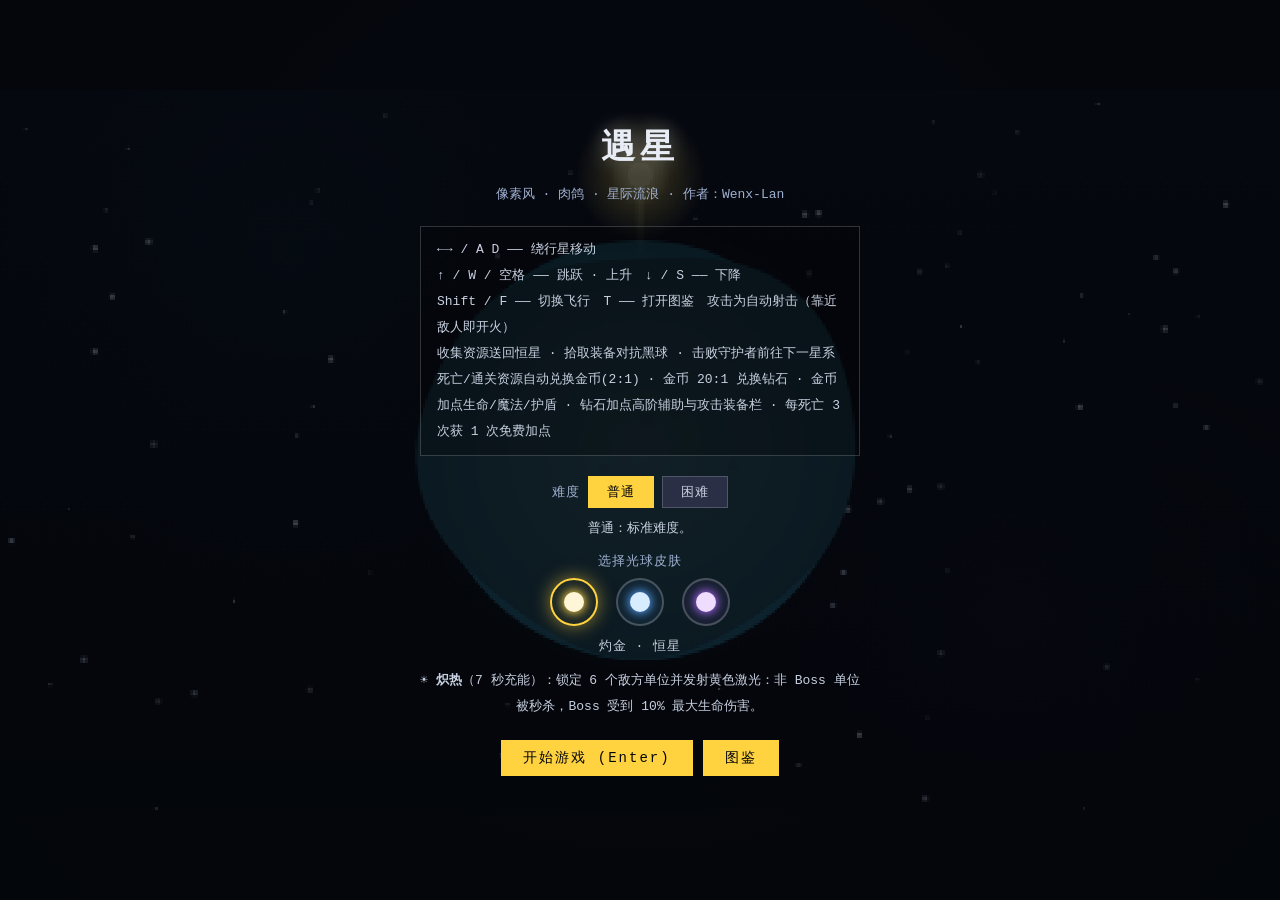
<file: index.html>
<!DOCTYPE html>
<html lang="zh-CN">
<head>
<meta charset="UTF-8">
<meta name="viewport" content="width=device-width, initial-scale=1.0, maximum-scale=1.0, user-scalable=no, viewport-fit=cover">
<meta name="mobile-web-app-capable" content="yes">
<meta name="apple-mobile-web-app-capable" content="yes">
<meta name="apple-mobile-web-app-status-bar-style" content="black-translucent">
<title>遇星 · 像素肉鸽（移动版）</title>
<style>
* { margin:0; padding:0; box-sizing:border-box; }

html, body {
  width:100%; height:100%;
  background:#05060a; overflow:hidden;
  font-family:"Courier New", ui-monospace, Menlo, Consolas, monospace;
  color:#e8ecf4;
}

#stage {
  position:relative; width:100%; height:100%;
  display:flex; align-items:center; justify-content:center;
  background:radial-gradient(circle at 50% 42%, #0b0e1a 0%, #05060a 100%);
}

#game {
  image-rendering:pixelated; image-rendering:crisp-edges;
  width:100%; height:100%; object-fit:contain;
  cursor:crosshair;
}

#hud { position:absolute; inset:0; pointer-events:none; }

#topbar {
  position:absolute; top:12px; left:12px; right:12px;
  display:flex; align-items:flex-start; gap:14px; flex-wrap:wrap;
}

.bar {
  position:relative; width:120px; height:12px;
  background:rgba(255,255,255,0.10); border:1px solid rgba(255,255,255,0.28);
}
.bar .fill { position:absolute; top:1px; left:1px; bottom:1px; width:50%; transition:width .08s linear; }
.bar.hp .fill { background:linear-gradient(#ff5470,#c22b4a); }
.bar.mp .fill { background:linear-gradient(#4a9dff,#2b5ec2); }
.bar.shield .fill { background:linear-gradient(#7bffd6,#2b9e82); }
.bar.res .fill { background:linear-gradient(#ffd23f,#c2941f); }
.bar.boss .fill { background:linear-gradient(#ff5470,#7a1230); }
.bar .lbl { position:absolute; inset:0; font-size:9px; line-height:12px; text-align:center; color:#fff; text-shadow:0 1px 0 #000; }

#vitals { display:flex; flex-direction:column; gap:5px; }
#galaxy {
  font-size:12px; padding:2px 9px; letter-spacing:1px;
  border:1px solid rgba(255,255,255,0.28); background:rgba(0,0,0,0.32);
}
#resources { display:flex; align-items:center; gap:7px; font-size:11px; }
#resources .bar { width:110px; height:10px; }
.res { color:#ffb020; }
.coin { color:#ffd23f; }
.diamond { color:#7bffd6; }

#loadout { display:flex; gap:6px; margin-left:auto; }
#weaponSlots { display:flex; gap:6px; }
#passiveSlots { display:flex; gap:6px; }
.slot {
  min-width:30px; height:26px; padding:0 8px;
  border:1px solid rgba(255,255,255,0.3); background:rgba(0,0,0,0.35);
  font-size:11px; line-height:24px; text-align:center; white-space:nowrap;
}
.slot.weapon { border-color:#ffd23f; color:#ffe9a8; }
.slot.skill { border-color:#7bffd6; color:#c9fff0; }
.slot.skill.cd { border-color:rgba(255,255,255,0.30); color:#5a6478; }
.slot.empty { color:#5a6478; border-color:rgba(255,255,255,0.16); }

#bossbar { position:absolute; top:66px; left:50%; transform:translateX(-50%); width:250px; }
.bosslbl { text-align:center; font-size:11px; letter-spacing:3px; margin-bottom:3px; color:#ff5470; text-shadow:0 0 6px rgba(255,84,112,.5); }
.bar.boss { width:100%; height:12px; }

#toast {
  position:absolute; top:29%; left:50%; transform:translateX(-50%);
  font-size:16px; text-align:center; color:#fff; letter-spacing:1px;
  text-shadow:0 0 6px #000, 0 0 14px #000; opacity:0; transition:opacity .2s;
}

.overlay {
  position:absolute; inset:0;
  display:flex; align-items:center; justify-content:center;
  background:rgba(4,6,12,0.74);
}
.screen { text-align:center; max-width:480px; padding:20px; max-height:94vh; overflow-y:auto; }
.screen h1 { font-size:34px; letter-spacing:5px; margin-bottom:12px; text-shadow:0 0 20px rgba(255,255,255,0.35); }
.screen .sub { color:#9fb0d0; margin-bottom:18px; }
.screen p { font-size:13px; line-height:2; color:#c7d0e0; }
.screen .help {
  margin:10px 0 20px; padding:10px 16px; text-align:left;
  border:1px solid rgba(255,255,255,0.18); background:rgba(0,0,0,0.25);
}
.screen .warp { color:#ffd23f; animation:blink 1s steps(2) infinite; margin-top:14px; }

button {
  pointer-events:auto; margin-top:16px; padding:9px 22px;
  font-size:14px; font-family:inherit; letter-spacing:2px;
  color:#05060a; background:#ffd23f; border:none; cursor:pointer;
}
button:hover { background:#ffe066; }

.hidden { display:none !important; }

@keyframes blink { 50% { opacity:0.25; } }

#upgResource { font-size:16px; color:#ffd23f; margin-bottom:14px; letter-spacing:1px; }
#upgList { display:flex; flex-direction:column; gap:8px; margin:8px 0 4px; text-align:left; }
.upg {
  display:flex; align-items:center; justify-content:space-between; gap:12px;
  padding:8px 12px; border:1px solid rgba(255,255,255,0.18); background:rgba(0,0,0,0.28);
}
.upg-name { font-size:13px; letter-spacing:1px; width:110px; text-align:left; }
.upg-info { font-size:12px; color:#9fb0d0; flex:1; text-align:left; }
.upg-btn {
  margin:0; padding:5px 12px; font-size:12px; letter-spacing:1px;
  background:#3a4a7a; color:#e8ecf4;
}
.upg-btn:hover { background:#4a5f9a; }
.upg-btn.disabled { background:#222a3a; color:#5a6478; cursor:not-allowed; }
.upg-btn.disabled:hover { background:#222a3a; }

/* 货币兑换 */
.wallet { color:#ffd23f; font-size:13px; letter-spacing:1px; }
.conv { margin:6px 0 4px; }
.conv-row { display:flex; justify-content:center; gap:8px; flex-wrap:wrap; }
.conv-btn {
  margin:4px 0; padding:6px 14px; font-size:12px; letter-spacing:1px;
  background:#3a4a7a; color:#e8ecf4; font-family:inherit; border:none; cursor:pointer;
}
.conv-btn:hover { background:#4a5f9a; }

/* 装备栏扩充 */
#slotRow {
  display:flex; align-items:center; justify-content:space-between; gap:12px;
  margin:8px 0; padding:8px 12px;
  border:1px solid rgba(255,255,255,0.18); background:rgba(0,0,0,0.28);
}

/* 装备栏已满弹窗 */
.ep-current { margin:8px 0; text-align:left; }
.ep-row { font-size:12px; color:#c7d0e0; padding:3px 0; letter-spacing:1px; }
.ep-tag { display:inline-block; width:56px; color:#9fb0d0; }
.ep-actions { display:flex; flex-wrap:wrap; gap:8px; justify-content:center; margin-top:12px; }
.ep-actions .upg-btn { margin:0; }
.ep-actions .discard { background:#7a2a3a; }
.ep-actions .discard:hover { background:#9a3a4a; }

/* 难度选择 */
#difficultyRow { display:flex; align-items:center; justify-content:center; gap:8px; margin-top:6px; }
.diff-lbl { color:#9fb0d0; font-size:13px; letter-spacing:1px; }
.diff-btn {
  margin:0; padding:6px 18px; font-size:13px; letter-spacing:1px;
  background:#2a2f45; color:#c7d0e0; border:1px solid rgba(255,255,255,0.18); cursor:pointer;
}
.diff-btn:hover { background:#3a4060; }
.diff-btn.selected { background:#ffd23f; color:#05060a; border-color:#ffd23f; }
.diff-desc { font-size:12px; color:#9fb0d0; margin-top:8px; }

/* 难度徽标 */
#difficulty { color:#9fb0d0; }
#difficulty.hard { color:#ff5470; }

/* 标题按钮并排 */
.title-btns { display:flex; gap:10px; justify-content:center; }

/* 角色 / 皮肤选择 */
#skinRow { display:flex; flex-direction:column; align-items:center; gap:8px; margin:10px 0 2px; }
.skin-lbl { color:#9fb0d0; font-size:13px; letter-spacing:1px; }
#skinOptions { display:flex; gap:18px; justify-content:center; }
.skin-btn {
  margin:0; padding:0; width:48px; height:48px; border-radius:50%;
  border:2px solid rgba(255,255,255,0.22); background:transparent;
  display:flex; align-items:center; justify-content:center; cursor:pointer;
  transition:box-shadow .12s, border-color .12s;
}
.skin-btn:hover { border-color:rgba(255,255,255,0.5); }
.skin-orb { width:20px; height:20px; border-radius:50%; }
.skin-btn.selected { border-color:#ffd23f; box-shadow:0 0 18px rgba(255,210,63,0.55); }
.skin-name { font-size:12px; color:#c7d0e0; letter-spacing:1px; margin:0; }
.skill-desc { font-size:11px; color:#9fb0d0; line-height:1.5; margin:0 0 2px; }

/* 图鉴 */
#codexBody { text-align:left; margin:8px 0; }
.cx-count { text-align:center; color:#ffd23f; font-size:13px; letter-spacing:1px; margin-bottom:8px; }
.cx-sec { color:#ffd23f; font-size:13px; letter-spacing:2px; margin:12px 0 6px; border-bottom:1px solid rgba(255,255,255,0.15); padding-bottom:4px; }
.cx-item { display:flex; align-items:center; gap:10px; padding:5px 4px; border-bottom:1px solid rgba(255,255,255,0.06); }
.cx-icon { width:22px; text-align:center; font-size:14px; color:#ffd23f; flex-shrink:0; }
.cx-item b { font-size:13px; letter-spacing:1px; }
.cx-item.locked { color:#5a6478; }
.cx-item.locked .cx-icon { color:#5a6478; }
.cx-desc { font-size:11px; color:#9fb0d0; line-height:1.5; }

/* ============ 移动端触控 ============ */
html, body {
  touch-action: none;
  overscroll-behavior: none;
  -webkit-user-select: none; user-select: none;
  -webkit-tap-highlight-color: transparent;
  -webkit-touch-callout: none;
}

/* 菜单内允许纵向滚动（升级/图鉴列表） */
.screen { touch-action: pan-y; }
button { touch-action: manipulation; }

/* 触屏设备放大点击目标 */
@media (pointer: coarse){
  button { padding: 12px 24px; font-size: 16px; }
  .upg-btn, .conv-btn, .diff-btn { padding: 10px 16px; font-size: 14px; }
  .skin-btn { width: 60px; height: 60px; }
  .skin-orb { width: 26px; height: 26px; }
}

#touchUI {
  position: absolute; inset: 0; z-index: 20; pointer-events: none;
}

.touch-btn {
  pointer-events: auto;
  position: absolute;
  display: flex; align-items: center; justify-content: center;
  width: 64px; height: 64px; border-radius: 50%;
  border: 2px solid rgba(255,255,255,0.35);
  background: rgba(255,255,255,0.07);
  color: #e8ecf4; font-size: 26px; line-height: 1;
  -webkit-user-select: none; user-select: none;
  touch-action: none;
}
.touch-btn.pressed, .touch-btn:active { background: rgba(255,255,255,0.30); }
.touch-btn.active { background: rgba(255,210,63,0.35); border-color: #ffd23f; color: #ffe9a8; }
.touch-btn.top-btn { width: 48px; height: 48px; font-size: 20px; border-radius: 12px; }

/* 左下：绕行星移动 */
#btnLeft  { left: 14px;  bottom: calc(52px + env(safe-area-inset-bottom)); }
#btnRight { left: 102px; bottom: calc(52px + env(safe-area-inset-bottom)); }

/* 右下：跳跃 / 技能（下降、飞行键已隐藏） */
#btnUp    { right: 14px; bottom: calc(40px + env(safe-area-inset-bottom)); width: 72px; height: 72px; font-size: 30px; }
#btnSkill { right: 108px; bottom: calc(56px + env(safe-area-inset-bottom)); }

/* 已隐藏：下降 / 飞行 */
#btnDown  { display: none; }
#btnFly   { display: none; }

/* 顶部：暂停 / 静音 / 图鉴 */
#btnPause { top: calc(12px + env(safe-area-inset-top)); right: 12px; }
#btnMute  { top: calc(12px + env(safe-area-inset-top)); right: 68px; }
#btnCodex { top: calc(12px + env(safe-area-inset-top)); right: 124px; }

/* 旋转提示（仅竖屏游玩时显示，不阻挡操作） */
#rotateHint {
  position: absolute; top: 0; left: 0; right: 0; z-index: 25;
  padding: 8px 12px; text-align: center;
  font-size: 12px; letter-spacing: 1px; color: #05060a; background: #ffd23f;
  display: none; pointer-events: none;
}
@media (orientation: portrait){
  body.in-game #rotateHint { display: block; }
  body.in-game .top-btn { top: calc(46px + env(safe-area-inset-top)); }
}

</style>
</head>
<body>
<div id="stage">
  <canvas id="game" width="512" height="288"></canvas>

  <!-- HUD -->
  <div id="hud" class="hidden">
    <div id="topbar">
      <div id="vitals">
        <div class="bar hp"><div class="fill" id="hpfill"></div><span class="lbl" id="hplbl">100</span></div>
        <div class="bar mp"><div class="fill" id="mpfill"></div><span class="lbl" id="mplbl">100</span></div>
        <div class="bar shield hidden" id="shieldbar"><div class="fill" id="shieldfill"></div><span class="lbl" id="shieldlbl">0</span></div>
      </div>
      <div id="galaxy">星系 <span id="galaxyNum">1</span>/6 · <span id="difficulty">普通</span></div>
      <div id="resources">
        <span id="resBank" class="res">资源 0</span>
        <span id="coinText" class="coin">金币 0</span>
        <span id="diamondText" class="diamond">钻石 0</span>
        <div class="bar res"><div class="fill" id="resfill"></div></div>
        <span id="resText">收集 0/20</span>
      </div>
      <div id="loadout">
        <div id="skillSlot" class="slot skill"></div>
        <div id="weaponSlots"></div>
        <div id="passiveSlots"></div>
      </div>
    </div>
    <div id="bossbar" class="hidden">
      <div class="bosslbl" id="bossName">恒星守护者</div>
      <div class="bar boss"><div class="fill" id="bossfill"></div></div>
    </div>
    <div id="toast"></div>
  </div>

  <!-- Overlays -->
  <div id="overlay" class="overlay">
    <div id="title" class="screen">
      <h1>遇星</h1>
      <p class="sub">像素风 · 肉鸽 · 星际流浪 · 作者：Wenx-Lan</p>
      <div class="help">
        <p>←→ / A D —— 绕行星移动</p>
        <p>↑ / W / 空格 —— 跳跃 · 上升　↓ / S —— 下降</p>
        <p>Shift / F —— 切换飞行　T —— 打开图鉴　攻击为自动射击（靠近敌人即开火）</p>
        <p>收集资源送回恒星 · 拾取装备对抗黑球 · 击败守护者前往下一星系</p>
        <p>死亡/通关资源自动兑换金币(2:1) · 金币 20:1 兑换钻石 · 金币加点生命/魔法/护盾 · 钻石加点高阶辅助与攻击装备栏 · 每死亡 3 次获 1 次免费加点</p>
      </div>
      <div id="difficultyRow">
        <span class="diff-lbl">难度</span>
        <button id="diffNormalBtn" class="diff-btn selected">普通</button>
        <button id="diffHardBtn" class="diff-btn">困难</button>
      </div>
      <p id="diffDesc" class="diff-desc">普通：标准难度。</p>
      <div id="skinRow">
        <span class="skin-lbl">选择光球皮肤</span>
        <div id="skinOptions"></div>
        <p id="skinName" class="skin-name"></p>
        <p id="skillDesc" class="skill-desc"></p>
      </div>
      <div class="title-btns">
        <button id="startBtn">开始游戏 (Enter)</button>
        <button id="continueBtn" class="hidden">继续游戏</button>
        <button id="codexBtn">图鉴</button>
      </div>
    </div>
    <div id="pause" class="screen hidden">
      <h1>已暂停</h1>
      <p>按 Esc / P 继续</p>
      <button id="resumeBtn">继续</button>
    </div>
    <div id="gameover" class="screen hidden">
      <h1>光球熄灭</h1>
      <p id="goInfo"></p>
      <div class="conv">
        <p id="goWallets" class="wallet">资源 0 · 金币 0 · 钻石 0 · 免费加点 0</p>
        <div class="conv-row">
          <button class="conv-btn" id="convOneBtn">兑换 1 钻石 (20金币)</button>
          <button class="conv-btn" id="convAllBtn">金币全部兑换 (20:1)</button>
        </div>
      </div>
      <button id="retryBtn">重试本星系 (Enter)</button>
      <button id="goUpgradeBtn">升级加点</button>
    </div>
    <div id="galaxycomplete" class="screen hidden"><h1>星系完成</h1><p id="gcInfo"></p><p class="warp">正在跃迁到下一星系…</p></div>
    <div id="victory" class="screen hidden"><h1>流浪终结</h1><p id="winInfo"></p><button id="againBtn">再玩一次 (Enter)</button></div>
    <div id="upgrade" class="screen hidden">
      <h1>星系准备</h1>
      <p class="sub" id="upgTitle">准备进入星系</p>
      <div id="upgResource">钻石 0 · 金币 0 · 免费加点 0</div>
      <div class="conv">
        <div class="conv-row">
          <button class="conv-btn" id="upgConvOneBtn">兑换 1 钻石 (20金币)</button>
          <button class="conv-btn" id="upgConvAllBtn">金币全部兑换 (20:1)</button>
        </div>
      </div>
      <div id="upgList"></div>
      <div id="slotRow"></div>
      <button id="departBtn">出发 · 进入星系 (Enter)</button>
    </div>
    <div id="equipPrompt" class="screen hidden">
      <h1>装备栏已满</h1>
      <p id="epPickup" class="sub"></p>
      <div id="epCurrent" class="ep-current"></div>
      <div id="epActions" class="ep-actions"></div>
    </div>
    <div id="codex" class="screen hidden">
      <h1>图鉴</h1>
      <p class="sub">记录旅途中遇到的敌怪与装备</p>
      <div id="codexBody"></div>
      <button id="codexBackBtn">返回 (Esc)</button>
    </div>
  </div>

  <!-- 移动端触控层 -->
  <div id="touchUI" class="hidden">
    <div class="touch-btn" id="btnLeft">◀</div>
    <div class="touch-btn" id="btnRight">▶</div>
    <div class="touch-btn" id="btnUp">▲</div>
    <div class="touch-btn" id="btnDown">▼</div>
    <div class="touch-btn" id="btnFly">飞</div>
    <div class="touch-btn top-btn" id="btnPause">⏸</div>
    <div class="touch-btn top-btn" id="btnCodex">📖</div>
    <div class="touch-btn top-btn" id="btnMute">🔊</div>
    <div class="touch-btn" id="btnSkill">✦</div>
  </div>
  <div id="rotateHint">📱 建议横屏游玩（旋转手机）</div>
</div>

<script>
// 全局配置：所有可调参数、武器、被动、6 个星系的难度缩放表
const CONFIG = {
  WIDTH: 512,
  HEIGHT: 288,
  CX: 256,
  CY: 144,

  player: {
    radius: 6,
    maxHp: 100,
    maxMp: 100,
    angAccel: 12,        // 角加速度 rad/s^2
    maxAngVel: 2.2,      // 最大角速度 rad/s
    angFriction: 16,     // 角减速度
    jumpVel: 150,        // 跳跃径向速度 px/s
    gravity: 320,        // 径向重力 px/s^2（指向行星中心）
    flyAccel: 280,       // 飞行径向加速度
    maxRadialVel: 105,   // 飞行最大径向速度
    maxFall: 180,        // 最大下落速度
    minAir: 8,           // 距行星核心最小距离（飞行下限）
    maxAir: 150,         // 距行星核心最大距离（飞行上限）
    flyDrain: 13,        // 飞行 MP 消耗 /s
    mpRegen: 4.5,        // MP 回复 /s
    shieldRegen: 1.5,    // 护盾回复 /s
    invuln: 1.0,         // 受击无敌帧
    pickupRadius: 20,
    carryCap: 10,
    autoAttackRange: 240, // 自动攻击：目标进入此距离才开火
  },

  enemy: {
    crawlerRadius: 6,
    flyerRadius: 5,
    baseHp: 14,
    baseSpeed: 34,       // 飞行者最大速度 px/s
    crawlerAngSpeed: 0.9,// 爬行者角速度 rad/s
    contactDamage: 13,
    dropChance: 0.35,
    flyerAccel: 150,
    spawnInterval: 2.0,   // 敌人生成间隔秒数（越大生成越慢）
    hardSpawnInterval: 4.2, // 困难模式：刷怪更慢
    // 困难模式：普通敌怪低频弹幕射击
    shootRange: 230,      // 进入此距离才可能射击
    shootInterval: 3.4,   // 射击间隔（秒，实际取随机 ±30%）
    bulletSpeed: 95,
    bulletDamage: 8,
    bulletRadius: 3,
    // 弹幕类型：爬行者环形弹幕 / 飞行者扇形弹幕
    crawlerBurst: 6,      // 爬行者环形弹幕数量
    flyerBurst: 3,        // 飞行者扇形弹幕数量
    flyerSpread: 0.5,     // 飞行者扇形弹幕散布弧度
  },

  boss: {
    radius: 18,
    spawnInterval: 3.6,
    bulletSpeed: 110,
    bulletRadius: 4,
    bulletDamage: 14,
    // 旋转螺旋弹幕：持续发射，弹道整体旋转形成螺旋
    spiralInterval: 0.15,   // 每次发射间隔（秒）
    spiralStep: 0.32,       // 每次发射后整体旋转的弧度
    deathDuration: 0.9,     // 死亡内爆动画时长（秒）
    deathBurst: 0.9,        // 终爆粒子播放时长（秒），播完才进入通关提示
    // 困难模式：蓝色激光技能
    laserInterval: 6.5,   // 激光冷却（秒）
    laserCharge: 0.9,     // 蓄力瞄准时间（秒）
    laserFire: 0.55,      // 激光持续发射时间（秒）
    laserHalfWidth: 7,    // 激光半宽（命中判定）
    laserLen: 300,        // 激光长度
    laserDamage: 34,
    // 第五、第六星系守护者：紫色不规则弹幕 + 瞬移
    purpleInterval: 1.8,   // 紫色弹幕间隔（秒）
    purpleBullets: 11,     // 每次紫色弹幕数量
    purpleSpeedMin: 70,    // 紫色弹幕速度下限
    purpleSpeedMax: 150,   // 紫色弹幕速度上限
    purpleRadius: 4,       // 紫色弹幕半径
    purpleDamage: 12,      // 紫色弹幕伤害
    teleportInterval: 10,  // 瞬移间隔（秒）
    // 黄色空腔（防护罩）：Boss 战周期性出现的临时安全区，可隔绝敌怪与弹幕（含激光）
    shieldFirstDelay: 3,   // 首次生成延迟（秒）
    shieldDuration: 3,     // 防护罩持续（秒）
    shieldCooldownMin: 8,  // 防护罩结束到下一轮的冷却下限（秒）
    shieldCooldownMax: 10, // 冷却上限（秒）
    shieldRadius: 13,      // 防护罩半径（略小于 Boss 半径 18）
    shieldKillRatio: 0.3,  // 消失时玩家在内：击杀非 Boss 敌怪比例
  },

  weapons: {
    pulse:  { name:'脉冲', icon:'◉', desc:'发射稳定的单发能量弹。', damage:9,  mp:5, cooldown:0.42, shots:1, spread:0,    speed:360, pierce:false, homing:false, radius:3,   life:1.4 },
    scatter:{ name:'散射', icon:'✳', desc:'一次射出三发呈扇形散开的弹幕。', damage:6,  mp:8, cooldown:0.55, shots:3, spread:0.42, speed:340, pierce:false, homing:false, radius:3,   life:1.2 },
    rapid:  { name:'连射', icon:'⚡', desc:'极速连射，伤害较低但射速飞快。', damage:4,  mp:3, cooldown:0.16, shots:1, spread:0,    speed:400, pierce:false, homing:false, radius:2.5, life:1.1 },
    pierce: { name:'穿透', icon:'➤', desc:'弹道可穿透多个敌人。', damage:7,  mp:7, cooldown:0.5,  shots:1, spread:0,    speed:330, pierce:true,  homing:false, radius:3,   life:1.5 },
    homing: { name:'追踪', icon:'◎', desc:'自动追踪附近目标。', damage:8,  mp:7, cooldown:0.4,  shots:1, spread:0,    speed:250, pierce:false, homing:true,  radius:3,   life:1.6 },
  },

  passives: {
    shield:  { name:'护盾', icon:'⬡', desc:'受到的伤害降低，可叠加强化。', dmgMul:0.6 },
    speed:   { name:'疾行', icon:'≫', desc:'移动与加速更快。', speedMul:1.28 },
    mpreg:   { name:'回蓝', icon:'✧', desc:'魔法恢复速度翻倍以上。', mpRegenMul:2.0 },
    hpregen: { name:'回血', icon:'✚', desc:'持续回复生命。', hpRegen:3.0 },
    magnet:  { name:'引力', icon:'❖', desc:'扩大拾取范围。', magnetMul:1.8 },
  },

  // 图鉴：敌怪介绍
  enemyCodex: {
    crawler: { name:'爬行者', icon:'●', desc:'沿行星地表爬行的黑球，会绕圈追击光球。' },
    flyer:   { name:'飞行者', icon:'◌', desc:'在空中飞行的黑球，会直线扑向光球。' },
    boss:    { name:'恒星守护者', icon:'✦', desc:'守护主恒星的强大存在，会发射旋转螺旋弹幕；困难模式下追加蓝色激光。' },
  },

  // 图鉴：特殊机制介绍
  mechanicCodex: {
    shield: { name:'黄色空腔', icon:'◍', desc:'Boss 战期间周期性出现的防护罩，可隔绝敌怪与弹幕（含激光）；若在其消失时身处罩内，将清空全屏弹幕并击杀 30% 非 Boss 敌怪。' },
  },

  resource: {
    radius: 4,
    count: 20,
    minD: 8,     // 距地表额外高度
    maxD: 30,
  },

  // 永久加点：生命/魔法/护盾用金币，高阶辅助用钻石
  upgrades: {
    maxHp:      { name:'生命上限', icon:'♥', currency:'gold',    base:15, growth:10, add:20,   desc:'最大生命' },
    maxMp:      { name:'魔法上限', icon:'◆', currency:'gold',    base:15, growth:10, add:20,   desc:'最大魔法' },
    shield:     { name:'护盾量',   icon:'⬡', currency:'gold',    base:15, growth:10, add:25,   desc:'最大护盾' },
    equip:      { name:'攻击强化', icon:'⚔', currency:'diamond', base:1,  growth:1,  add:0.10, desc:'全局伤害' },
    shieldRegen:{ name:'护盾恢复', icon:'↻', currency:'diamond', base:1,  growth:1,  add:1.0,  desc:'护盾恢复速度 /s' },
    hpRegen:    { name:'生命恢复', icon:'✚', currency:'diamond', base:1,  growth:1,  add:1.0,  desc:'生命恢复 /s' },
    mpRegen:    { name:'魔法恢复', icon:'✧', currency:'diamond', base:1,  growth:1,  add:1.0,  desc:'魔法恢复 /s' },
  },

  // 经济系统：资源 / 金币 / 钻石 / 装备栏
  economy: {
    resPerGold: 2,       // 2 资源 → 1 金币（死亡/通关自动兑换）
    goldPerDiamond: 20,  // 20 金币 → 1 钻石
    weaponSlotBase: 1,   // 基础攻击类装备（武器）栏数量
    weaponSlotMax: 4,    // 最大武器栏数量（= 1 基础 + 3 可购买）
    passiveSlots: 2,     // 被动装备栏数量（固定）
    slotCost: 8,         // 每扩充 1 武器栏所需钻石
    deathsPerPoint: 3,   // 每死亡 N 次获得 1 次免费加点
  },

  // 6 个星系：难度逐级递增
  galaxies: [
    { name:'晨曦星域', planetR:84, hue:195, goal:20, enemyMax:6,  enemySpeed:1.00, enemyHp:1.0, bossHp:120, terrainAmp:8,  enemyDrop:0.35, bossBullets:8  },
    { name:'翡翠星域', planetR:88, hue:125, goal:26, enemyMax:7,  enemySpeed:1.15, enemyHp:1.35,bossHp:180, terrainAmp:10, enemyDrop:0.33, bossBullets:10 },
    { name:'熔岩星域', planetR:86, hue:10,  goal:32, enemyMax:8,  enemySpeed:1.30, enemyHp:1.7, bossHp:260, terrainAmp:12, enemyDrop:0.31, bossBullets:12 },
    { name:'冰封星域', planetR:92, hue:205, goal:38, enemyMax:9,  enemySpeed:1.45, enemyHp:2.1, bossHp:360, terrainAmp:11, enemyDrop:0.30, bossBullets:14 },
    { name:'紫晶星域', planetR:90, hue:275, goal:45, enemyMax:10, enemySpeed:1.6,  enemyHp:2.6, bossHp:500, terrainAmp:13, enemyDrop:0.28, bossBullets:16 },
    { name:'深渊星域', planetR:96, hue:300, goal:52, enemyMax:11, enemySpeed:1.8,  enemyHp:3.2, bossHp:680, terrainAmp:14, enemyDrop:0.26, bossBullets:18 },
  ],

  colors: {
    bgTop: '#0c0f1c',
    bgBottom: '#05060a',
    player: '#fff6d8',
    playerGlow: '#ffd54a',
    enemy: '#10131c',
    enemyEdge: '#05060a',
    enemyGlow: '#3a1020',
    resource: '#ffd23f',
    resourceGlow: '#ffb020',
    equip: '#ff6ad5',
    projPlayer: '#ffffff',
    projEnemy: '#ff5470',
    laser: '#4a9dff',
    laserGlow: '#7bb8ff',
    bossPurple: '#b16dff',
    bossPurpleGlow: '#c79bff',
    shield: '#ffd93f',
    shieldGlow: '#ffee7a',
    star: '#fff3b0',
    starGlow: '#ffe066',
  },

  skins: [
    { id:'gold',   name:'灼金 · 恒星', player:'#fff6d8', glow:'#ffd54a',
      skill:{ id:'scorch', name:'炽热', icon:'☀', cd:7,
        desc:'锁定 6 个敌方单位并发射黄色激光：非 Boss 单位被秒杀，Boss 受到 10% 最大生命伤害。' } },
    { id:'frost',  name:'霜蓝 · 冰晶', player:'#d8ecff', glow:'#5aa7ff',
      skill:{ id:'snow', name:'雪天', icon:'❄', cd:8, freeze:2.5,
        desc:'冻结所有敌怪，背景化为超大雪花；冰冻结束后雪花破裂，对所有非 Boss 单位造成 50% 伤害，Boss 不受影响。' } },
    { id:'violet', name:'幻紫 · 星尘', player:'#efdcff', glow:'#b16dff',
      skill:{ id:'charm', name:'魅惑', icon:'✦', cd:10,
        desc:'魅惑 4 个非 Boss 单位化为友方（黑紫色）：其弹幕与接触不再伤害你，转而攻击敌方，也会被敌方攻击。' } },
  ],
};

</script>
<script>
// 数学与随机工具
const Util = {
  clamp(v, a, b){ return v < a ? a : (v > b ? b : v); },
  lerp(a, b, t){ return a + (b - a) * t; },

  wrapAngle(a){
    const T = Math.PI * 2;
    a = a % T;
    return a < 0 ? a + T : a;
  },

  // 从 a 到 b 的最短有符号角差（弧度）
  angleDiff(a, b){
    let d = (b - a) % (Math.PI * 2);
    if (d > Math.PI) d -= Math.PI * 2;
    if (d < -Math.PI) d += Math.PI * 2;
    return d;
  },

  rand(a = 1, b){
    if (b === undefined){ b = a; a = 0; }
    return a + Math.random() * (b - a);
  },
  randInt(a, b){ return Math.floor(this.rand(a, b + 1)); },
  pick(arr){ return arr[Math.floor(Math.random() * arr.length)]; },

  dist(ax, ay, bx, by){
    const dx = ax - bx, dy = ay - by;
    return Math.sqrt(dx * dx + dy * dy);
  },
  angleTo(ax, ay, bx, by){ return Math.atan2(by - ay, bx - ax); },

  // 点到线段的最短距离
  distPointToSegment(px, py, x1, y1, x2, y2){
    const dx = x2 - x1, dy = y2 - y1;
    const len2 = dx * dx + dy * dy;
    let t = len2 ? ((px - x1) * dx + (py - y1) * dy) / len2 : 0;
    t = Math.max(0, Math.min(1, t));
    const cx = x1 + t * dx, cy = y1 + t * dy;
    return Math.hypot(px - cx, py - cy);
  },

  // 极坐标转屏幕坐标：θ=0 为行星正上方，顺时针为正
  polar(theta, d){
    return { x: CONFIG.CX + Math.sin(theta) * d, y: CONFIG.CY - Math.cos(theta) * d };
  },

  // 屏幕坐标转极坐标（polar 的逆运算）
  cartToPolar(x, y){
    const dx = x - CONFIG.CX, dy = y - CONFIG.CY;
    return { theta: this.wrapAngle(Math.atan2(dx, -dy)), d: Math.hypot(dx, dy) };
  },

  // 可复现随机数生成器
  mulberry32(seed){
    let a = seed >>> 0;
    return function(){
      a |= 0; a = a + 0x6D2B79F5 | 0;
      let t = Math.imul(a ^ a >>> 15, 1 | a);
      t = t + Math.imul(t ^ t >>> 7, 61 | t) ^ t;
      return ((t ^ t >>> 14) >>> 0) / 4294967296;
    };
  },

  hexToRgba(hex, a){
    const h = hex.replace('#', '');
    const n = parseInt(h, 16);
    const r = (n >> 16) & 255, g = (n >> 8) & 255, b = n & 255;
    return `rgba(${r},${g},${b},${a})`;
  },
};

</script>
<script>
// 键盘 / 鼠标 / 触控输入
const Touch = {
  left:false, right:false, up:false, down:false,
  jump:false, fly:false, pause:false, codex:false, skill:false,

  bindHold(id, prop){
    const el = document.getElementById(id);
    if (!el) return;
    const pointers = new Set();
    el.addEventListener('pointerdown', (e) => {
      e.preventDefault();
      AudioFX.init();
      try { el.setPointerCapture(e.pointerId); } catch (_) {}
      pointers.add(e.pointerId);
      this[prop] = true;
      if (prop === 'up') this.jump = true;   // 上升键按下同时触发跳跃
      el.classList.add('pressed');
    });
    const release = (e) => {
      pointers.delete(e.pointerId);
      if (pointers.size === 0){ this[prop] = false; el.classList.remove('pressed'); }
    };
    el.addEventListener('pointerup', release);
    el.addEventListener('pointercancel', release);
  },

  bindTap(id, prop){
    const el = document.getElementById(id);
    if (!el) return;
    el.addEventListener('pointerdown', (e) => {
      e.preventDefault();
      AudioFX.init();
      this[prop] = true;
    });
  },

  init(){
    this.bindHold('btnLeft',  'left');
    this.bindHold('btnRight', 'right');
    this.bindHold('btnUp',    'up');
    this.bindHold('btnDown',  'down');
    this.bindTap('btnFly',    'fly');
    this.bindTap('btnPause',  'pause');
    this.bindTap('btnCodex',  'codex');
    this.bindTap('btnSkill',  'skill');
    const mute = document.getElementById('btnMute');
    if (mute) mute.addEventListener('pointerdown', (e) => {
      e.preventDefault();
      AudioFX.init();
      AudioFX.toggle();
      updateMuteIcon();
    });
    window.addEventListener('blur', () => {
      this.left = this.right = this.up = this.down = false;
    });
  },

  endFrame(){ this.jump = false; this.fly = false; this.pause = false; this.codex = false; this.skill = false; },
};

const Input = {
  keys: new Set(),     // 当前按住的键 (e.code)
  pressed: new Set(),  // 本帧刚按下的键
  mouseX: 0, mouseY: 0,
  mouseDown: false,

  left: false, right: false, up: false, down: false,
  attack: false, jump: false, toggleFly: false, pause: false, confirm: false, codex: false, skill: false,

  init(){
    window.addEventListener('keydown', (e) => {
      if (e.repeat) return;
      if (['ArrowLeft','ArrowRight','ArrowUp','ArrowDown','Space'].includes(e.code)) e.preventDefault();
      AudioFX.init();
      this.keys.add(e.code);
      this.pressed.add(e.code);
      if (e.code === 'KeyM'){ AudioFX.toggle(); updateMuteIcon(); }
    });
    window.addEventListener('keyup', (e) => { this.keys.delete(e.code); });
    window.addEventListener('blur', () => { this.keys.clear(); });

    const c = document.getElementById('game');
    const rect = () => c.getBoundingClientRect();
    c.addEventListener('mousemove', (e) => {
      const r = rect();
      this.mouseX = (e.clientX - r.left) / r.width * CONFIG.WIDTH;
      this.mouseY = (e.clientY - r.top) / r.height * CONFIG.HEIGHT;
    });
    c.addEventListener('mousedown', () => { AudioFX.init(); this.mouseDown = true; });
    window.addEventListener('mouseup', () => { this.mouseDown = false; });

    Touch.init();
  },

  // 每帧根据 keys/pressed/touch 推导动作状态
  update(){
    this.left  = this.keys.has('ArrowLeft')  || this.keys.has('KeyA') || Touch.left;
    this.right = this.keys.has('ArrowRight') || this.keys.has('KeyD') || Touch.right;
    this.up    = this.keys.has('ArrowUp')    || this.keys.has('KeyW') || Touch.up;
    this.down  = this.keys.has('ArrowDown')  || this.keys.has('KeyS') || Touch.down;
    this.attack = this.keys.has('KeyJ') || this.keys.has('KeyZ') || this.mouseDown;
    this.jump = this.pressed.has('ArrowUp') || this.pressed.has('KeyW') || this.pressed.has('Space') || Touch.jump;
    this.toggleFly = this.pressed.has('ShiftLeft') || this.pressed.has('ShiftRight') || this.pressed.has('KeyF') || Touch.fly;
    this.pause = this.pressed.has('Escape') || this.pressed.has('KeyP') || Touch.pause;
    this.confirm = this.pressed.has('Enter') || this.pressed.has('Space');
    this.codex = this.pressed.has('KeyT') || Touch.codex;
    this.skill = this.pressed.has('KeyR') || Touch.skill;
  },

  endFrame(){ this.pressed.clear(); Touch.endFrame(); },
};

</script>
<script>
// 程序化 WebAudio 音效
const AudioFX = {
  ctx: null,
  muted: false,

  init(){
    if (this.ctx) return;
    try { this.ctx = new (window.AudioContext || window.webkitAudioContext)(); } catch (e) {}
  },

  toggle(){
    this.muted = !this.muted;
    this.init();
  },

  play(freq, dur = 0.12, type = 'square', vol = 0.15, slide = 0){
    if (this.muted) return;
    if (!this.ctx) this.init();
    if (!this.ctx) return;
    const t = this.ctx.currentTime;
    const o = this.ctx.createOscillator();
    const g = this.ctx.createGain();
    o.type = type;
    o.frequency.setValueAtTime(freq, t);
    if (slide) o.frequency.exponentialRampToValueAtTime(Math.max(30, freq + slide), t + dur);
    g.gain.setValueAtTime(vol, t);
    g.gain.exponentialRampToValueAtTime(0.0001, t + dur);
    o.connect(g); g.connect(this.ctx.destination);
    o.start(t); o.stop(t + dur);
  },

  sfx(name){
    switch (name){
      case 'shoot':    this.play(620, 0.08, 'square',   0.08, -220); break;
      case 'hit':      this.play(140, 0.18, 'sawtooth', 0.14, -60);  break;
      case 'enemyDie': this.play(90,  0.22, 'square',   0.16, -40);  break;
      case 'collect':  this.play(880, 0.08, 'square',   0.10, 160);  break;
      case 'deposit':  this.play(520, 0.14, 'triangle', 0.14, 220);  break;
      case 'pickup':   this.play(660, 0.12, 'square',   0.12, 200);  break;
      case 'jump':     this.play(300, 0.10, 'square',   0.07, 120);  break;
      case 'bossHit':  this.play(200, 0.08, 'square',   0.10, -40);  break;
      case 'bossDie':  this.play(70,  0.70, 'sawtooth', 0.20, -30);  break;
      case 'warp':     this.play(440, 0.50, 'triangle', 0.14, 520);  break;
      case 'win':      this.play(523, 0.60, 'triangle', 0.16, 523);  break;
      case 'lose':     this.play(220, 0.50, 'sawtooth', 0.16, -160); break;
      case 'laserCharge': this.play(180, 0.45, 'sawtooth', 0.07, 300); break;
      case 'laser':       this.play(900, 0.45, 'square',   0.12, -650); break;
      case 'shield':      this.play(520, 0.22, 'triangle', 0.10, 240); break;
      case 'shieldBurst': this.play(780, 0.35, 'triangle', 0.16, 420); break;
      case 'skill':       this.play(720, 0.28, 'triangle', 0.16, 260); break;
    }
  },
};

</script>
<script>
// 实体：光球(玩家)、黑球敌人、Boss、资源、装备、子弹、粒子、飘字

class Player {
  constructor(){
    this.radius = CONFIG.player.radius;
    this.maxHp = Meta.maxHp();
    this.maxMp = Meta.maxMp();
    this.maxShield = Meta.maxShield();
    this.weapons = [{ id:'pulse', level:1, cd:0 }];  // 攻击类装备（武器）栏
    Meta.discoverWeapon('pulse');                    // 初始武器即视为已获得
    this.passives = [];        // [{ id, level }]
    this.reset();
  }

  reset(){
    this.theta = 0;                          // 恒星(行星正上方)出发
    this.d = Galaxy.surfaceR(0) + this.radius;
    this.dtheta = 0;
    this.dd = 0;
    this.hp = this.maxHp;
    this.mp = this.maxMp;
    this.shield = this.maxShield;
    this.flying = false;
    this.grounded = true;
    this.facing = 1;
    this.invuln = 0;
    this.carried = 0;
    this.skillCd = 0;                        // 角色技能冷却（剩余秒数）
    for (const w of this.weapons) w.cd = 0;
    this.dead = false;
    this.syncXY();
  }

  syncXY(){ const p = Util.polar(this.theta, this.d); this.x = p.x; this.y = p.y; }

  passiveLevel(id){ const f = this.passives.find(p => p.id === id); return f ? f.level : 0; }
  hasPassive(id){ return this.passiveLevel(id) > 0; }
  speedMul(){ const lv = this.passiveLevel('speed'); return lv ? CONFIG.passives.speed.speedMul + 0.06 * (lv - 1) : 1; }
  dmgMul(){ const lv = this.passiveLevel('shield'); return lv ? Math.max(0.25, CONFIG.passives.shield.dmgMul - 0.08 * (lv - 1)) : 1; }
  mpRegenMul(){ const lv = this.passiveLevel('mpreg'); return lv ? CONFIG.passives.mpreg.mpRegenMul + 0.25 * (lv - 1) : 1; }
  hpRegen(){ const lv = this.passiveLevel('hpregen'); return lv ? CONFIG.passives.hpregen.hpRegen + 1.5 * (lv - 1) : 0; }
  pickupRadius(){ const lv = this.passiveLevel('magnet'); return CONFIG.player.pickupRadius * (lv ? CONFIG.passives.magnet.magnetMul + 0.2 * (lv - 1) : 1); }
  weaponDmgMul(level){ return 1 + 0.25 * (level - 1); }

  update(dt){
    const c = CONFIG.player;
    this.skillCd = Math.max(0, this.skillCd - dt);

    // —— 角向移动 ——
    let dir = 0;
    if (Input.left) dir -= 1;
    if (Input.right) dir += 1;
    const angAccel = c.angAccel * this.speedMul();
    if (dir !== 0){
      this.dtheta += dir * angAccel * dt;
      this.dtheta = Util.clamp(this.dtheta, -c.maxAngVel, c.maxAngVel);
      this.facing = dir;
    } else {
      const f = c.angFriction * dt;
      if (Math.abs(this.dtheta) <= f) this.dtheta = 0;
      else this.dtheta -= Math.sign(this.dtheta) * f;
    }
    this.theta = Util.wrapAngle(this.theta + this.dtheta * dt);

    const surfR = Galaxy.surfaceR(this.theta) + this.radius;

    // —— 径向移动 ——
    if (this.flying){
      let rdir = 0;
      if (Input.up) rdir += 1;
      if (Input.down) rdir -= 1;
      this.dd += rdir * c.flyAccel * dt;
      this.dd -= c.gravity * dt;
      this.dd = Util.clamp(this.dd, -c.maxFall, c.maxRadialVel);
      this.d += this.dd * dt;
      this.d = Util.clamp(this.d, Galaxy.planetR + c.minAir, c.maxAir);
      this.mp -= c.flyDrain * dt;
      if (this.mp <= 0){ this.mp = 0; this.flying = false; }
      this.grounded = false;
      if (this.d <= surfR && this.dd <= 0){
        this.d = surfR; this.dd = 0; this.grounded = true;
      }
      // 飞行拖尾粒子
      if (Math.random() < 0.5){
        const a = Math.atan2(CONFIG.CY - this.y, CONFIG.CX - this.x);
        State.particles.push(new Particle(
          this.x + Math.cos(a) * this.radius * -1,
          this.y + Math.sin(a) * this.radius * -1,
          Math.cos(a) * 30, Math.sin(a) * 30, 0.35, CONFIG.skins[selectedSkin].glow, 2
        ));
      }
    } else {
      if (this.grounded){
        this.d = surfR;
        if (Input.jump){
          this.dd = c.jumpVel;
          this.grounded = false;
          AudioFX.sfx('jump');
        }
      } else {
        this.dd -= c.gravity * dt;
        this.d += this.dd * dt;
        if (this.d <= surfR){ this.d = surfR; this.dd = 0; this.grounded = true; }
      }
    }

    // —— 回复（含钻石加点的高阶恢复）——
    this.mp = Math.min(this.maxMp, this.mp + (c.mpRegen * this.mpRegenMul() + Meta.mpRegen()) * dt);
    const hr = this.hpRegen() + Meta.hpRegen();
    if (hr > 0) this.hp = Math.min(this.maxHp, this.hp + hr * dt);
    this.shield = Math.min(this.maxShield, this.shield + (c.shieldRegen + Meta.shieldRegen()) * dt);

    for (const w of this.weapons) w.cd = Math.max(0, w.cd - dt);
    this.invuln = Math.max(0, this.invuln - dt);
    this.syncXY();
  }

  damage(amount, fromX, fromY){
    if (this.invuln > 0 || this.dead) return;
    let dmg = amount * this.dmgMul();
    if (this.shield > 0){
      const absorbed = Math.min(this.shield, dmg);
      this.shield -= absorbed;
      dmg -= absorbed;
    }
    this.hp -= dmg;
    this.invuln = CONFIG.player.invuln;
    this.dd += 60;                       // 受击小幅度弹起
    State.addShake(4);
    State.flash = 0.6;
    AudioFX.sfx('hit');
    State.spawnParticles(this.x, this.y, '#ff5470', 8, 90, 0.4);
    if (this.hp <= 0){ this.hp = 0; this.dead = true; }
  }

  nearestTarget(){
    let best = null, bd = 1e9;
    for (const e of State.enemies){
      if (e.dead || e.charmed) continue;
      const d = Util.dist(this.x, this.y, e.x, e.y);
      if (d < bd){ bd = d; best = e; }
    }
    if (State.boss && !State.boss.dead){
      const d = Util.dist(this.x, this.y, State.boss.x, State.boss.y);
      if (d < bd){ bd = d; best = State.boss; }
    }
    return best;
  }

  tryAttack(){
    if (!this.weapons.length) return;
    const target = this.nearestTarget();
    if (!target) return;
    if (Util.dist(this.x, this.y, target.x, target.y) > CONFIG.player.autoAttackRange) return;
    const base = Util.angleTo(this.x, this.y, target.x, target.y);
    let fired = false;
    for (const slot of this.weapons){
      if (slot.cd > 0) continue;
      const w = CONFIG.weapons[slot.id];
      if (!w || this.mp < w.mp) continue;
      this.mp -= w.mp;
      slot.cd = w.cooldown;
      fired = true;
      const proj = { damage: w.damage * Meta.dmgMul() * this.weaponDmgMul(slot.level), pierce: w.pierce, homing: w.homing, radius: w.radius, life: w.life };
      for (let i = 0; i < w.shots; i++){
        const off = w.shots === 1 ? 0 : (i - (w.shots - 1) / 2) * w.spread;
        const a = base + off;
        State.projectiles.push(new Projectile(
          this.x, this.y, Math.cos(a) * w.speed, Math.sin(a) * w.speed, proj
        ));
      }
    }
    if (fired) AudioFX.sfx('shoot');
  }
}


class Projectile {
  constructor(x, y, vx, vy, w){
    this.x = x; this.y = y; this.vx = vx; this.vy = vy;
    this.damage = w.damage;
    this.pierce = w.pierce;
    this.homing = w.homing;
    this.radius = w.radius;
    this.life = w.life;
    this.hit = new Set();
  }
  update(dt){
    if (this.homing){
      let best = null, bd = 1e9;
      for (const e of State.enemies){
        if (e.dead || e.charmed) continue;
        const d = Util.dist(this.x, this.y, e.x, e.y);
        if (d < bd){ bd = d; best = e; }
      }
      if (State.boss && !State.boss.dead){
        const d = Util.dist(this.x, this.y, State.boss.x, State.boss.y);
        if (d < bd){ bd = d; best = State.boss; }
      }
      if (best){
        const sp = Math.hypot(this.vx, this.vy);
        const cur = Math.atan2(this.vy, this.vx);
        const want = Util.angleTo(this.x, this.y, best.x, best.y);
        const na = cur + Util.clamp(Util.angleDiff(cur, want), -6 * dt, 6 * dt);
        this.vx = Math.cos(na) * sp; this.vy = Math.sin(na) * sp;
      }
    }
    this.x += this.vx * dt;
    this.y += this.vy * dt;
    this.life -= dt;
  }
}


class Enemy {
  constructor(type, theta, d){
    this.type = type;
    this.radius = type === 'crawler' ? CONFIG.enemy.crawlerRadius : CONFIG.enemy.flyerRadius;
    this.theta = theta;
    this.d = d;
    this.hp = CONFIG.enemy.baseHp * Galaxy.diff.enemyHp;
    this.maxHp = this.hp;
    this.vx = 0; this.vy = 0;
    this.dtheta = 0;
    this.flash = 0;
    this.dead = false;
    this.charmed = false;                                           // 是否被魅惑为友方
    this.charmT = CONFIG.enemy.shootInterval * Util.rand(0.8, 1.4); // 魅惑单位射击计时
    this.shootT = CONFIG.enemy.shootInterval * Util.rand(0.6, 1.5); // 困难模式弹幕计时
    Meta.discoverEnemy(type);
    this.syncXY();
  }
  syncXY(){ const p = Util.polar(this.theta, this.d); this.x = p.x; this.y = p.y; }

  update(dt){
    this.flash = Math.max(0, this.flash - dt);
    if (this.charmed){ this.updateCharmed(dt); return; }
    const p = State.player;
    const speedMul = Galaxy.diff.enemySpeed;

    if (this.type === 'crawler'){
      // 沿地表角向追踪
      const diff = Util.angleDiff(this.theta, p.theta);
      const dir = Math.sign(diff);
      const target = dir * CONFIG.enemy.crawlerAngSpeed * speedMul;
      this.dtheta += (target - this.dtheta) * Math.min(1, dt * 6);
      this.theta = Util.wrapAngle(this.theta + this.dtheta * dt);
      this.d = Util.lerp(this.d, Galaxy.surfaceR(this.theta) + this.radius, Math.min(1, dt * 8));
      this.syncXY();
    } else {
      // 飞行者：2D 追踪
      const dx = p.x - this.x, dy = p.y - this.y;
      const dd = Math.hypot(dx, dy) || 1;
      const accel = CONFIG.enemy.flyerAccel * speedMul;
      this.vx += (dx / dd) * accel * dt;
      this.vy += (dy / dd) * accel * dt;
      const maxSp = CONFIG.enemy.baseSpeed * speedMul;
      const sp = Math.hypot(this.vx, this.vy);
      if (sp > maxSp){ this.vx *= maxSp / sp; this.vy *= maxSp / sp; }
      this.x += this.vx * dt; this.y += this.vy * dt;

      const a = Math.atan2(this.y - CONFIG.CY, this.x - CONFIG.CX);
      const rr = Util.dist(CONFIG.CX, CONFIG.CY, this.x, this.y);
      const minR = Galaxy.planetR + 6, maxR = Galaxy.planetR + 92;
      if (rr < minR || rr > maxR){
        const nr = Util.clamp(rr, minR, maxR);
        this.x = CONFIG.CX + Math.cos(a) * nr;
        this.y = CONFIG.CY + Math.sin(a) * nr;
      }
    }

    // 困难模式：普通敌怪低频弹幕射击（非 Boss 阶段同样生效）
    if (hardMode){
      this.shootT -= dt;
      if (this.shootT <= 0){
        this.shootT = CONFIG.enemy.shootInterval * Util.rand(0.7, 1.3);
        if (Util.dist(this.x, this.y, p.x, p.y) < CONFIG.enemy.shootRange) this.fire();
      }
    }
  }

  // 弹幕类型：爬行者环形弹幕 / 飞行者扇形弹幕
  fire(){
    const c = CONFIG.enemy;
    if (this.type === 'crawler'){
      const base = Math.random() * Math.PI * 2;
      for (let i = 0; i < c.crawlerBurst; i++){
        const a = base + i / c.crawlerBurst * Math.PI * 2;
        this.shootBullet(a, c.bulletSpeed * Util.rand(0.8, 1.2));
      }
    } else {
      const a0 = Util.angleTo(this.x, this.y, State.player.x, State.player.y);
      for (let i = 0; i < c.flyerBurst; i++){
        const off = (i - (c.flyerBurst - 1) / 2) * c.flyerSpread;
        const a = a0 + off + Util.rand(-0.08, 0.08);
        this.shootBullet(a, c.bulletSpeed * Util.rand(0.9, 1.3));
      }
    }
  }

  shootBullet(a, sp){
    State.ebullets.push({
      x: this.x, y: this.y,
      vx: Math.cos(a) * sp, vy: Math.sin(a) * sp,
      r: CONFIG.enemy.bulletRadius, life: 3.2, dmg: CONFIG.enemy.bulletDamage,
    });
  }

  takeDamage(d){ this.hp -= d; this.flash = 0.08; if (this.hp <= 0) this.dead = true; }

  // —— 魅惑单位：友方作战 ——
  hostileTarget(){
    let best = null, bd = 1e9;
    for (const e of State.enemies){
      if (e === this || e.dead || e.charmed) continue;
      const d = Util.dist(this.x, this.y, e.x, e.y);
      if (d < bd){ bd = d; best = e; }
    }
    if (State.boss && !State.boss.dead){
      const d = Util.dist(this.x, this.y, State.boss.x, State.boss.y);
      if (d < bd){ bd = d; best = State.boss; }
    }
    return best;
  }

  updateCharmed(dt){
    const target = this.hostileTarget();
    if (target){
      const dx = target.x - this.x, dy = target.y - this.y;
      const dd = Math.hypot(dx, dy) || 1;
      const accel = CONFIG.enemy.flyerAccel;
      this.vx += (dx / dd) * accel * dt;
      this.vy += (dy / dd) * accel * dt;
      const maxSp = CONFIG.enemy.baseSpeed;
      const sp = Math.hypot(this.vx, this.vy);
      if (sp > maxSp){ this.vx *= maxSp / sp; this.vy *= maxSp / sp; }
      this.x += this.vx * dt; this.y += this.vy * dt;
      const a = Math.atan2(this.y - CONFIG.CY, this.x - CONFIG.CX);
      const rr = Util.dist(CONFIG.CX, CONFIG.CY, this.x, this.y);
      const minR = Galaxy.planetR + 6, maxR = Galaxy.planetR + 92;
      if (rr < minR || rr > maxR){
        const nr = Util.clamp(rr, minR, maxR);
        this.x = CONFIG.CX + Math.cos(a) * nr;
        this.y = CONFIG.CY + Math.sin(a) * nr;
      }
    }
    this.charmT -= dt;
    if (this.charmT <= 0 && target){
      this.charmT = CONFIG.enemy.shootInterval * Util.rand(0.7, 1.3);
      this.fireFriendly();
    }
  }

  fireFriendly(){
    const target = this.hostileTarget();
    if (!target) return;
    const a = Util.angleTo(this.x, this.y, target.x, target.y);
    const sp = CONFIG.enemy.bulletSpeed;
    State.ebullets.push({
      x: this.x, y: this.y,
      vx: Math.cos(a) * sp, vy: Math.sin(a) * sp,
      r: CONFIG.enemy.bulletRadius, life: 3.2, dmg: CONFIG.enemy.bulletDamage,
      friendly: true, color: '#c07bff',
    });
  }
}


class BossShield {
  constructor(x, y, radius){
    this.x = x; this.y = y;
    this.radius = radius;
    this.life = CONFIG.boss.shieldDuration;
    this.maxLife = this.life;
    this.expired = false;
  }
  update(dt){
    this.life -= dt;
    if (this.life <= 0){ this.life = 0; this.expired = true; }
  }
  contains(px, py){ return Util.dist(px, py, this.x, this.y) < this.radius; }
}


class Boss {
  constructor(){
    this.radius = CONFIG.boss.radius;
    this.hp = Galaxy.diff.bossHp;
    this.maxHp = this.hp;
    const sp = Galaxy.starPos();
    this.anchorX = sp.x; this.anchorY = sp.y;   // 基础位置（第五/六星系可瞬移）
    this.x = sp.x; this.y = sp.y;
    this.t = 0;
    this.shootT = 1.2;
    this.spiralAngle = 0;                    // 螺旋弹幕当前旋转角
    this.arms = Math.max(2, Math.ceil(Galaxy.diff.bossBullets / 5));  // 螺旋臂数量
    this.spawnT = 2.5;
    this.flash = 0;
    this.active = false;
    this.dead = false;
    this.dying = false;      // 死亡内爆进行中
    this.deathT = 0;         // 死亡内爆剩余时间
    this.finished = false;   // 死亡内爆收缩完毕
    this.burstT = 0;         // 终爆粒子播放剩余时间
    this.done = false;       // 终爆播放完毕，可触发通关提示
    this.laser = { state:'idle', t:0, angle:0 };  // 困难模式蓝色激光
    this.laserT = CONFIG.boss.laserInterval;
    // 第五、第六星系守护者：更换图案 + 紫色弹幕 + 瞬移
    this.variant = Galaxy.galaxyIndex === 4 ? 'crystal' : Galaxy.galaxyIndex === 5 ? 'abyss' : 'classic';
    this.name = this.variant === 'crystal' ? '紫晶守护者' : this.variant === 'abyss' ? '深渊吞噬者' : '恒星守护者';
    this.purpleT = CONFIG.boss.purpleInterval;
    this.teleportT = CONFIG.boss.teleportInterval;
    this.shield = null;                              // 黄色空腔（防护罩）
    this.shieldTimer = CONFIG.boss.shieldFirstDelay; // 首次生成前的计时
    Meta.discoverEnemy('boss');
  }
  activate(){ this.active = true; }

  // —— 黄色空腔（防护罩）：周期性出现的临时安全区 ——
  updateShield(dt){
    if (this.shield){
      this.shield.update(dt);
      if (this.shield.expired){
        this.shieldBurst();
        this.shield = null;
        this.shieldTimer = Util.rand(CONFIG.boss.shieldCooldownMin, CONFIG.boss.shieldCooldownMax);
      }
    } else {
      this.shieldTimer -= dt;
      if (this.shieldTimer <= 0) this.spawnShield();
    }
  }
  spawnShield(){
    const theta = Math.random() * Math.PI * 2;
    const d = Galaxy.surfaceR(theta) + CONFIG.boss.shieldRadius;   // 贴地：底边落在行星表面，玩家无需跳跃即可进入
    const pos = Util.polar(theta, d);
    this.shield = new BossShield(pos.x, pos.y, CONFIG.boss.shieldRadius);
    Meta.discoverMechanic('shield');
    State.spawnParticles(pos.x, pos.y, CONFIG.colors.shield, 12, 70, 0.5);
    AudioFX.sfx('shield');
    State.toast('黄色空腔出现！进入其中躲避弹幕', 2.0);
  }
  shieldBurst(){
    const sh = this.shield;
    const p = State.player;
    const inShield = p && !p.dead && sh.contains(p.x, p.y);
    State.spawnParticles(sh.x, sh.y, CONFIG.colors.shield, 16, 110, 0.6);
    if (!inShield){ AudioFX.sfx('shield'); return; }
    // 玩家在罩内：清空全屏弹幕 + 击杀 30% 非 Boss 敌怪
    State.ebullets = [];
    if (this.laser.state !== 'idle'){ this.laser.state = 'idle'; this.laserT = CONFIG.boss.laserInterval; }
    const count = State.enemies.length > 0
      ? Math.max(1, Math.floor(State.enemies.length * CONFIG.boss.shieldKillRatio))
      : 0;
    const pool = State.enemies.filter(e => !e.charmed);
    for (let i = pool.length - 1; i > 0; i--){
      const j = Math.floor(Math.random() * (i + 1));
      [pool[i], pool[j]] = [pool[j], pool[i]];
    }
    let killed = 0;
    for (const e of pool){
      if (killed >= count) break;
      if (e.dead) continue;
      e.dead = true;
      killed++;
      State.spawnParticles(e.x, e.y, CONFIG.colors.shield, 10, 80, 0.5);
    }
    AudioFX.sfx('shieldBurst');
    State.toast(`空腔释放！清空弹幕${killed > 0 ? ` · 击杀 ${killed} 敌怪` : ''}`, 2.2);
  }
  update(dt){
    this.flash = Math.max(0, this.flash - dt);
    this.t += dt;
    if (this.dying){ this.updateDeath(dt); return; }
    this.x = this.anchorX + Math.cos(this.t * 0.5) * 6;
    this.y = this.anchorY + Math.sin(this.t * 0.5) * 6;
    if (!this.active) return;
    // 旋转螺旋弹幕：以固定频率持续发射，弹道随 spiralAngle 旋转
    this.shootT -= dt;
    while (this.shootT <= 0){ this.shootT += CONFIG.boss.spiralInterval; this.shoot(); }
    this.spawnT -= dt;
    if (this.spawnT <= 0){ this.spawnT = CONFIG.boss.spawnInterval; this.spawnMinions(); }
    if (hardMode) this.updateLaser(dt);
    this.updateShield(dt);
    if (this.variant !== 'classic'){
      this.purpleT -= dt;
      if (this.purpleT <= 0){
        this.purpleT = CONFIG.boss.purpleInterval * Util.rand(0.7, 1.3);
        this.firePurple();
      }
      this.teleportT -= dt;
      if (this.teleportT <= 0){
        this.teleportT = CONFIG.boss.teleportInterval;
        this.teleport();
      }
    }
  }

  // 困难模式蓝色激光：蓄力瞄准 → 发射光束
  updateLaser(dt){
    const L = this.laser;
    if (L.state === 'idle'){
      this.laserT -= dt;
      if (this.laserT <= 0){
        L.state = 'charge';
        L.t = CONFIG.boss.laserCharge;
        L.angle = Util.angleTo(this.x, this.y, State.player.x, State.player.y);
        AudioFX.sfx('laserCharge');
      }
    } else if (L.state === 'charge'){
      L.t -= dt;
      L.angle = Util.angleTo(this.x, this.y, State.player.x, State.player.y);
      if (L.t <= 0){
        L.state = 'fire';
        L.t = CONFIG.boss.laserFire;
        AudioFX.sfx('laser');
      }
    } else if (L.state === 'fire'){
      L.t -= dt;
      this.checkLaserHit();
      if (L.t <= 0){
        L.state = 'idle';
        this.laserT = CONFIG.boss.laserInterval * Util.rand(0.85, 1.2);
      }
    }
  }

  laserSegment(){
    const x1 = this.x, y1 = this.y;
    const x2 = this.x + Math.cos(this.laser.angle) * CONFIG.boss.laserLen;
    const y2 = this.y + Math.sin(this.laser.angle) * CONFIG.boss.laserLen;
    return { x1, y1, x2, y2 };
  }

  checkLaserHit(){
    const p = State.player;
    if (!p || p.dead || p.invuln > 0) return;
    if (playerInShield()) return;   // 黄色空腔隔绝激光
    const s = this.laserSegment();
    const d = Util.distPointToSegment(p.x, p.y, s.x1, s.y1, s.x2, s.y2);
    if (d < CONFIG.boss.laserHalfWidth + p.radius){
      p.damage(CONFIG.boss.laserDamage, this.x, this.y);
    }
  }

  // 紫色不规则弹幕：随机方向 + 随机速度
  firePurple(){
    const c = CONFIG.boss;
    for (let i = 0; i < c.purpleBullets; i++){
      const a = Math.random() * Math.PI * 2;
      const sp = Util.rand(c.purpleSpeedMin, c.purpleSpeedMax);
      State.ebullets.push({
        x: this.x, y: this.y,
        vx: Math.cos(a) * sp, vy: Math.sin(a) * sp,
        r: c.purpleRadius, life: Util.rand(3.5, 5.5), dmg: c.purpleDamage,
        color: CONFIG.colors.bossPurple,
      });
    }
    AudioFX.sfx('bossHit');
  }

  // 随机瞬移到星球上其他位置
  teleport(){
    State.spawnParticles(this.x, this.y, CONFIG.colors.bossPurple, 18, 110, 0.6);
    const a = Math.random() * Math.PI * 2;
    const d = Galaxy.surfaceR(a) + Util.rand(16, 42);
    const p = Util.polar(a, d);
    this.anchorX = p.x; this.anchorY = p.y;
    this.x = p.x; this.y = p.y;
    State.spawnParticles(this.x, this.y, CONFIG.colors.bossPurple, 18, 110, 0.6);
    AudioFX.sfx('warp');
  }
  shoot(){
    const c = CONFIG.boss;
    for (let i = 0; i < this.arms; i++){
      const a = this.spiralAngle + i / this.arms * Math.PI * 2;
      State.ebullets.push({
        x: this.x, y: this.y,
        vx: Math.cos(a) * c.bulletSpeed, vy: Math.sin(a) * c.bulletSpeed,
        r: c.bulletRadius, life: 2.5, dmg: c.bulletDamage, color: CONFIG.colors.projEnemy,
      });
    }
    this.spiralAngle = Util.wrapAngle(this.spiralAngle + c.spiralStep);
  }
  spawnMinions(){
    const n = Math.min(3, 1 + Galaxy.galaxyIndex);
    for (let i = 0; i < n; i++){
      const a = Math.random() * Math.PI * 2;
      const d = Galaxy.planetR + Util.rand(10, 40);
      State.enemies.push(new Enemy('flyer', a, d));
    }
  }
  // 死亡内爆：向内收缩、吸入粒子，结束后爆散消失
  updateDeath(dt){
    this.deathT -= dt;
    if (this.deathT > 0){
      const p = 1 - Util.clamp(this.deathT / CONFIG.boss.deathDuration, 0, 1);   // 0 → 1
      this.radius = Math.max(0.5, CONFIG.boss.radius * (1 - p * p));   // 加速收缩
      if (Math.random() < 0.4) this.flash = 0.12;                        // 内爆闪烁
      // 内爆：从外圈向中心吸入红粒子
      if (Math.random() < 0.65){
        const a = Math.random() * Math.PI * 2;
        const rr = this.radius + Util.rand(4, 20);
        const sp = Util.rand(120, 280);
        State.particles.push(new Particle(
          this.x + Math.cos(a) * rr, this.y + Math.sin(a) * rr,
          -Math.cos(a) * sp, -Math.sin(a) * sp,
          Util.rand(0.25, 0.5), CONFIG.colors.projEnemy, Util.randInt(1, 3),
        ));
      }
    } else if (!this.finished){
      // 终爆：向外爆散 + 白闪 + 震屏
      State.spawnParticles(this.x, this.y, CONFIG.colors.projEnemy, 40, 200, 0.9);
      State.spawnParticles(this.x, this.y, '#ffffff', 14, 140, 0.5);
      State.addShake(10);
      State.flash = Math.max(State.flash, 0.55);
      this.finished = true;
      this.burstT = CONFIG.boss.deathBurst;   // 终爆粒子播完后再进入通关提示
    } else {
      // 终爆粒子播放中：等其播完再触发通关提示，保证死亡动画完整播放
      this.burstT -= dt;
      if (this.burstT <= 0) this.done = true;
    }
  }
  takeDamage(d){
    this.hp -= d; this.flash = 0.08;
    if (this.hp <= 0 && !this.dead){
      this.dead = true;
      this.dying = true;
      this.deathT = CONFIG.boss.deathDuration;
      this.laser.state = 'idle';
      this.shield = null;
      AudioFX.sfx('bossDie');
      State.addShake(6);
    } else if (!this.dead){
      AudioFX.sfx('bossHit');
    }
  }
}


class Resource {
  constructor(theta, d){
    this.theta = theta; this.d = d; this.baseD = d;
    this.phase = Math.random() * Math.PI * 2;
    this.r = CONFIG.resource.radius;
    this.taken = false;
    this.syncXY();
  }
  syncXY(){ const p = Util.polar(this.theta, this.d); this.x = p.x; this.y = p.y; }
  update(dt){ this.d = this.baseD + Math.sin(State.time * 2 + this.phase) * 2; this.syncXY(); }
}


class EquipmentPickup {
  constructor(kind, id, theta, d){
    this.kind = kind;   // 'weapon' | 'passive'
    this.id = id;
    this.theta = theta; this.d = d; this.baseD = d;
    this.phase = Math.random() * Math.PI * 2;
    this.r = 5;
    this.taken = false;
    this.syncXY();
  }
  syncXY(){ const p = Util.polar(this.theta, this.d); this.x = p.x; this.y = p.y; }
  update(dt){ this.d = this.baseD + Math.sin(State.time * 2 + this.phase) * 2; this.syncXY(); }
}


class Particle {
  constructor(x, y, vx, vy, life, color, size){
    this.x = x; this.y = y; this.vx = vx; this.vy = vy;
    this.life = life; this.maxLife = life;
    this.color = color; this.size = size;
  }
  update(dt){
    this.x += this.vx * dt; this.y += this.vy * dt;
    this.vx *= 0.98; this.vy *= 0.98;
    this.life -= dt;
  }
}


class FloatText {
  constructor(x, y, text, color){
    this.x = x; this.y = y; this.text = text;
    this.color = color || '#ffffff';
    this.life = 1.0; this.vy = -20;
  }
  update(dt){ this.y += this.vy * dt; this.life -= dt; }
}

</script>
<script>
// 星系：行星/地形生成、刷怪、难度缩放
const Galaxy = {
  galaxyIndex: 0,
  diff: null,
  planetR: 74,
  hue: 195,
  seed: 0,
  terrainParams: null,
  starD: 0,

  start(index){
    this.galaxyIndex = index;
    this.diff = CONFIG.galaxies[index];
    this.planetR = this.diff.planetR;
    this.hue = this.diff.hue;
    this.seed = 1000 + index * 137;
    const rng = Util.mulberry32(this.seed);
    this.terrainParams = {
      p1: rng() * Math.PI * 2, p2: rng() * Math.PI * 2, p3: rng() * Math.PI * 2,
      f1: 2, f2: 3, f3: 5,
      a1: 0.5, a2: 0.3, a3: 0.2,
    };
    this.starD = this.planetR + 26;
  },

  terrain(theta){
    const tp = this.terrainParams;
    const amp = this.diff.terrainAmp;
    return amp * (
      tp.a1 * Math.sin(tp.f1 * theta + tp.p1) +
      tp.a2 * Math.sin(tp.f2 * theta + tp.p2) +
      tp.a3 * Math.sin(tp.f3 * theta + tp.p3)
    );
  },

  surfaceR(theta){ return this.planetR + this.terrain(theta); },
  starPos(){ return Util.polar(0, this.starD); },

  spawnResource(){
    const theta = Math.random() * Math.PI * 2;
    const d = this.surfaceR(theta) + Util.rand(CONFIG.resource.minD, CONFIG.resource.maxD);
    return new Resource(theta, d);
  },

  spawnEquipment(){
    const theta = Math.random() * Math.PI * 2;
    const d = this.surfaceR(theta) + Util.rand(10, 26);
    let kind, id;
    if (Math.random() < 0.5){
      kind = 'weapon'; id = Util.pick(Object.keys(CONFIG.weapons));
    } else {
      kind = 'passive'; id = Util.pick(Object.keys(CONFIG.passives));
    }
    return new EquipmentPickup(kind, id, theta, d);
  },

  spawnEnemy(){
    for (let tries = 0; tries < 12; tries++){
      const theta = Math.random() * Math.PI * 2;
      const type = Math.random() < 0.5 ? 'crawler' : 'flyer';
      const d = type === 'crawler'
        ? this.surfaceR(theta) + CONFIG.enemy.crawlerRadius
        : this.planetR + Util.rand(12, 60);
      const e = new Enemy(type, theta, d);
      if (!State.player || Util.dist(e.x, e.y, State.player.x, State.player.y) > 90) return e;
    }
    return new Enemy('flyer', Math.random() * Math.PI * 2, this.planetR + 40);
  },
};

</script>
<script>
// 渲染管线：星空 / 行星 / 地形 / 实体 / 光晕 / 粒子 / 震屏
const Render = {
  ctx: null,

  init(){ this.ctx = document.getElementById('game').getContext('2d'); },

  glow(x, y, r, color, alpha){
    const ctx = this.ctx;
    const g = ctx.createRadialGradient(x, y, 0, x, y, r);
    g.addColorStop(0, Util.hexToRgba(color, alpha));
    g.addColorStop(1, Util.hexToRgba(color, 0));
    ctx.fillStyle = g;
    ctx.beginPath(); ctx.arc(x, y, r, 0, Math.PI * 2); ctx.fill();
  },

  draw(){
    const ctx = this.ctx;
    const hue = Galaxy.hue;

    // 背景
    const bg = ctx.createLinearGradient(0, 0, 0, CONFIG.HEIGHT);
    bg.addColorStop(0, CONFIG.colors.bgTop);
    bg.addColorStop(1, CONFIG.colors.bgBottom);
    ctx.fillStyle = bg;
    ctx.fillRect(0, 0, CONFIG.WIDTH, CONFIG.HEIGHT);

    // 星云
    let g = ctx.createRadialGradient(CONFIG.CX - 140, CONFIG.CY - 80, 0, CONFIG.CX - 140, CONFIG.CY - 80, 160);
    g.addColorStop(0, `hsla(${hue},60%,45%,0.10)`); g.addColorStop(1, 'rgba(0,0,0,0)');
    ctx.fillStyle = g; ctx.fillRect(0, 0, CONFIG.WIDTH, CONFIG.HEIGHT);
    g = ctx.createRadialGradient(CONFIG.CX + 150, CONFIG.CY + 70, 0, CONFIG.CX + 150, CONFIG.CY + 70, 180);
    g.addColorStop(0, `hsla(${(hue + 80) % 360},60%,45%,0.08)`); g.addColorStop(1, 'rgba(0,0,0,0)');
    ctx.fillStyle = g; ctx.fillRect(0, 0, CONFIG.WIDTH, CONFIG.HEIGHT);

    // 星空
    for (const s of State.stars){
      const tw = 0.5 + 0.5 * Math.sin(State.time * 2 + s.p);
      ctx.globalAlpha = 0.4 + 0.6 * tw;
      ctx.fillStyle = '#dfe8ff';
      ctx.fillRect(s.x, s.y, s.s, s.s);
    }
    ctx.globalAlpha = 1;

    if (State.snowT > 0) this.drawSnowflake();

    // 震屏
    ctx.save();
    if (State.shake > 0){
      ctx.translate(Util.rand(-State.shake, State.shake), Util.rand(-State.shake, State.shake));
    }

    this.drawPlanet();
    this.drawStar();

    for (const eq of State.equipments) this.drawEquipment(eq);
    for (const r of State.resources) this.drawResource(r);
    for (const e of State.enemies) this.drawEnemy(e);
    if (State.boss){
      this.drawBoss(State.boss);
      this.drawBossLaser(State.boss);
      if (State.boss.shield) this.drawBossShield(State.boss.shield);
    }
    if (State.player && !State.player.dead) this.drawPlayer(State.player);

    this.drawScorchLasers();

    for (const p of State.projectiles) this.drawProjectile(p, CONFIG.colors.projPlayer);
    for (const b of State.ebullets) this.drawProjectile(b, b.color || CONFIG.colors.projEnemy);

    for (const p of State.particles){
      ctx.globalAlpha = Util.clamp(p.life / p.maxLife, 0, 1);
      ctx.fillStyle = p.color;
      ctx.fillRect(p.x - p.size / 2, p.y - p.size / 2, p.size, p.size);
    }
    ctx.globalAlpha = 1;

    ctx.font = 'bold 8px monospace';
    ctx.textAlign = 'center';
    for (const t of State.texts){
      ctx.globalAlpha = Util.clamp(t.life, 0, 1);
      ctx.fillStyle = t.color;
      ctx.fillText(t.text, t.x, t.y);
    }
    ctx.globalAlpha = 1;
    ctx.textAlign = 'left';

    ctx.restore();

    // 受击闪白
    if (State.flash > 0){
      ctx.fillStyle = `rgba(255,255,255,${Util.clamp(State.flash, 0, 1) * 0.5})`;
      ctx.fillRect(0, 0, CONFIG.WIDTH, CONFIG.HEIGHT);
    }
  },

  drawPlanet(){
    const ctx = this.ctx;
    const R = Galaxy.planetR, hue = Galaxy.hue;

    const g = ctx.createRadialGradient(CONFIG.CX - R * 0.35, CONFIG.CY - R * 0.35, R * 0.1, CONFIG.CX, CONFIG.CY, R);
    g.addColorStop(0, `hsl(${hue},65%,60%)`);
    g.addColorStop(1, `hsl(${hue},60%,34%)`);
    ctx.fillStyle = g;
    ctx.beginPath(); ctx.arc(CONFIG.CX, CONFIG.CY, R, 0, Math.PI * 2); ctx.fill();

    // 地形边缘（起伏地表）
    ctx.beginPath();
    const steps = 120;
    for (let i = 0; i <= steps; i++){
      const th = i / steps * Math.PI * 2;
      const p = Util.polar(th, Galaxy.surfaceR(th));
      if (i === 0) ctx.moveTo(p.x, p.y); else ctx.lineTo(p.x, p.y);
    }
    ctx.closePath();
    ctx.fillStyle = `hsl(${hue},50%,26%)`;
    ctx.fill();

    // 环形山
    const rng = Util.mulberry32(Galaxy.seed + 7);
    ctx.fillStyle = `hsla(${hue},50%,22%,0.5)`;
    for (let i = 0; i < 6; i++){
      const a = rng() * Math.PI * 2;
      const rr = rng() * R * 0.6 + R * 0.1;
      const px = CONFIG.CX + Math.cos(a) * rr;
      const py = CONFIG.CY + Math.sin(a) * rr;
      const cr = rng() * 5 + 2;
      ctx.beginPath(); ctx.arc(px, py, cr, 0, Math.PI * 2); ctx.fill();
    }

    // 大气辉光
    this.glow(CONFIG.CX, CONFIG.CY, R + 8, '#ffffff', 0.12);
  },

  drawStar(){
    const ctx = this.ctx;
    const p = Galaxy.starPos();
    this.glow(p.x, p.y, 26, CONFIG.colors.starGlow, 0.9);
    this.glow(p.x, p.y, 12, CONFIG.colors.star, 1);
    ctx.fillStyle = CONFIG.colors.star;
    ctx.beginPath(); ctx.arc(p.x, p.y, 5, 0, Math.PI * 2); ctx.fill();

    // 光柱
    const surf = Util.polar(0, Galaxy.surfaceR(0));
    const g = ctx.createLinearGradient(p.x, p.y, surf.x, surf.y);
    g.addColorStop(0, 'rgba(255,243,176,0.45)');
    g.addColorStop(1, 'rgba(255,243,176,0)');
    ctx.strokeStyle = g; ctx.lineWidth = 3;
    ctx.beginPath(); ctx.moveTo(p.x, p.y); ctx.lineTo(surf.x, surf.y); ctx.stroke();
  },

  drawPlayer(p){
    const ctx = this.ctx;
    const blink = p.invuln > 0 && Math.floor(State.time * 20) % 2 === 0;

    ctx.save();
    if (blink) ctx.globalAlpha = 0.45;
    const skin = CONFIG.skins[selectedSkin];
    this.glow(p.x, p.y, 16, skin.glow, 0.8);
    this.glow(p.x, p.y, 9, skin.player, 1);
    ctx.fillStyle = skin.player;
    ctx.beginPath(); ctx.arc(p.x, p.y, p.radius, 0, Math.PI * 2); ctx.fill();
    ctx.restore();

    // 携带的资源环绕
    const n = p.carried;
    for (let i = 0; i < n; i++){
      const a = State.time * 3 + i / Math.max(1, n) * Math.PI * 2;
      ctx.fillStyle = CONFIG.colors.resource;
      ctx.fillRect(p.x + Math.cos(a) * 12 - 1.5, p.y + Math.sin(a) * 12 - 1.5, 3, 3);
    }
  },

  drawEnemy(e){
    const ctx = this.ctx;
    const charm = e.charmed;
    const frozen = State.snowT > 0 && !charm;

    if (charm){
      // 魅惑单位：黑紫色友方
      this.glow(e.x, e.y, 13, '#b16dff', 0.6);
      ctx.fillStyle = e.flash > 0 ? '#ffffff' : '#241033';
      ctx.strokeStyle = '#c07bff'; ctx.lineWidth = 1.5;
    } else {
      this.glow(e.x, e.y, 12, CONFIG.colors.enemyGlow, 0.5);
      ctx.fillStyle = e.flash > 0 ? '#ffffff' : CONFIG.colors.enemy;
      ctx.strokeStyle = CONFIG.colors.enemyEdge; ctx.lineWidth = 1.5;
    }
    ctx.beginPath(); ctx.arc(e.x, e.y, e.radius, 0, Math.PI * 2); ctx.fill();
    ctx.stroke();

    // 冰冻视觉：冰蓝外环
    if (frozen){
      ctx.strokeStyle = '#aee0ff'; ctx.lineWidth = 1.5;
      ctx.beginPath(); ctx.arc(e.x, e.y, e.radius + 2.5, 0, Math.PI * 2); ctx.stroke();
    }

    // 眼睛/朝向标记
    let a;
    if (charm){
      const t = e.hostileTarget();
      a = t ? Util.angleTo(e.x, e.y, t.x, t.y) : 0;
    } else {
      a = Util.angleTo(e.x, e.y, State.player.x, State.player.y);
    }
    ctx.fillStyle = charm ? '#c07bff' : '#ff2e4d';
    ctx.fillRect(e.x + Math.cos(a) * 3 - 1, e.y + Math.sin(a) * 3 - 1, 2, 2);

    if (e.hp < e.maxHp){
      ctx.fillStyle = 'rgba(255,255,255,0.15)';
      ctx.fillRect(e.x - 6, e.y - 9, 12, 2);
      ctx.fillStyle = charm ? '#c07bff' : '#ff5470';
      ctx.fillRect(e.x - 6, e.y - 9, 12 * Util.clamp(e.hp / e.maxHp, 0, 1), 2);
    }
  },

  drawBoss(b){
    if (b.variant === 'crystal'){ this.drawBossCrystal(b); return; }
    if (b.variant === 'abyss'){ this.drawBossAbyss(b); return; }
    this.drawBossClassic(b);
  },

  drawBossClassic(b){
    const ctx = this.ctx;
    this.glow(b.x, b.y, 42, CONFIG.colors.enemyGlow, 0.7);
    ctx.fillStyle = b.flash > 0 ? '#ffffff' : '#05060a';
    ctx.beginPath(); ctx.arc(b.x, b.y, b.radius, 0, Math.PI * 2); ctx.fill();
    ctx.strokeStyle = '#ff5470'; ctx.lineWidth = 2; ctx.stroke();
    ctx.fillStyle = '#ff2e4d';
    ctx.beginPath(); ctx.arc(b.x, b.y, b.radius * 0.5, 0, Math.PI * 2); ctx.fill();
  },

  drawBossCrystal(b){
    const ctx = this.ctx;
    const R = b.radius;
    const rot = State.time * 0.8;
    this.glow(b.x, b.y, R * 2.4, CONFIG.colors.bossPurpleGlow, 0.8);
    // 旋转六边形晶体
    ctx.fillStyle = b.flash > 0 ? '#ffffff' : '#2a1645';
    ctx.strokeStyle = CONFIG.colors.bossPurple; ctx.lineWidth = 2;
    ctx.beginPath();
    for (let i = 0; i < 6; i++){
      const a = rot + i / 6 * Math.PI * 2;
      const r = R * (i % 2 === 0 ? 1 : 0.75);
      const x = b.x + Math.cos(a) * r, y = b.y + Math.sin(a) * r;
      if (i === 0) ctx.moveTo(x, y); else ctx.lineTo(x, y);
    }
    ctx.closePath(); ctx.fill(); ctx.stroke();
    ctx.fillStyle = CONFIG.colors.bossPurple;
    ctx.beginPath(); ctx.arc(b.x, b.y, R * 0.42, 0, Math.PI * 2); ctx.fill();
  },

  drawBossAbyss(b){
    const ctx = this.ctx;
    const R = b.radius;
    const rot = State.time * 1.2;
    this.glow(b.x, b.y, R * 2.4, CONFIG.colors.bossPurpleGlow, 0.85);
    // 旋转五角尖刺星
    ctx.fillStyle = b.flash > 0 ? '#ffffff' : '#1a0b22';
    ctx.strokeStyle = '#d15bff'; ctx.lineWidth = 2;
    const spikes = 5;
    ctx.beginPath();
    for (let i = 0; i < spikes * 2; i++){
      const a = rot + i / (spikes * 2) * Math.PI * 2;
      const r = i % 2 === 0 ? R * 1.15 : R * 0.55;
      const x = b.x + Math.cos(a) * r, y = b.y + Math.sin(a) * r;
      if (i === 0) ctx.moveTo(x, y); else ctx.lineTo(x, y);
    }
    ctx.closePath(); ctx.fill(); ctx.stroke();
    // 中心"眼"
    ctx.fillStyle = '#d15bff';
    ctx.beginPath(); ctx.arc(b.x, b.y, R * 0.38, 0, Math.PI * 2); ctx.fill();
    ctx.fillStyle = '#1a0b22';
    ctx.beginPath(); ctx.arc(b.x, b.y, R * 0.18, 0, Math.PI * 2); ctx.fill();
  },

  drawBossLaser(b){
    const L = b.laser;
    if (!L || L.state === 'idle') return;
    const s = b.laserSegment();
    const ctx = this.ctx;
    const firing = L.state === 'fire';
    const color = firing ? CONFIG.colors.laser : '#6f8fc0';
    const width = firing ? CONFIG.boss.laserHalfWidth * 2 : 2;
    this.glow(s.x1, s.y1, firing ? 18 : 10, CONFIG.colors.laser, firing ? 0.75 : 0.3);
    ctx.strokeStyle = color;
    ctx.lineWidth = width;
    ctx.lineCap = 'round';
    ctx.beginPath(); ctx.moveTo(s.x1, s.y1); ctx.lineTo(s.x2, s.y2); ctx.stroke();
    ctx.lineCap = 'butt';
  },

  drawBossShield(sh){
    const ctx = this.ctx;
    const t = Util.clamp(sh.life / sh.maxLife, 0, 1);
    const warn = t < 0.35 && Math.floor(State.time * 10) % 2 === 0;
    const pulse = 0.5 + 0.5 * Math.sin(State.time * 5);
    this.glow(sh.x, sh.y, sh.radius * 2.2, CONFIG.colors.shield, 0.6);
    ctx.fillStyle = Util.hexToRgba(CONFIG.colors.shield, 0.14 + 0.08 * pulse);
    ctx.beginPath(); ctx.arc(sh.x, sh.y, sh.radius, 0, Math.PI * 2); ctx.fill();
    ctx.strokeStyle = warn ? '#ff8f6a' : CONFIG.colors.shield;
    ctx.lineWidth = warn ? 2.5 : 2;
    ctx.beginPath(); ctx.arc(sh.x, sh.y, sh.radius, 0, Math.PI * 2); ctx.stroke();
    // 剩余时间弧
    ctx.strokeStyle = 'rgba(255,255,255,0.85)';
    ctx.lineWidth = 1.5;
    ctx.beginPath();
    ctx.arc(sh.x, sh.y, sh.radius + 3, -Math.PI / 2, -Math.PI / 2 + Math.PI * 2 * t);
    ctx.stroke();
  },

  drawEquipment(eq){
    const ctx = this.ctx;
    const col = eq.kind === 'weapon' ? '#ffd23f' : CONFIG.colors.equip;
    this.glow(eq.x, eq.y, 10, col, 0.6);
    ctx.fillStyle = col;
    ctx.beginPath(); ctx.arc(eq.x, eq.y, eq.r, 0, Math.PI * 2); ctx.fill();
    ctx.fillStyle = '#05060a';
    ctx.font = 'bold 7px monospace';
    ctx.textAlign = 'center'; ctx.textBaseline = 'middle';
    const icon = eq.kind === 'weapon' ? CONFIG.weapons[eq.id].icon : CONFIG.passives[eq.id].icon;
    ctx.fillText(icon, eq.x, eq.y);
    ctx.textBaseline = 'alphabetic'; ctx.textAlign = 'left';
  },

  drawResource(r){
    const ctx = this.ctx;
    this.glow(r.x, r.y, 8, CONFIG.colors.resourceGlow, 0.7);
    ctx.fillStyle = CONFIG.colors.resource;
    ctx.beginPath(); ctx.arc(r.x, r.y, r.r, 0, Math.PI * 2); ctx.fill();
  },

  drawProjectile(p, color){
    const ctx = this.ctx;
    const r = p.radius || p.r || 2.5;
    this.glow(p.x, p.y, 7, color, 0.7);
    ctx.fillStyle = color;
    ctx.beginPath(); ctx.arc(p.x, p.y, r, 0, Math.PI * 2); ctx.fill();
  },

  drawScorchLasers(){
    const ctx = this.ctx;
    const color = '#ffe066';
    for (const l of State.scorchLasers){
      const a = Util.clamp(l.life / l.maxLife, 0, 1);
      this.glow(l.x1, l.y1, 10, color, 0.6 * a);
      ctx.globalAlpha = a;
      ctx.strokeStyle = color;
      ctx.lineWidth = 2;
      ctx.lineCap = 'round';
      ctx.beginPath(); ctx.moveTo(l.x1, l.y1); ctx.lineTo(l.x2, l.y2); ctx.stroke();
      ctx.lineCap = 'butt';
    }
    ctx.globalAlpha = 1;
  },

  drawSnowflake(){
    const ctx = this.ctx;
    const t = Util.clamp(State.snowT / Math.max(0.001, State.snowDur), 0, 1);
    const cx = CONFIG.CX, cy = CONFIG.CY;
    const R = 118;
    const rot = State.time * 0.35;
    ctx.save();
    ctx.globalAlpha = 0.15 + 0.22 * t;
    ctx.strokeStyle = '#dcecff';
    ctx.lineWidth = 2;
    ctx.lineCap = 'round';
    for (let i = 0; i < 6; i++){
      const a = rot + i / 6 * Math.PI * 2;
      const dx = Math.cos(a), dy = Math.sin(a);
      ctx.beginPath();
      ctx.moveTo(cx, cy);
      ctx.lineTo(cx + dx * R, cy + dy * R);
      ctx.stroke();
      for (let j = 0; j < 3; j++){
        const fr = R * (0.4 + j * 0.2);
        const bx = cx + dx * fr, by = cy + dy * fr;
        ctx.beginPath();
        ctx.moveTo(bx, by);
        ctx.lineTo(bx + Math.cos(a + Math.PI / 3) * R * 0.16, by + Math.sin(a + Math.PI / 3) * R * 0.16);
        ctx.stroke();
        ctx.beginPath();
        ctx.moveTo(bx, by);
        ctx.lineTo(bx + Math.cos(a - Math.PI / 3) * R * 0.16, by + Math.sin(a - Math.PI / 3) * R * 0.16);
        ctx.stroke();
      }
    }
    ctx.lineCap = 'butt';
    this.glow(cx, cy, R * 0.5, '#cfe8ff', 0.3 * t);
    ctx.restore();
  },
};

</script>
<script>
// 游戏状态机与主循环
const State = {
  mode: 'title',   // title | playing | paused | equip | galaxycomplete | gameover | victory | upgrade
  codexReturn: 'title',   // 图鉴关闭后返回的模式（title / playing / paused）
  player: null,
  enemies: [], resources: [], equipments: [], projectiles: [], ebullets: [], particles: [], texts: [],
  boss: null,
  resourcesBanked: 0,
  prevTheta: 0,
  time: 0,
  shake: 0,
  flash: 0,
  warpT: 0,
  msg: '', msgT: 0,
  stars: [],
  snowT: 0,          // 雪天冰冻剩余时间
  snowDur: 0,        // 当前雪天总时长（用于雪花渲染淡入淡出）
  scorchLasers: [],  // 炽热技能的激光视觉

  addShake(m){ this.shake = Math.max(this.shake, m); },
  toast(text, dur){ this.msg = text; this.msgT = dur || 1.6; },
  spawnParticles(x, y, color, n, spread, life){
    for (let i = 0; i < n; i++){
      const a = Math.random() * Math.PI * 2;
      const s = Util.rand(20, spread);
      this.particles.push(new Particle(x, y, Math.cos(a) * s, Math.sin(a) * s, Util.rand(life * 0.5, life), color, Util.randInt(1, 3)));
    }
  },
};

// 跨星系持久进度（元进度）：金币 / 钻石 / 免费加点 / 装备栏 / 永久加点
const Meta = {
  resources: 0,     // 资源（闯关收集，死亡/通关自动兑换金币）
  gold: 0,          // 金币（资源 2:1 自动兑换，死亡不损失）
  diamond: 0,       // 钻石（金币 20:1 手动兑换，死亡不损失）
  deaths: 0,        // 累计死亡次数
  freePoints: 0,    // 免费加点次数（每死亡 N 次 +1）
  weaponSlots: CONFIG.economy.weaponSlotBase,   // 当前攻击类装备（武器）栏数量
  levels: { maxHp: 0, maxMp: 0, shield: 0, equip: 0, shieldRegen: 0, hpRegen: 0, mpRegen: 0 },
  codex: {          // 图鉴：遇到的敌怪、装备与机制
    enemies: { crawler:false, flyer:false, boss:false },
    weapons: { pulse:false, scatter:false, rapid:false, pierce:false, homing:false },
    passives: { shield:false, speed:false, mpreg:false, hpregen:false, magnet:false },
    mechanics: { shield:false },
  },

  cost(id){ const u = CONFIG.upgrades[id]; return u.base + u.growth * this.levels[id]; },
  maxHp(){ return CONFIG.player.maxHp + this.levels.maxHp * CONFIG.upgrades.maxHp.add; },
  maxMp(){ return CONFIG.player.maxMp + this.levels.maxMp * CONFIG.upgrades.maxMp.add; },
  maxShield(){ return this.levels.shield * CONFIG.upgrades.shield.add; },
  dmgMul(){ return 1 + this.levels.equip * CONFIG.upgrades.equip.add; },
  shieldRegen(){ return this.levels.shieldRegen * CONFIG.upgrades.shieldRegen.add; },
  hpRegen(){ return this.levels.hpRegen * CONFIG.upgrades.hpRegen.add; },
  mpRegen(){ return this.levels.mpRegen * CONFIG.upgrades.mpRegen.add; },
  canBuySlot(){ return this.weaponSlots < CONFIG.economy.weaponSlotMax; },
  discoverEnemy(id){ this.codex.enemies[id] = true; },
  discoverWeapon(id){ this.codex.weapons[id] = true; },
  discoverPassive(id){ this.codex.passives[id] = true; },
  discoverMechanic(id){ this.codex.mechanics[id] = true; },

  // 新建档 / 通关最后一关后：完全清零本局进度，避免不同存档间继承
  resetProgress(){
    this.resources = 0;
    this.gold = 0;
    this.diamond = 0;
    this.deaths = 0;
    this.freePoints = 0;
    this.weaponSlots = CONFIG.economy.weaponSlotBase;
    for (const k of Object.keys(this.levels)) this.levels[k] = 0;
    for (const sec of Object.keys(this.codex)) for (const k of Object.keys(this.codex[sec])) this.codex[sec][k] = false;
  },
};

let hardMode = false;   // 是否困难模式
let selectedSkin = 0;   // 当前选择的光球皮肤索引
let last = 0;
let enemyTimer = 0, resTimer = 0, eqTimer = 0, metaSaveT = 0;

// —— 存档系统：跨局进度(Meta)持久化 + 本局快照 ——
const _svNum = (v, d) => (typeof v === 'number' && isFinite(v)) ? v : d;
const _svClamp = (v, a, b) => Math.max(a, Math.min(b, v));

const Save = {
  META_KEY: 'yuxing_meta_v1',
  RUN_KEY: 'yuxing_run_v1',

  // 跨局进度自动存档（金币/钻石/加点/图鉴/皮肤/难度）
  saveMeta(){
    try {
      localStorage.setItem(this.META_KEY, JSON.stringify({
        resources: Meta.resources, gold: Meta.gold, diamond: Meta.diamond,
        deaths: Meta.deaths, freePoints: Meta.freePoints, weaponSlots: Meta.weaponSlots,
        levels: Meta.levels, codex: Meta.codex,
        hardMode: hardMode, selectedSkin: selectedSkin,
      }));
    } catch (e) {}
  },

  loadMeta(){
    try {
      const d = JSON.parse(localStorage.getItem(this.META_KEY));
      if (!d) return false;
      Meta.resources = _svNum(d.resources, Meta.resources);
      Meta.gold = _svNum(d.gold, Meta.gold);
      Meta.diamond = _svNum(d.diamond, Meta.diamond);
      Meta.deaths = _svNum(d.deaths, Meta.deaths);
      Meta.freePoints = _svNum(d.freePoints, Meta.freePoints);
      Meta.weaponSlots = _svClamp(_svNum(d.weaponSlots, CONFIG.economy.weaponSlotBase), CONFIG.economy.weaponSlotBase, CONFIG.economy.weaponSlotMax);
      if (d.levels) for (const k of Object.keys(Meta.levels)) Meta.levels[k] = _svNum(d.levels[k], 0);
      if (d.codex) for (const sec of Object.keys(Meta.codex)) for (const k of Object.keys(Meta.codex[sec])) Meta.codex[sec][k] = !!(d.codex[sec] && d.codex[sec][k]);
      hardMode = !!d.hardMode;
      selectedSkin = _svClamp(_svNum(d.selectedSkin, 0), 0, CONFIG.skins.length - 1);
      return true;
    } catch (e) { return false; }
  },

  // 本局快照：保存当前对局，之后可随时继续
  saveRun(){
    const p = State.player;
    if (!p || p.dead || (State.mode !== 'playing' && State.mode !== 'paused')) return false;
    const boss = State.boss;
    const data = {
      hardMode: hardMode, selectedSkin: selectedSkin,
      galaxyIndex: Galaxy.galaxyIndex,
      time: State.time, resourcesBanked: State.resourcesBanked, prevTheta: State.prevTheta,
      snowT: State.snowT, snowDur: State.snowDur,
      enemyTimer: enemyTimer, resTimer: resTimer, eqTimer: eqTimer,
      player: {
        theta: p.theta, d: p.d, dtheta: p.dtheta, dd: p.dd,
        hp: p.hp, mp: p.mp, shield: p.shield,
        flying: p.flying, grounded: p.grounded, facing: p.facing,
        invuln: p.invuln, carried: p.carried, skillCd: p.skillCd,
        weapons: p.weapons.map(w => ({ id: w.id, level: w.level, cd: w.cd })),
        passives: p.passives.map(f => ({ id: f.id, level: f.level })),
      },
      enemies: State.enemies.map(e => ({ type: e.type, theta: e.theta, d: e.d, hp: e.hp, vx: e.vx, vy: e.vy, dtheta: e.dtheta, flash: e.flash, charmed: e.charmed, charmT: e.charmT, shootT: e.shootT })),
      resources: State.resources.map(r => ({ theta: r.theta, d: r.d, baseD: r.baseD, phase: r.phase, taken: r.taken })),
      equipments: State.equipments.map(eq => ({ kind: eq.kind, id: eq.id, theta: eq.theta, d: eq.d, baseD: eq.baseD, phase: eq.phase, taken: eq.taken })),
      ebullets: State.ebullets.map(b => ({ x: b.x, y: b.y, vx: b.vx, vy: b.vy, r: b.r, life: b.life, dmg: b.dmg, color: b.color, friendly: b.friendly })),
      boss: boss ? {
        hp: boss.hp, anchorX: boss.anchorX, anchorY: boss.anchorY, x: boss.x, y: boss.y,
        t: boss.t, shootT: boss.shootT, spawnT: boss.spawnT, flash: boss.flash,
        active: boss.active, dead: boss.dead,
        laser: { state: boss.laser.state, t: boss.laser.t, angle: boss.laser.angle },
        laserT: boss.laserT, purpleT: boss.purpleT, teleportT: boss.teleportT,
        shieldTimer: boss.shieldTimer,
        shield: boss.shield ? { x: boss.shield.x, y: boss.shield.y, radius: boss.shield.radius, life: boss.shield.life, maxLife: boss.shield.maxLife, expired: boss.shield.expired } : null,
      } : null,
    };
    try { localStorage.setItem(this.RUN_KEY, JSON.stringify(data)); this.saveMeta(); return true; }
    catch (e) { return false; }
  },

  hasRun(){ try { return !!localStorage.getItem(this.RUN_KEY); } catch (e) { return false; } },

  clearRun(){ try { localStorage.removeItem(this.RUN_KEY); } catch (e) {} },

  loadRun(){
    try {
      const d = JSON.parse(localStorage.getItem(this.RUN_KEY));
      if (!d || !d.player) return false;
      hardMode = !!d.hardMode;
      selectedSkin = _svClamp(_svNum(d.selectedSkin, 0), 0, CONFIG.skins.length - 1);
      Galaxy.start(_svClamp(_svNum(d.galaxyIndex, 0), 0, CONFIG.galaxies.length - 1));

      // 玩家
      const sp = d.player;
      const p = new Player();
      p.theta = _svNum(sp.theta, 0); p.d = _svNum(sp.d, Galaxy.surfaceR(0) + p.radius);
      p.dtheta = _svNum(sp.dtheta, 0); p.dd = _svNum(sp.dd, 0);
      p.hp = _svClamp(_svNum(sp.hp, p.maxHp), 0, p.maxHp);
      p.mp = _svClamp(_svNum(sp.mp, p.maxMp), 0, p.maxMp);
      p.shield = _svClamp(_svNum(sp.shield, p.maxShield), 0, p.maxShield);
      p.flying = !!sp.flying; p.grounded = !!sp.grounded; p.facing = _svNum(sp.facing, 1);
      p.invuln = _svNum(sp.invuln, 0); p.carried = _svNum(sp.carried, 0); p.skillCd = _svNum(sp.skillCd, 0);
      p.weapons = (sp.weapons || []).filter(w => CONFIG.weapons[w.id]).map(w => ({ id: w.id, level: _svNum(w.level, 1), cd: _svNum(w.cd, 0) }));
      p.passives = (sp.passives || []).filter(f => CONFIG.passives[f.id]).map(f => ({ id: f.id, level: _svNum(f.level, 1) }));
      p.syncXY();
      State.player = p;

      State.enemies = (d.enemies || []).map(o => { const e = new Enemy(o.type, o.theta, o.d); e.hp = _svNum(o.hp, e.maxHp); e.vx = _svNum(o.vx, 0); e.vy = _svNum(o.vy, 0); e.dtheta = _svNum(o.dtheta, 0); e.flash = _svNum(o.flash, 0); e.charmed = !!o.charmed; e.charmT = _svNum(o.charmT, e.charmT); e.shootT = _svNum(o.shootT, e.shootT); e.syncXY(); return e; });
      State.resources = (d.resources || []).map(o => { const r = new Resource(o.theta, o.d); r.baseD = _svNum(o.baseD, r.baseD); r.phase = _svNum(o.phase, r.phase); r.taken = !!o.taken; r.syncXY(); return r; });
      State.equipments = (d.equipments || []).map(o => { const eq = new EquipmentPickup(o.kind, o.id, o.theta, o.d); eq.baseD = _svNum(o.baseD, eq.baseD); eq.phase = _svNum(o.phase, eq.phase); eq.taken = !!o.taken; eq.syncXY(); return eq; });
      State.ebullets = (d.ebullets || []).map(b => ({ x: b.x, y: b.y, vx: b.vx, vy: b.vy, r: b.r, life: b.life, dmg: b.dmg, color: b.color, friendly: b.friendly }));
      State.projectiles = []; State.particles = []; State.texts = []; State.scorchLasers = [];

      // Boss
      State.boss = null;
      if (d.boss){
        const b = new Boss();
        b.hp = _svNum(d.boss.hp, b.maxHp); b.anchorX = _svNum(d.boss.anchorX, b.x); b.anchorY = _svNum(d.boss.anchorY, b.y);
        b.x = _svNum(d.boss.x, b.anchorX); b.y = _svNum(d.boss.y, b.anchorY); b.t = _svNum(d.boss.t, 0);
        b.shootT = _svNum(d.boss.shootT, b.shootT); b.spawnT = _svNum(d.boss.spawnT, b.spawnT); b.flash = _svNum(d.boss.flash, 0);
        b.active = !!d.boss.active; b.dead = !!d.boss.dead;
        b.laser = d.boss.laser || { state:'idle', t:0, angle:0 };
        b.laserT = _svNum(d.boss.laserT, b.laserT);
        b.purpleT = _svNum(d.boss.purpleT, b.purpleT); b.teleportT = _svNum(d.boss.teleportT, b.teleportT);
        b.shieldTimer = _svNum(d.boss.shieldTimer, b.shieldTimer);
        b.shield = null;
        if (d.boss.shield){
          const s = d.boss.shield;
          const sh = new BossShield(s.x, s.y, s.radius);
          sh.life = _svNum(s.life, sh.maxLife); sh.maxLife = _svNum(s.maxLife, sh.maxLife); sh.expired = !!s.expired;
          b.shield = sh;
        }
        State.boss = b;
      }

      State.resourcesBanked = _svNum(d.resourcesBanked, 0);
      State.prevTheta = _svNum(d.prevTheta, 0);
      State.time = _svNum(d.time, 0);
      State.snowT = _svNum(d.snowT, 0); State.snowDur = _svNum(d.snowDur, 0);
      enemyTimer = _svNum(d.enemyTimer, 0); resTimer = _svNum(d.resTimer, 0); eqTimer = _svNum(d.eqTimer, 0);
      State.msg = ''; State.msgT = 0;

      State.mode = 'playing';
      renderDifficulty();
      renderSkin();
      refreshCurrency();
      showScreen(null);
      State.toast('已读取存档', 1.6);
      return true;
    } catch (e) { return false; }
  },

  refreshContinueBtn(){
    const btn = document.getElementById('continueBtn');
    if (btn) btn.classList.toggle('hidden', !this.hasRun());
  },
};

function boot(){
  Save.loadMeta();   // 读取跨局进度（金币/钻石/加点/图鉴/皮肤/难度）
  Render.init();
  Input.init();
  window.addEventListener('pagehide', () => Save.saveMeta());
  for (let i = 0; i < 90; i++){
    State.stars.push({ x: Util.rand(0, CONFIG.WIDTH), y: Util.rand(0, CONFIG.HEIGHT), s: Util.randInt(1, 2), p: Math.random() * Math.PI * 2 });
  }
  setupUI();
  Galaxy.start(0);   // 预初始化，使标题画面能渲染行星
  showScreen('title');
  requestAnimationFrame(loop);
}

function loop(ts){
  requestAnimationFrame(loop);
  if (!last) last = ts;
  let dt = (ts - last) / 1000;
  last = ts;
  dt = Math.min(dt, 0.05);

  // 跨局进度自动存档（每 2 秒）
  metaSaveT -= dt;
  if (metaSaveT <= 0){ metaSaveT = 2; Save.saveMeta(); }

  Input.update();
  update(dt);
  Input.endFrame();

  Render.draw();
  updateHUD();
}

// —— 主更新 ——
function update(dt){
  State.time += dt;
  State.shake = Math.max(0, State.shake - dt * 12);
  State.flash = Math.max(0, State.flash - dt * 3);
  State.msgT = Math.max(0, State.msgT - dt);

  // —— T 键切换图鉴（标题 / 游戏 / 暂停中均可）——
  if (Input.codex){
    if (State.mode === 'codex') closeCodex();
    else if (State.mode === 'title' || State.mode === 'playing' || State.mode === 'paused') openCodex(State.mode);
  }

  if (State.mode === 'title'){
    if (Input.confirm) startRun();
    return;
  }
  if (State.mode === 'codex'){
    if (Input.confirm || Input.pause) closeCodex();
    return;
  }
  if (State.mode === 'gameover'){
    if (Input.confirm) restartGalaxy();
    return;
  }
  if (State.mode === 'victory'){
    if (Input.confirm){ showScreen('title'); State.mode = 'title'; }
    return;
  }
  if (State.mode === 'galaxycomplete'){
    State.warpT -= dt;
    if (State.warpT <= 0){
      if (Galaxy.galaxyIndex + 1 >= CONFIG.galaxies.length){
        State.mode = 'victory';
        Save.clearRun();        // 通关，删除快照
        Meta.resetProgress();   // 通关最后一关：清零资源/金币/钻石/加点等级
        Save.saveMeta();
        AudioFX.sfx('win');
        document.getElementById('winInfo').textContent = `你穿越了 ${CONFIG.galaxies.length} 个星系，抵达宇宙的尽头。`;
        showScreen('victory');
      } else {
        Galaxy.start(Galaxy.galaxyIndex + 1);
        showUpgrade();
      }
    }
    return;
  }
  if (State.mode === 'paused'){
    if (Input.pause){ State.mode = 'playing'; showScreen(null); }
    return;
  }
  if (State.mode === 'equip') return;   // 装备栏弹窗：暂停等待玩家选择
  if (State.mode === 'upgrade'){
    if (Input.confirm) enterGalaxy();
    return;
  }

  // —— playing ——
  if (Input.pause){ State.mode = 'paused'; showScreen('pause'); return; }

  const p = State.player;
  State.prevTheta = p.theta;

  if (Input.toggleFly){
    if (p.flying) p.flying = false;
    else if (p.mp > 1){ p.flying = true; AudioFX.sfx('jump'); }
  }

  p.update(dt);
  p.tryAttack();          // 自动攻击
  if (Input.skill) trySkill();   // 角色技能
  if (p.dead){ gameOver(); return; }

  spawnEnemies(dt);
  spawnPickups(dt);

  // 雪天冰冻期间：敌怪完全静止（Boss 不受影响，仍在下方单独更新）
  if (State.snowT > 0){
    State.snowT -= dt;
    if (State.snowT <= 0) snowBreak();
  } else {
    for (const e of State.enemies) e.update(dt);
  }
  // 黄色空腔隔绝敌对单位：将罩内的敌怪推出防护罩
  if (State.boss && State.boss.shield && !State.boss.shield.expired){
    const sh = State.boss.shield;
    for (const e of State.enemies){
      if (e.dead || e.charmed) continue;
      const d = Util.dist(e.x, e.y, sh.x, sh.y);
      const min = sh.radius + e.radius;
      if (d < min){
        if (e.type === 'crawler'){
          // 爬行者贴地移动：沿地表角度推开，使其离开防护罩
          const a = Math.atan2(e.y - sh.y, e.x - sh.x);
          const cp = Util.cartToPolar(sh.x + Math.cos(a) * min, sh.y + Math.sin(a) * min);
          e.theta = cp.theta;
          e.d = Galaxy.surfaceR(cp.theta) + e.radius;
          e.syncXY();
        } else if (d < 0.001){
          e.x = sh.x + min; e.y = sh.y;
        } else {
          const push = min - d;
          e.x += (e.x - sh.x) / d * push;
          e.y += (e.y - sh.y) / d * push;
        }
      }
    }
  }
  for (const r of State.resources) r.update(dt);
  for (const eq of State.equipments) eq.update(dt);

  updateProjectiles(dt);
  updateEnemyBullets(dt);
  if (State.boss){
    State.boss.update(dt);
    if (State.boss.dead && !State.boss.dying){ galaxyComplete(); return; }
    if (State.boss.done){ galaxyComplete(); return; }
  }

  collectResources();
  depositAtStar();
  collectEquipment();
  enemyContact();

  for (const part of State.particles) part.update(dt);
  for (const t of State.texts) t.update(dt);

  State.enemies = State.enemies.filter(e => !e.dead);
  State.projectiles = State.projectiles.filter(pr => pr.life > 0);
  State.ebullets = State.ebullets.filter(b => b.life > 0);
  State.scorchLasers = State.scorchLasers.filter(l => (l.life -= dt) > 0);
  State.particles = State.particles.filter(part => part.life > 0);
  State.texts = State.texts.filter(t => t.life > 0);
}

// —— 流程 ——
function startRun(){
  Save.clearRun();        // 开始新的一局，废弃旧存档
  Meta.resetProgress();   // 新建档：清零资源/金币/钻石/加点等级
  Save.saveMeta();        // 立即持久化清零结果
  Galaxy.start(0);
  AudioFX.init();
  showUpgrade();
}

function restartGalaxy(){
  Galaxy.start(Galaxy.galaxyIndex);
  setupGalaxy();
  State.mode = 'playing';
  showScreen(null);
}

function showUpgrade(){
  State.mode = 'upgrade';
  renderUpgradeScreen();
  showScreen('upgrade');
}

function enterGalaxy(){
  setupGalaxy();
  State.mode = 'playing';
  showScreen(null);
}

function buyUpgrade(id){
  const u = CONFIG.upgrades[id];
  const currency = u.currency || 'diamond';
  if (Meta.freePoints > 0){
    Meta.freePoints--;
    Meta.levels[id]++;
    AudioFX.sfx('pickup');
    renderUpgradeScreen();
  } else {
    const cost = Meta.cost(id);
    if (Meta[currency] >= cost){
      Meta[currency] -= cost;
      Meta.levels[id]++;
      AudioFX.sfx('pickup');
      renderUpgradeScreen();
    }
  }
}

function buySlot(){
  if (Meta.canBuySlot() && Meta.diamond >= CONFIG.economy.slotCost){
    Meta.diamond -= CONFIG.economy.slotCost;
    Meta.weaponSlots++;
    AudioFX.sfx('pickup');
    renderUpgradeScreen();
  }
}

function upgEffectText(id, level){
  const u = CONFIG.upgrades[id];
  if (id === 'equip') return `伤害 +${Math.round(level * u.add * 100)}%`;
  if (id === 'shieldRegen' || id === 'hpRegen' || id === 'mpRegen') return `+${(level * u.add).toFixed(1)}/s`;
  return `+${level * u.add}`;
}

function renderUpgradeScreen(){
  document.getElementById('upgResource').textContent =
    `资源 ${Meta.resources} · 金币 ${Meta.gold} · 钻石 ${Meta.diamond} · 免费加点 ${Meta.freePoints}`;
  document.getElementById('upgTitle').textContent = `准备进入第 ${Galaxy.galaxyIndex + 1} 星系 · ${Galaxy.diff.name}`;
  for (const id of Object.keys(CONFIG.upgrades)){
    const u = CONFIG.upgrades[id];
    const currency = u.currency || 'diamond';
    const lvl = Meta.levels[id];
    const cost = Meta.cost(id);
    const info = document.getElementById('upgInfo-' + id);
    info.textContent = `Lv.${lvl} · ${upgEffectText(id, lvl)}`;
    const btn = document.getElementById('upgBtn-' + id);
    if (Meta.freePoints > 0){
      btn.textContent = '免费加点';
      btn.disabled = false;
      btn.classList.remove('disabled');
    } else {
      btn.textContent = `升级 ${cost}${currency === 'gold' ? '金币' : '钻石'}`;
      const afford = Meta[currency] >= cost;
      btn.disabled = !afford;
      btn.classList.toggle('disabled', !afford);
    }
  }
  renderSlotPurchase();
}

function renderSlotPurchase(){
  const row = document.getElementById('slotRow');
  row.innerHTML = '';
  const info = document.createElement('span');
  info.className = 'upg-info';
  info.textContent = `攻击装备栏 ${Meta.weaponSlots}/${CONFIG.economy.weaponSlotMax}（基础 ${CONFIG.economy.weaponSlotBase}）`;
  row.appendChild(info);
  if (Meta.canBuySlot()){
    const btn = document.createElement('button');
    btn.className = 'upg-btn';
    btn.textContent = `扩充攻击栏 +1 (${CONFIG.economy.slotCost}💎)`;
    const afford = Meta.diamond >= CONFIG.economy.slotCost;
    btn.disabled = !afford;
    btn.classList.toggle('disabled', !afford);
    btn.addEventListener('click', () => { buySlot(); btn.blur(); });
    row.appendChild(btn);
  }
}

function setupGalaxy(){
  State.player = new Player();
  State.enemies = [];
  State.resources = [];
  State.equipments = [];
  State.projectiles = [];
  State.ebullets = [];
  State.particles = [];
  State.texts = [];
  State.boss = null;
  State.resourcesBanked = 0;
  State.prevTheta = 0;
  State.snowT = 0;
  State.snowDur = 0;
  State.scorchLasers = [];
  enemyTimer = resTimer = eqTimer = 0;

  for (let i = 0; i < CONFIG.resource.count; i++) State.resources.push(Galaxy.spawnResource());
  State.equipments.push(Galaxy.spawnEquipment());
  for (let i = 0; i < 2; i++) State.enemies.push(Galaxy.spawnEnemy());

  const d = Galaxy.diff;
  State.toast(`${d.name} · 收集 ${d.goal} 资源唤醒恒星守护者`, 2.6);
}

function gameOver(){
  Save.clearRun();   // 本局结束，删除快照
  State.mode = 'gameover';
  AudioFX.sfx('lose');
  // 累计死亡，每 N 次获得 1 次免费加点
  Meta.deaths++;
  let freeMsg = '';
  if (Meta.deaths % CONFIG.economy.deathsPerPoint === 0){
    Meta.freePoints++;
    freeMsg = `\n累计死亡 ${Meta.deaths} 次，获得 1 次免费加点！`;
  }
  // 死亡自动将资源兑换为金币（2:1），金币与钻石不受损失
  const gained = autoConvertResources();
  document.getElementById('goInfo').textContent =
    `你在「${Galaxy.diff.name}」陨落，资源已自动兑换为 ${gained} 金币。${freeMsg}`;
  refreshCurrency();
  showScreen('gameover');
}

function galaxyComplete(){
  Save.saveRun();        // 自动存档：boss 死亡动画结束后、加点界面弹出前
  State.mode = 'galaxycomplete';
  State.warpT = 2.6;
  AudioFX.sfx('warp');
  State.spawnParticles(State.boss.x, State.boss.y, '#ff5470', 30, 140, 1.0);
  State.boss = null;
  State.enemies = [];
  State.projectiles = [];
  State.ebullets = [];
  // 通关自动将资源兑换为金币（2:1）
  const gained = autoConvertResources();
  const convMsg = gained > 0 ? `\n资源已自动兑换为 ${gained} 金币。` : '';
  const next = Galaxy.galaxyIndex + 1;
  document.getElementById('gcInfo').textContent = next >= CONFIG.galaxies.length
    ? '所有星系已通关！' + convMsg
    : `已征服「${Galaxy.diff.name}」，即将前往「${CONFIG.galaxies[next].name}」` + convMsg;
  refreshCurrency();
  showScreen('galaxycomplete');
}

// —— 生成 ——
function spawnEnemies(dt){
  enemyTimer -= dt;
  if (State.enemies.length < Galaxy.diff.enemyMax && enemyTimer <= 0){
    State.enemies.push(Galaxy.spawnEnemy());
    enemyTimer = hardMode ? CONFIG.enemy.hardSpawnInterval : CONFIG.enemy.spawnInterval;
  }
}

function spawnPickups(dt){
  resTimer -= dt; eqTimer -= dt;
  if (State.resources.length < 14 && resTimer <= 0){
    State.resources.push(Galaxy.spawnResource());
    resTimer = 0.5;
  }
  if (State.equipments.length < 2 && eqTimer <= 0){
    State.equipments.push(Galaxy.spawnEquipment());
    eqTimer = 6;
  }
}

// —— 战斗 ——
function updateProjectiles(dt){
  for (const proj of State.projectiles){
    proj.update(dt);
    for (const e of State.enemies){
      if (e.dead || e.charmed || proj.hit.has(e)) continue;
      if (Util.dist(proj.x, proj.y, e.x, e.y) < proj.radius + e.radius){
        e.takeDamage(proj.damage);
        proj.hit.add(e);
        if (e.dead) enemyDie(e);
        if (!proj.pierce){ proj.life = 0; break; }
      }
    }
    if (proj.life <= 0) continue;
    if (State.boss && !State.boss.dead){
      if (Util.dist(proj.x, proj.y, State.boss.x, State.boss.y) < proj.radius + State.boss.radius){
        State.boss.takeDamage(proj.damage);
        if (!proj.pierce) proj.life = 0;
      }
    }
  }
  State.projectiles = State.projectiles.filter(pr => pr.life > 0);
}

function playerInShield(){
  if (!State.boss || !State.boss.shield || State.boss.shield.expired) return false;
  const p = State.player;
  return !!(p && !p.dead && State.boss.shield.contains(p.x, p.y));
}

function updateEnemyBullets(dt){
  const p = State.player;
  const sh = (State.boss && State.boss.shield && !State.boss.shield.expired) ? State.boss.shield : null;
  for (const b of State.ebullets){
    b.x += b.vx * dt; b.y += b.vy * dt; b.life -= dt;
    // 黄色空腔只隔绝敌对弹幕（友方魅惑弹幕可穿过）
    if (!b.friendly && sh && sh.contains(b.x, b.y)){
      State.spawnParticles(b.x, b.y, CONFIG.colors.shield, 3, 40, 0.3);
      b.life = 0;
      continue;
    }
    if (b.friendly){
      // 友方（魅惑单位）弹幕：伤害敌对单位与 Boss
      let hit = false;
      for (const e of State.enemies){
        if (e.dead || e.charmed) continue;
        if (Util.dist(b.x, b.y, e.x, e.y) < b.r + e.radius){
          e.takeDamage(b.dmg);
          if (e.dead) enemyDie(e);
          hit = true; break;
        }
      }
      if (!hit && State.boss && !State.boss.dead){
        if (Util.dist(b.x, b.y, State.boss.x, State.boss.y) < b.r + State.boss.radius){
          State.boss.takeDamage(b.dmg);
          hit = true;
        }
      }
      if (hit) b.life = 0;
    } else {
      // 敌对弹幕：伤害玩家与友方（魅惑）单位
      let hit = false;
      if (p.invuln <= 0 && !p.dead && Util.dist(p.x, p.y, b.x, b.y) < p.radius + b.r){
        p.damage(b.dmg !== undefined ? b.dmg : CONFIG.boss.bulletDamage, b.x, b.y);
        hit = true;
      }
      if (!hit){
        for (const e of State.enemies){
          if (e.dead || !e.charmed) continue;
          if (Util.dist(b.x, b.y, e.x, e.y) < b.r + e.radius){
            e.takeDamage(b.dmg !== undefined ? b.dmg : CONFIG.boss.bulletDamage);
            if (e.dead) enemyDie(e);
            hit = true; break;
          }
        }
      }
      if (hit) b.life = 0;
    }
  }
  State.ebullets = State.ebullets.filter(b => b.life > 0);
}

function enemyDie(e){
  State.spawnParticles(e.x, e.y, e.charmed ? '#c07bff' : '#ff5470', 10, 80, 0.5);
  AudioFX.sfx('enemyDie');
  if (Math.random() < Galaxy.diff.enemyDrop){
    if (Math.random() < 0.5){
      State.player.hp = Math.min(State.player.maxHp, State.player.hp + 15);
      State.texts.push(new FloatText(e.x, e.y, '+HP', '#4aff7a'));
    } else {
      State.player.mp = Math.min(State.player.maxMp, State.player.mp + 20);
      State.texts.push(new FloatText(e.x, e.y, '+MP', '#4a9dff'));
    }
    AudioFX.sfx('collect');
  }
}

function enemyContact(){
  const p = State.player;

  // 1) 敌对单位接触玩家（魅惑单位不伤害玩家）
  if (!(p.invuln > 0 || p.dead || playerInShield())){
    for (const e of State.enemies){
      if (e.dead || e.charmed) continue;
      if (Util.dist(p.x, p.y, e.x, e.y) < p.radius + e.radius){
        p.damage(CONFIG.enemy.contactDamage, e.x, e.y);
        break;
      }
    }
    if (State.boss && !State.boss.dead && p.invuln <= 0 && !p.dead){
      if (Util.dist(p.x, p.y, State.boss.x, State.boss.y) < p.radius + State.boss.radius){
        p.damage(CONFIG.boss.bulletDamage, State.boss.x, State.boss.y);
      }
    }
  }

  // 2) 敌对单位接触魅惑单位：魅惑单位受伤
  for (const e of State.enemies){
    if (e.dead || !e.charmed) continue;
    for (const h of State.enemies){
      if (h === e || h.dead || h.charmed) continue;
      if (Util.dist(e.x, e.y, h.x, h.y) < e.radius + h.radius){
        e.takeDamage(CONFIG.enemy.contactDamage);
        if (e.dead) enemyDie(e);
        break;
      }
    }
    if (!e.dead && State.boss && !State.boss.dead){
      if (Util.dist(e.x, e.y, State.boss.x, State.boss.y) < e.radius + State.boss.radius){
        e.takeDamage(CONFIG.boss.bulletDamage);
        if (e.dead) enemyDie(e);
      }
    }
  }

  // 3) 魅惑单位接触敌对单位：敌对单位受伤（协助作战）
  for (const e of State.enemies){
    if (e.dead || !e.charmed) continue;
    for (const h of State.enemies){
      if (h === e || h.dead || h.charmed) continue;
      if (Util.dist(e.x, e.y, h.x, h.y) < e.radius + h.radius){
        h.takeDamage(CONFIG.enemy.contactDamage);
        if (h.dead) enemyDie(h);
      }
    }
    if (State.boss && !State.boss.dead){
      if (Util.dist(e.x, e.y, State.boss.x, State.boss.y) < e.radius + State.boss.radius){
        State.boss.takeDamage(CONFIG.enemy.contactDamage);
      }
    }
  }
}

// —— 角色技能 ——
function trySkill(){
  const p = State.player;
  if (!p || p.dead) return;
  const skill = CONFIG.skins[selectedSkin].skill;
  if (p.skillCd > 0) return;
  let used = false;
  if (skill.id === 'scorch') used = castScorch();
  else if (skill.id === 'snow') used = castSnow();
  else if (skill.id === 'charm') used = castCharm();
  if (used){
    p.skillCd = skill.cd;
    AudioFX.sfx('skill');
  }
}

// 炽热：锁定 6 个目标发射黄色激光，秒杀非 Boss，Boss 扣 10%
function castScorch(){
  const p = State.player;
  const list = [];
  const boss = (State.boss && !State.boss.dead) ? State.boss : null;
  if (boss) list.push({ t:'boss', b: boss });
  const cand = State.enemies.filter(e => !e.dead && !e.charmed);
  cand.sort((a, b) => Util.dist(p.x, p.y, a.x, a.y) - Util.dist(p.x, p.y, b.x, b.y));
  for (const e of cand){
    if (list.length >= 6) break;
    list.push({ t:'enemy', e });
  }
  if (!list.length) return false;
  for (const t of list){
    const tx = t.t === 'boss' ? t.b.x : t.e.x;
    const ty = t.t === 'boss' ? t.b.y : t.e.y;
    State.scorchLasers.push({ x1:p.x, y1:p.y, x2:tx, y2:ty, life:0.35, maxLife:0.35 });
    if (t.t === 'boss'){
      t.b.takeDamage(Math.max(1, Math.floor(t.b.maxHp * 0.1)));
      State.spawnParticles(tx, ty, '#ffe066', 10, 90, 0.5);
    } else {
      t.e.dead = true;
      State.spawnParticles(tx, ty, '#ffe066', 12, 100, 0.5);
      enemyDie(t.e);
    }
  }
  State.toast(`炽热！锁定 ${list.length} 个目标`, 1.8);
  return true;
}

// 雪天：冻结所有敌怪 + 超大雪花，结束后破裂造成 50% 伤害
function castSnow(){
  const skill = CONFIG.skins[selectedSkin].skill;
  State.snowT = skill.freeze || 2.5;
  State.snowDur = State.snowT;
  State.spawnParticles(CONFIG.CX, CONFIG.CY, '#cfe8ff', 22, 120, 0.8);
  State.toast('雪天降临！所有敌怪被冰冻', 1.8);
  return true;
}

function snowBreak(){
  for (let i = 0; i < 36; i++){
    State.spawnParticles(CONFIG.CX + Util.rand(-70, 70), CONFIG.CY + Util.rand(-70, 70), '#e8f4ff', 3, 90, 0.6);
  }
  let hit = 0, killed = 0;
  for (const e of State.enemies){
    if (e.dead) continue;
    e.takeDamage(e.maxHp * 0.5);
    hit++;
    if (e.dead){ enemyDie(e); killed++; }
  }
  State.snowT = 0; State.snowDur = 0;
  State.toast(`雪花破裂！${hit} 个敌怪受到 50% 伤害${killed ? ` · 击杀 ${killed}` : ''}`, 2.2);
}

// 魅惑：使 4 个非 Boss 单位变为友方
function castCharm(){
  let n = 0;
  for (const e of State.enemies){
    if (n >= 4) break;
    if (e.dead || e.charmed) continue;
    e.charmed = true;
    e.flash = 0.2;
    State.spawnParticles(e.x, e.y, '#c07bff', 14, 70, 0.6);
    n++;
  }
  if (!n) return false;
  State.toast(`魅惑 ${n} 个单位为你而战！`, 1.8);
  return true;
}

// —— 收集 / 上缴 ——
function bankResources(n){
  State.resourcesBanked += n;   // 已上缴进度（达标唤醒恒星守护者）
  if (State.resourcesBanked >= Galaxy.diff.goal && !State.boss) triggerBoss();
}

function collectResources(){
  const p = State.player;
  const pr = p.pickupRadius();
  for (const r of State.resources){
    if (r.taken) continue;
    if (Util.dist(p.x, p.y, r.x, r.y) < pr + r.r){
      if (p.carried >= CONFIG.player.carryCap){
        // 背包已满：资源留在原地，不再自动上缴，提示玩家返回主恒星上缴
        if (!r.fullHint || State.time - r.fullHint > 1.6){
          r.fullHint = State.time;
          State.texts.push(new FloatText(r.x, r.y, '背包已满', '#ff6b6b'));
          State.toast('背包已满，请将资源上缴至主恒星', 1.8);
        }
        continue;
      }
      r.taken = true;
      State.spawnParticles(r.x, r.y, CONFIG.colors.resource, 6, 60, 0.4);
      p.carried++;
      Meta.resources++;   // 本局待兑换：捡起即计入，死亡/通关时兑换金币
      AudioFX.sfx('collect');
    }
  }
  State.resources = State.resources.filter(r => !r.taken);
}

function depositAtStar(){
  const p = State.player;
  const crossed = State.prevTheta - p.theta > Math.PI;   // 顺时针越过 θ=0
  if (crossed && p.carried > 0){
    const n = p.carried;
    bankResources(n);
    p.carried = 0;
    State.toast(`+${n} 资源已送达恒星`);
    AudioFX.sfx('deposit');
    const sp = Galaxy.starPos();
    State.spawnParticles(sp.x, sp.y, CONFIG.colors.resource, 14, 80, 0.7);
  }
}

function triggerBoss(){
  State.boss = new Boss();
  State.boss.activate();
  State.toast('资源已足够！恒星守护者出现！', 2.4);
  AudioFX.sfx('warp');
}

// —— 装备拾取（支持升级与栏位已满弹窗）——
function collectEquipment(){
  const p = State.player;
  for (const eq of State.equipments){
    if (eq.taken) continue;
    if (Util.dist(p.x, p.y, eq.x, eq.y) < p.pickupRadius() + eq.r){
      eq.taken = true;
      AudioFX.sfx('pickup');
      State.spawnParticles(eq.x, eq.y, CONFIG.colors.equip, 10, 70, 0.5);
      handleEquipment(eq);
      if (State.mode === 'equip') break;   // 弹出弹窗后停止本帧后续拾取
    }
  }
  State.equipments = State.equipments.filter(e => !e.taken);
}

function handleEquipment(eq){
  const p = State.player;
  if (eq.kind === 'weapon'){
    Meta.discoverWeapon(eq.id);
    const owned = p.weapons.find(w => w.id === eq.id);
    if (owned){
      owned.level++;
      State.toast(`武器升级：${CONFIG.weapons[eq.id].name} Lv.${owned.level}`);
    } else if (p.weapons.length < Meta.weaponSlots){
      p.weapons.push({ id: eq.id, level: 1, cd: 0 });
      State.toast(`获得武器：${CONFIG.weapons[eq.id].name}`);
    } else {
      const opts = p.weapons.map((w, i) => ({
        label: `替换 ${CONFIG.weapons[w.id].name} Lv.${w.level}`,
        apply: () => { p.weapons[i] = { id: eq.id, level: 1, cd: 0 }; },
      }));
      promptEquip(eq, opts);
    }
  } else {
    Meta.discoverPassive(eq.id);
    const owned = p.passives.find(f => f.id === eq.id);
    if (owned){
      owned.level++;
      State.toast(`装备升级：${CONFIG.passives[eq.id].name} Lv.${owned.level}`);
    } else if (p.passives.length < CONFIG.economy.passiveSlots){
      p.passives.push({ id: eq.id, level: 1 });
      State.toast(`获得装备：${CONFIG.passives[eq.id].name}`);
    } else {
      const opts = p.passives.map((f, i) => ({
        label: `替换 ${CONFIG.passives[f.id].name} Lv.${f.level}`,
        apply: () => { p.passives[i] = { id: eq.id, level: 1 }; },
      }));
      promptEquip(eq, opts);
    }
  }
}

function promptEquip(eq, replaceOptions){
  State.mode = 'equip';
  const cfg = eq.kind === 'weapon' ? CONFIG.weapons[eq.id] : CONFIG.passives[eq.id];
  const kindName = eq.kind === 'weapon' ? '武器' : '装备';
  document.getElementById('epPickup').innerHTML = `拾取到：${cfg.icon} <b>${cfg.name}</b>（${kindName}）`;
  document.getElementById('epCurrent').innerHTML = loadoutSummaryHTML();
  const actions = document.getElementById('epActions');
  actions.innerHTML = '';
  for (const opt of replaceOptions){
    const b = document.createElement('button');
    b.className = 'upg-btn';
    b.textContent = opt.label;
    b.addEventListener('click', () => { opt.apply(); closeEquipPrompt(); });
    actions.appendChild(b);
  }
  const discard = document.createElement('button');
  discard.className = 'upg-btn discard';
  discard.textContent = '丢弃该装备';
  discard.addEventListener('click', () => { closeEquipPrompt(); });
  actions.appendChild(discard);
  showScreen('equipPrompt');
}

function closeEquipPrompt(){
  State.mode = 'playing';
  showScreen(null);
}

function loadoutSummaryHTML(){
  const p = State.player;
  let s = '';
  if (p){
    p.weapons.forEach((w, i) => {
      const c = CONFIG.weapons[w.id];
      s += `<div class="ep-row"><span class="ep-tag">武器${i + 1}</span> ${c.icon} ${c.name} Lv.${w.level}</div>`;
    });
    for (let i = p.weapons.length; i < Meta.weaponSlots; i++){
      s += `<div class="ep-row"><span class="ep-tag">武器${i + 1}</span> 空</div>`;
    }
    p.passives.forEach((f, i) => {
      const c = CONFIG.passives[f.id];
      s += `<div class="ep-row"><span class="ep-tag">装备${i + 1}</span> ${c.icon} ${c.name} Lv.${f.level}</div>`;
    });
    for (let i = p.passives.length; i < CONFIG.economy.passiveSlots; i++){
      s += `<div class="ep-row"><span class="ep-tag">装备${i + 1}</span> 空</div>`;
    }
  }
  return s;
}

// —— 货币兑换 ——
function autoConvertResources(){   // 资源 → 金币 (2:1)，死亡/通关时自动调用；返回获得的金币数
  const ratio = CONFIG.economy.resPerGold;
  const make = Math.floor(Meta.resources / ratio);
  if (make <= 0) return 0;
  Meta.resources -= make * ratio;
  Meta.gold += make;
  return make;
}

function convertGold(n){   // 金币 → 钻石 (20:1)，n = 期望钻石数或 'all'
  const ratio = CONFIG.economy.goldPerDiamond;
  const max = Math.floor(Meta.gold / ratio);
  const make = n === 'all' ? max : Math.min(n, max);
  if (make <= 0) return;
  Meta.gold -= make * ratio;
  Meta.diamond += make;
  AudioFX.sfx('deposit');
  refreshCurrency();
  if (State.mode === 'upgrade') renderUpgradeScreen();
}

function refreshCurrency(){
  document.getElementById('resBank').textContent = `资源 ${Meta.resources}`;
  document.getElementById('coinText').textContent = `金币 ${Meta.gold}`;
  document.getElementById('diamondText').textContent = `钻石 ${Meta.diamond}`;
  const goW = document.getElementById('goWallets');
  if (goW) goW.textContent = `资源 ${Meta.resources} · 金币 ${Meta.gold} · 钻石 ${Meta.diamond} · 免费加点 ${Meta.freePoints}`;
}

// —— UI ——
function updateMuteIcon(){
  const b = document.getElementById('btnMute');
  if (b) b.textContent = AudioFX.muted ? '🔇' : '🔊';
}

function setupUI(){
  document.getElementById('startBtn').addEventListener('click', () => { AudioFX.init(); startRun(); });
  document.getElementById('retryBtn').addEventListener('click', restartGalaxy);
  document.getElementById('againBtn').addEventListener('click', () => { showScreen('title'); State.mode = 'title'; });
  document.getElementById('goUpgradeBtn').addEventListener('click', () => { showUpgrade(); });
  document.getElementById('resumeBtn').addEventListener('click', () => { State.mode = 'playing'; showScreen(null); });
  document.getElementById('convOneBtn').addEventListener('click', (e) => { convertGold(1); e.currentTarget.blur(); });
  document.getElementById('convAllBtn').addEventListener('click', (e) => { convertGold('all'); e.currentTarget.blur(); });
  document.getElementById('upgConvOneBtn').addEventListener('click', (e) => { convertGold(1); e.currentTarget.blur(); });
  document.getElementById('upgConvAllBtn').addEventListener('click', (e) => { convertGold('all'); e.currentTarget.blur(); });
  document.getElementById('codexBtn').addEventListener('click', () => { AudioFX.init(); openCodex('title'); });
  document.getElementById('codexBackBtn').addEventListener('click', () => { closeCodex(); });
  document.getElementById('continueBtn').addEventListener('click', (e) => {
    AudioFX.init();
    Save.loadRun();
    e.currentTarget.blur();
  });
  document.getElementById('diffNormalBtn').addEventListener('click', (e) => { setDifficulty(false); e.currentTarget.blur(); });
  document.getElementById('diffHardBtn').addEventListener('click', (e) => { setDifficulty(true); e.currentTarget.blur(); });
  buildUpgradeUI();
  renderDifficulty();
  buildSkinUI();
  updateMuteIcon();
}

function buildUpgradeUI(){
  const list = document.getElementById('upgList');
  list.innerHTML = '';
  for (const id of Object.keys(CONFIG.upgrades)){
    const u = CONFIG.upgrades[id];
    const row = document.createElement('div');
    row.className = 'upg';
    row.innerHTML =
      `<span class="upg-name">${u.icon} ${u.name}</span>` +
      `<span class="upg-info" id="upgInfo-${id}"></span>` +
      `<button class="upg-btn" id="upgBtn-${id}"></button>`;
    list.appendChild(row);
    document.getElementById('upgBtn-' + id).addEventListener('click', (e) => { buyUpgrade(id); e.currentTarget.blur(); });
  }
  document.getElementById('departBtn').addEventListener('click', enterGalaxy);
}

// —— 难度选择 ——
function setDifficulty(hard){
  hardMode = hard;
  renderDifficulty();
}

function renderDifficulty(){
  const n = document.getElementById('diffNormalBtn');
  const h = document.getElementById('diffHardBtn');
  n.classList.toggle('selected', !hardMode);
  h.classList.toggle('selected', hardMode);
  document.getElementById('diffDesc').textContent = hardMode
    ? '困难：刷怪变慢，但敌怪会发射弹幕，恒星守护者追加蓝色激光。'
    : '普通：标准难度。';
}

// —— 角色 / 皮肤选择 ——
function buildSkinUI(){
  const box = document.getElementById('skinOptions');
  box.innerHTML = '';
  CONFIG.skins.forEach((s, i) => {
    const btn = document.createElement('button');
    btn.type = 'button';
    btn.className = 'skin-btn';
    btn.style.background = `radial-gradient(circle, ${s.glow}66 0%, ${s.glow}18 58%, transparent 100%)`;
    btn.title = s.name;
    btn.innerHTML = `<span class="skin-orb" style="background:${s.player}; box-shadow:0 0 8px ${s.glow};"></span>`;
    btn.addEventListener('click', (e) => { setSkin(i); e.currentTarget.blur(); });
    box.appendChild(btn);
  });
  renderSkin();
}

function setSkin(i){
  selectedSkin = i;
  renderSkin();
  AudioFX.sfx('pickup');
}

function renderSkin(){
  document.querySelectorAll('#skinOptions .skin-btn').forEach((b, i) => {
    b.classList.toggle('selected', i === selectedSkin);
  });
  const skin = CONFIG.skins[selectedSkin];
  document.getElementById('skinName').textContent = skin.name;
  document.getElementById('skillDesc').innerHTML = `<b>${skin.skill.icon} ${skin.skill.name}</b>（${skin.skill.cd} 秒充能）：${skin.skill.desc}`;
}

// —— 图鉴 ——
function openCodex(fromMode){
  State.codexReturn = fromMode || 'title';
  State.mode = 'codex';
  renderCodex();
  showScreen('codex');
}

function closeCodex(){
  const back = State.codexReturn || 'title';
  State.mode = back;
  if (back === 'paused') showScreen('pause');
  else if (back === 'title') showScreen('title');
  else showScreen(null);   // 'playing'
}

function codexEntryHTML(discovered, name, icon, desc){
  if (!discovered){
    return `<div class="cx-item locked"><span class="cx-icon">?</span><div><b>？？？</b><div class="cx-desc">尚未遇到</div></div></div>`;
  }
  return `<div class="cx-item"><span class="cx-icon">${icon}</span><div><b>${name}</b><div class="cx-desc">${desc}</div></div></div>`;
}

function renderCodex(){
  const body = document.getElementById('codexBody');
  let html = '<div class="cx-sec">敌怪</div>';
  for (const id of Object.keys(CONFIG.enemyCodex)){
    const c = CONFIG.enemyCodex[id];
    html += codexEntryHTML(Meta.codex.enemies[id], c.name, c.icon, c.desc);
  }
  html += '<div class="cx-sec">武器 · 攻击装备</div>';
  for (const id of Object.keys(CONFIG.weapons)){
    const c = CONFIG.weapons[id];
    html += codexEntryHTML(Meta.codex.weapons[id], c.name, c.icon, c.desc);
  }
  html += '<div class="cx-sec">被动 · 辅助装备</div>';
  for (const id of Object.keys(CONFIG.passives)){
    const c = CONFIG.passives[id];
    html += codexEntryHTML(Meta.codex.passives[id], c.name, c.icon, c.desc);
  }
  html += '<div class="cx-sec">特殊机制</div>';
  for (const id of Object.keys(CONFIG.mechanicCodex)){
    const c = CONFIG.mechanicCodex[id];
    html += codexEntryHTML(Meta.codex.mechanics[id], c.name, c.icon, c.desc);
  }
  const found =
    Object.values(Meta.codex.enemies).filter(Boolean).length +
    Object.values(Meta.codex.weapons).filter(Boolean).length +
    Object.values(Meta.codex.passives).filter(Boolean).length +
    Object.values(Meta.codex.mechanics).filter(Boolean).length;
  const total = Object.keys(CONFIG.enemyCodex).length + Object.keys(CONFIG.weapons).length + Object.keys(CONFIG.passives).length + Object.keys(CONFIG.mechanicCodex).length;
  body.innerHTML = `<div class="cx-count">已发现 ${found}/${total}</div>` + html;
}

function showScreen(name){
  if (name === 'title') Save.refreshContinueBtn();   // 有存档才显示「继续游戏」
  const overlay = document.getElementById('overlay');
  const hud = document.getElementById('hud');
  const touch = document.getElementById('touchUI');
  const screens = ['title', 'pause', 'gameover', 'galaxycomplete', 'victory', 'upgrade', 'equipPrompt', 'codex'];
  if (!name){
    overlay.classList.add('hidden');
    hud.classList.remove('hidden');
  } else {
    overlay.classList.remove('hidden');
    if (name === 'title' || name === 'gameover' || name === 'victory' || name === 'upgrade' || name === 'codex') hud.classList.add('hidden');
    else hud.classList.remove('hidden');
    screens.forEach(s => document.getElementById(s).classList.toggle('hidden', s !== name));
  }
  // 移动端：仅在游玩时显示触控按钮与旋转提示
  if (touch) touch.classList.toggle('hidden', !!name);
  document.body.classList.toggle('in-game', !name);
}

function showBossBar(show){ document.getElementById('bossbar').classList.toggle('hidden', !show); }

function updateHUD(){
  const p = State.player;
  if (p){
    document.getElementById('hpfill').style.width = (p.hp / p.maxHp * 100) + '%';
    document.getElementById('mpfill').style.width = (p.mp / p.maxMp * 100) + '%';
    document.getElementById('hplbl').textContent = Math.ceil(p.hp);
    document.getElementById('mplbl').textContent = Math.ceil(p.mp);
    const sb = document.getElementById('shieldbar');
    if (p.maxShield > 0){
      sb.classList.remove('hidden');
      document.getElementById('shieldfill').style.width = (p.shield / p.maxShield * 100) + '%';
      document.getElementById('shieldlbl').textContent = Math.ceil(p.shield);
    } else {
      sb.classList.add('hidden');
    }
  }
  const flyBtn = document.getElementById('btnFly');
  if (flyBtn) flyBtn.classList.toggle('active', !!(p && p.flying));
  document.getElementById('galaxyNum').textContent = Galaxy.galaxyIndex + 1;
  const diff = document.getElementById('difficulty');
  diff.textContent = hardMode ? '困难' : '普通';
  diff.classList.toggle('hard', hardMode);
  document.getElementById('resBank').textContent = `资源 ${Meta.resources}`;
  document.getElementById('coinText').textContent = `金币 ${Meta.gold}`;
  document.getElementById('diamondText').textContent = `钻石 ${Meta.diamond}`;

  const goal = Galaxy.diff ? Galaxy.diff.goal : 0;
  document.getElementById('resfill').style.width = (goal > 0 ? Math.min(100, State.resourcesBanked / goal * 100) : 0) + '%';
  let resTxt = `收集 ${State.resourcesBanked}/${goal}`;
  if (p && p.carried > 0) resTxt += ` · 携带 ${p.carried}`;
  document.getElementById('resText').textContent = resTxt;

  renderWeaponSlots(p);
  renderPassiveSlots(p);
  renderSkillSlot(p);

  if (State.boss){
    showBossBar(true);
    document.getElementById('bossName').textContent = State.boss.name || '恒星守护者';
    document.getElementById('bossfill').style.width = (State.boss.hp / State.boss.maxHp * 100) + '%';
  } else {
    showBossBar(false);
  }

  const toast = document.getElementById('toast');
  if (State.msgT > 0){ toast.textContent = State.msg; toast.style.opacity = 1; }
  else { toast.style.opacity = 0; }
}

function renderWeaponSlots(p){
  const box = document.getElementById('weaponSlots');
  box.innerHTML = '';
  for (let i = 0; i < Meta.weaponSlots; i++){
    const slot = document.createElement('div');
    slot.className = 'slot weapon';
    const w = p ? p.weapons[i] : null;
    if (w){
      const cfg = CONFIG.weapons[w.id];
      slot.textContent = cfg.icon + ' ' + cfg.name + ' Lv.' + w.level;
      slot.title = '武器：' + cfg.name + ' Lv.' + w.level;
    } else {
      slot.textContent = '空';
      slot.title = '攻击装备栏（空）';
      slot.classList.add('empty');
      slot.classList.remove('weapon');
    }
    box.appendChild(slot);
  }
}

function renderPassiveSlots(p){
  const box = document.getElementById('passiveSlots');
  box.innerHTML = '';
  for (let i = 0; i < CONFIG.economy.passiveSlots; i++){
    const slot = document.createElement('div');
    slot.className = 'slot';
    const f = p ? p.passives[i] : null;
    if (f){
      const cfg = CONFIG.passives[f.id];
      slot.textContent = cfg.icon + ' ' + cfg.name + ' Lv.' + f.level;
      slot.title = '装备：' + cfg.name + ' Lv.' + f.level;
    } else {
      slot.textContent = '空';
      slot.title = '装备栏（空）';
      slot.classList.add('empty');
    }
    box.appendChild(slot);
  }
}

function renderSkillSlot(p){
  const el = document.getElementById('skillSlot');
  const skin = CONFIG.skins[selectedSkin];
  const s = skin.skill;
  const cd = p ? p.skillCd : 0;
  if (cd > 0){
    el.textContent = `${s.icon} ${s.name} ${Math.ceil(cd)}s`;
    el.title = `技能：${s.name}（充能中）\n${s.desc}`;
    el.classList.add('cd');
  } else {
    el.textContent = `${s.icon} ${s.name} [R]`;
    el.title = `技能：${s.name}（按 R 触发）\n${s.desc}`;
    el.classList.remove('cd');
  }
  const btn = document.getElementById('btnSkill');
  if (btn) btn.textContent = cd > 0 ? Math.ceil(cd) : s.icon;
}

boot();

</script>
</body>
</html>
</file>
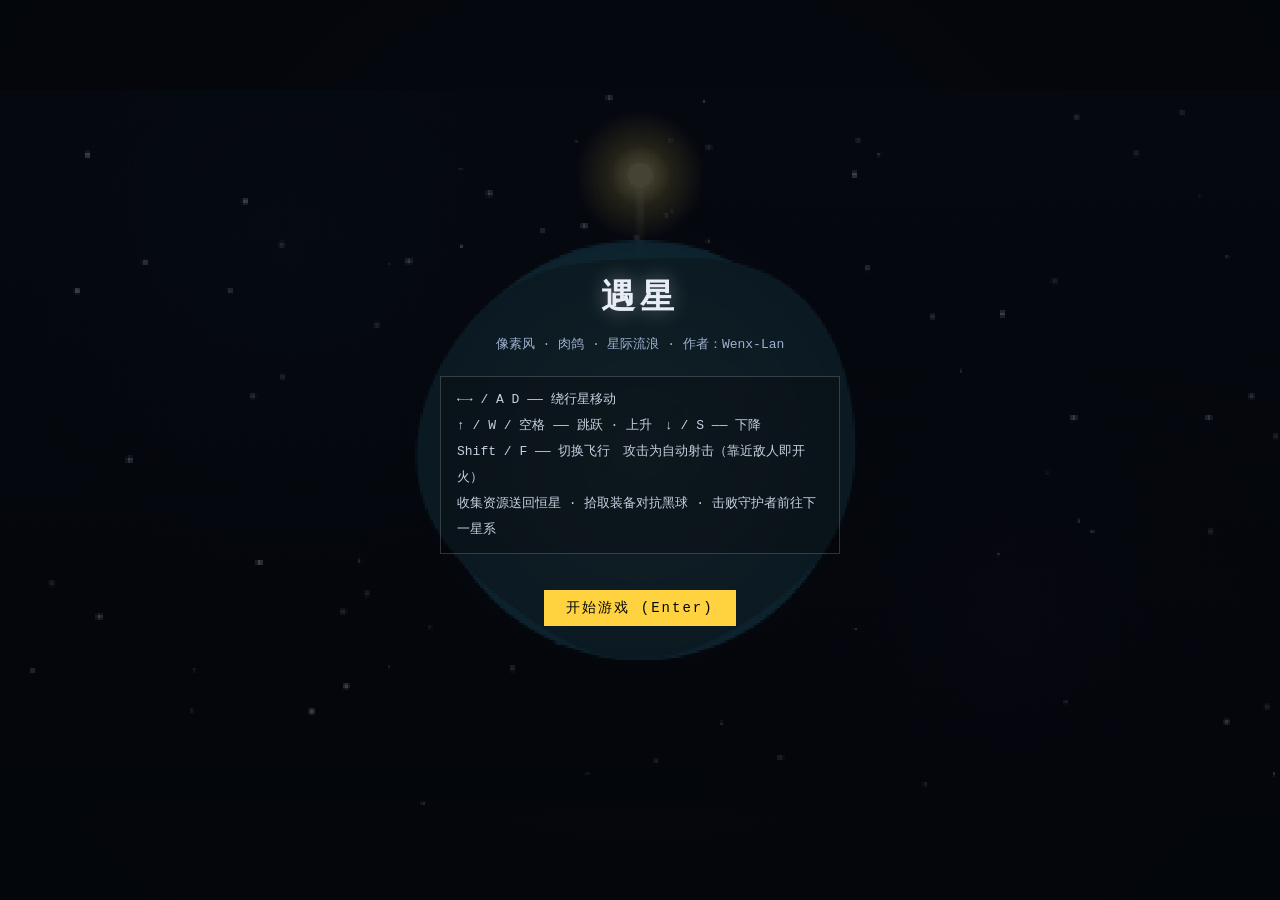
<file: wenx星遇.html>
<!DOCTYPE html>
<html lang="zh-CN">
<head>
<meta charset="UTF-8">
<meta name="viewport" content="width=device-width, initial-scale=1.0">
<title>遇星 · 像素肉鸽</title>
<link rel="stylesheet" href="style.css">
</head>
<body>
<div id="stage">
  <canvas id="game" width="512" height="288"></canvas>

  <!-- HUD -->
  <div id="hud" class="hidden">
    <div id="topbar">
      <div id="vitals">
        <div class="bar hp"><div class="fill" id="hpfill"></div><span class="lbl" id="hplbl">100</span></div>
        <div class="bar mp"><div class="fill" id="mpfill"></div><span class="lbl" id="mplbl">100</span></div>
        <div class="bar shield hidden" id="shieldbar"><div class="fill" id="shieldfill"></div><span class="lbl" id="shieldlbl">0</span></div>
      </div>
      <div id="galaxy">星系 <span id="galaxyNum">1</span>/6</div>
      <div id="resources">
        <div class="bar res"><div class="fill" id="resfill"></div></div>
        <span id="resText">资源 0/20</span>
      </div>
      <div id="loadout">
        <div class="slot" id="weaponSlot" title="武器"></div>
        <div class="slot" id="passive0" title="被动1"></div>
        <div class="slot" id="passive1" title="被动2"></div>
      </div>
    </div>
    <div id="bossbar" class="hidden">
      <div class="bosslbl" id="bossName">恒星守护者</div>
      <div class="bar boss"><div class="fill" id="bossfill"></div></div>
    </div>
    <div id="toast"></div>
  </div>

  <!-- Overlays -->
  <div id="overlay" class="overlay">
    <div id="title" class="screen">
      <h1>遇星</h1>
      <p class="sub">像素风 · 肉鸽 · 星际流浪 · 作者：Wenx-Lan</p>
      <div class="help">
        <p>←→ / A D —— 绕行星移动</p>
        <p>↑ / W / 空格 —— 跳跃 · 上升　↓ / S —— 下降</p>
        <p>Shift / F —— 切换飞行　攻击为自动射击（靠近敌人即开火）</p>
        <p>收集资源送回恒星 · 拾取装备对抗黑球 · 击败守护者前往下一星系</p>
      </div>
      <button id="startBtn">开始游戏 (Enter)</button>
    </div>
    <div id="pause" class="screen hidden"><h1>已暂停</h1><p>按 Esc / P 继续</p></div>
    <div id="gameover" class="screen hidden"><h1>光球熄灭</h1><p id="goInfo"></p><button id="retryBtn">重试本星系 (Enter)</button></div>
    <div id="galaxycomplete" class="screen hidden"><h1>星系完成</h1><p id="gcInfo"></p><p class="warp">正在跃迁到下一星系…</p></div>
    <div id="victory" class="screen hidden"><h1>流浪终结</h1><p id="winInfo"></p><button id="againBtn">再玩一次 (Enter)</button></div>
    <div id="upgrade" class="screen hidden">
      <h1>星系准备</h1>
      <p class="sub" id="upgTitle">准备进入星系</p>
      <div id="upgResource">可用资源：0</div>
      <div id="upgList"></div>
      <button id="departBtn">出发 · 进入星系 (Enter)</button>
    </div>
  </div>
</div>

<script src="js/config.js"></script>
<script src="js/util.js"></script>
<script src="js/input.js"></script>
<script src="js/audio.js"></script>
<script src="js/entities.js"></script>
<script src="js/galaxy.js"></script>
<script src="js/render.js"></script>
<script src="js/main.js"></script>
</body>
</html>
</file>
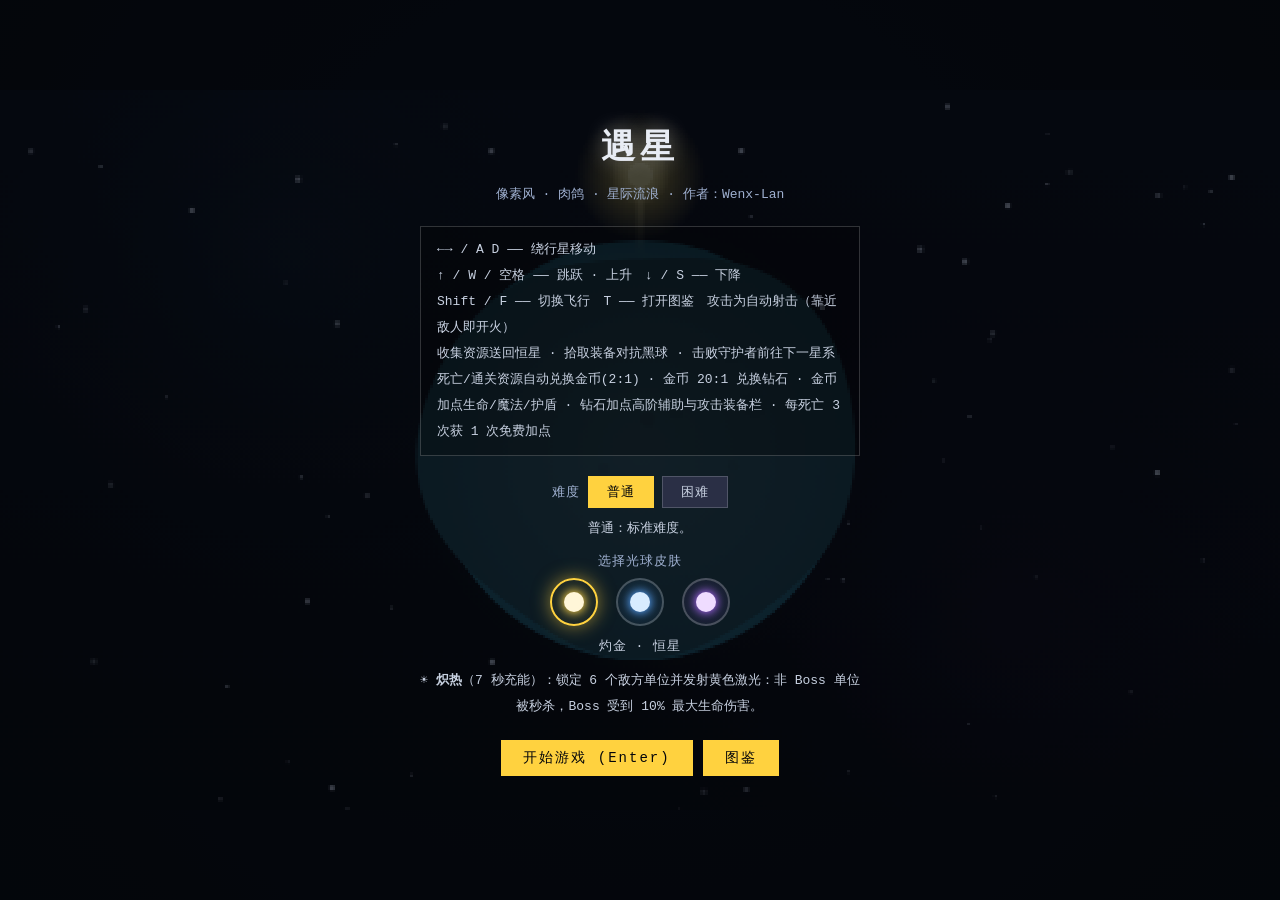
<file: wenx遇星.html>
<!DOCTYPE html>
<html lang="zh-CN">
<head>
<meta charset="UTF-8">
<meta name="viewport" content="width=device-width, initial-scale=1.0">
<title>遇星 · 像素肉鸽</title>
<style>
* { margin:0; padding:0; box-sizing:border-box; }

html, body {
  width:100%; height:100%;
  background:#05060a; overflow:hidden;
  font-family:"Courier New", ui-monospace, Menlo, Consolas, monospace;
  color:#e8ecf4;
}

#stage {
  position:relative; width:100%; height:100%;
  display:flex; align-items:center; justify-content:center;
  background:radial-gradient(circle at 50% 42%, #0b0e1a 0%, #05060a 100%);
}

#game {
  image-rendering:pixelated; image-rendering:crisp-edges;
  width:100%; height:100%; object-fit:contain;
  cursor:crosshair;
}

#hud { position:absolute; inset:0; pointer-events:none; }

#topbar {
  position:absolute; top:12px; left:12px; right:12px;
  display:flex; align-items:flex-start; gap:14px; flex-wrap:wrap;
}

.bar {
  position:relative; width:120px; height:12px;
  background:rgba(255,255,255,0.10); border:1px solid rgba(255,255,255,0.28);
}
.bar .fill { position:absolute; top:1px; left:1px; bottom:1px; width:50%; transition:width .08s linear; }
.bar.hp .fill { background:linear-gradient(#ff5470,#c22b4a); }
.bar.mp .fill { background:linear-gradient(#4a9dff,#2b5ec2); }
.bar.shield .fill { background:linear-gradient(#7bffd6,#2b9e82); }
.bar.res .fill { background:linear-gradient(#ffd23f,#c2941f); }
.bar.boss .fill { background:linear-gradient(#ff5470,#7a1230); }
.bar .lbl { position:absolute; inset:0; font-size:9px; line-height:12px; text-align:center; color:#fff; text-shadow:0 1px 0 #000; }

#vitals { display:flex; flex-direction:column; gap:5px; }
#galaxy {
  font-size:12px; padding:2px 9px; letter-spacing:1px;
  border:1px solid rgba(255,255,255,0.28); background:rgba(0,0,0,0.32);
}
#resources { display:flex; align-items:center; gap:7px; font-size:11px; }
#resources .bar { width:110px; height:10px; }
.res { color:#ffb020; }
.coin { color:#ffd23f; }
.diamond { color:#7bffd6; }

#loadout { display:flex; gap:6px; margin-left:auto; }
#weaponSlots { display:flex; gap:6px; }
#passiveSlots { display:flex; gap:6px; }
.slot {
  min-width:30px; height:26px; padding:0 8px;
  border:1px solid rgba(255,255,255,0.3); background:rgba(0,0,0,0.35);
  font-size:11px; line-height:24px; text-align:center; white-space:nowrap;
}
.slot.weapon { border-color:#ffd23f; color:#ffe9a8; }
.slot.skill { border-color:#7bffd6; color:#c9fff0; }
.slot.skill.cd { border-color:rgba(255,255,255,0.30); color:#5a6478; }
.slot.empty { color:#5a6478; border-color:rgba(255,255,255,0.16); }

#bossbar { position:absolute; top:66px; left:50%; transform:translateX(-50%); width:250px; }
.bosslbl { text-align:center; font-size:11px; letter-spacing:3px; margin-bottom:3px; color:#ff5470; text-shadow:0 0 6px rgba(255,84,112,.5); }
.bar.boss { width:100%; height:12px; }

#toast {
  position:absolute; top:29%; left:50%; transform:translateX(-50%);
  font-size:16px; text-align:center; color:#fff; letter-spacing:1px;
  text-shadow:0 0 6px #000, 0 0 14px #000; opacity:0; transition:opacity .2s;
}

.overlay {
  position:absolute; inset:0;
  display:flex; align-items:center; justify-content:center;
  background:rgba(4,6,12,0.74);
}
.screen { text-align:center; max-width:480px; padding:20px; max-height:94vh; overflow-y:auto; }
.screen h1 { font-size:34px; letter-spacing:5px; margin-bottom:12px; text-shadow:0 0 20px rgba(255,255,255,0.35); }
.screen .sub { color:#9fb0d0; margin-bottom:18px; }
.screen p { font-size:13px; line-height:2; color:#c7d0e0; }
.screen .help {
  margin:10px 0 20px; padding:10px 16px; text-align:left;
  border:1px solid rgba(255,255,255,0.18); background:rgba(0,0,0,0.25);
}
.screen .warp { color:#ffd23f; animation:blink 1s steps(2) infinite; margin-top:14px; }

button {
  pointer-events:auto; margin-top:16px; padding:9px 22px;
  font-size:14px; font-family:inherit; letter-spacing:2px;
  color:#05060a; background:#ffd23f; border:none; cursor:pointer;
}
button:hover { background:#ffe066; }

.hidden { display:none !important; }

@keyframes blink { 50% { opacity:0.25; } }

#upgResource { font-size:16px; color:#ffd23f; margin-bottom:14px; letter-spacing:1px; }
#upgList { display:flex; flex-direction:column; gap:8px; margin:8px 0 4px; text-align:left; }
.upg {
  display:flex; align-items:center; justify-content:space-between; gap:12px;
  padding:8px 12px; border:1px solid rgba(255,255,255,0.18); background:rgba(0,0,0,0.28);
}
.upg-name { font-size:13px; letter-spacing:1px; width:110px; text-align:left; }
.upg-info { font-size:12px; color:#9fb0d0; flex:1; text-align:left; }
.upg-btn {
  margin:0; padding:5px 12px; font-size:12px; letter-spacing:1px;
  background:#3a4a7a; color:#e8ecf4;
}
.upg-btn:hover { background:#4a5f9a; }
.upg-btn.disabled { background:#222a3a; color:#5a6478; cursor:not-allowed; }
.upg-btn.disabled:hover { background:#222a3a; }

/* 货币兑换 */
.wallet { color:#ffd23f; font-size:13px; letter-spacing:1px; }
.conv { margin:6px 0 4px; }
.conv-row { display:flex; justify-content:center; gap:8px; flex-wrap:wrap; }
.conv-btn {
  margin:4px 0; padding:6px 14px; font-size:12px; letter-spacing:1px;
  background:#3a4a7a; color:#e8ecf4; font-family:inherit; border:none; cursor:pointer;
}
.conv-btn:hover { background:#4a5f9a; }

/* 装备栏扩充 */
#slotRow {
  display:flex; align-items:center; justify-content:space-between; gap:12px;
  margin:8px 0; padding:8px 12px;
  border:1px solid rgba(255,255,255,0.18); background:rgba(0,0,0,0.28);
}

/* 装备栏已满弹窗 */
.ep-current { margin:8px 0; text-align:left; }
.ep-row { font-size:12px; color:#c7d0e0; padding:3px 0; letter-spacing:1px; }
.ep-tag { display:inline-block; width:56px; color:#9fb0d0; }
.ep-actions { display:flex; flex-wrap:wrap; gap:8px; justify-content:center; margin-top:12px; }
.ep-actions .upg-btn { margin:0; }
.ep-actions .discard { background:#7a2a3a; }
.ep-actions .discard:hover { background:#9a3a4a; }

/* 难度选择 */
#difficultyRow { display:flex; align-items:center; justify-content:center; gap:8px; margin-top:6px; }
.diff-lbl { color:#9fb0d0; font-size:13px; letter-spacing:1px; }
.diff-btn {
  margin:0; padding:6px 18px; font-size:13px; letter-spacing:1px;
  background:#2a2f45; color:#c7d0e0; border:1px solid rgba(255,255,255,0.18); cursor:pointer;
}
.diff-btn:hover { background:#3a4060; }
.diff-btn.selected { background:#ffd23f; color:#05060a; border-color:#ffd23f; }
.diff-desc { font-size:12px; color:#9fb0d0; margin-top:8px; }

/* 难度徽标 */
#difficulty { color:#9fb0d0; }
#difficulty.hard { color:#ff5470; }

/* 标题按钮并排 */
.title-btns { display:flex; gap:10px; justify-content:center; }

/* 角色 / 皮肤选择 */
#skinRow { display:flex; flex-direction:column; align-items:center; gap:8px; margin:10px 0 2px; }
.skin-lbl { color:#9fb0d0; font-size:13px; letter-spacing:1px; }
#skinOptions { display:flex; gap:18px; justify-content:center; }
.skin-btn {
  margin:0; padding:0; width:48px; height:48px; border-radius:50%;
  border:2px solid rgba(255,255,255,0.22); background:transparent;
  display:flex; align-items:center; justify-content:center; cursor:pointer;
  transition:box-shadow .12s, border-color .12s;
}
.skin-btn:hover { border-color:rgba(255,255,255,0.5); }
.skin-orb { width:20px; height:20px; border-radius:50%; }
.skin-btn.selected { border-color:#ffd23f; box-shadow:0 0 18px rgba(255,210,63,0.55); }
.skin-name { font-size:12px; color:#c7d0e0; letter-spacing:1px; margin:0; }
.skill-desc { font-size:11px; color:#9fb0d0; line-height:1.5; margin:0 0 2px; }

/* 图鉴 */
#codexBody { text-align:left; margin:8px 0; }
.cx-count { text-align:center; color:#ffd23f; font-size:13px; letter-spacing:1px; margin-bottom:8px; }
.cx-sec { color:#ffd23f; font-size:13px; letter-spacing:2px; margin:12px 0 6px; border-bottom:1px solid rgba(255,255,255,0.15); padding-bottom:4px; }
.cx-item { display:flex; align-items:center; gap:10px; padding:5px 4px; border-bottom:1px solid rgba(255,255,255,0.06); }
.cx-icon { width:22px; text-align:center; font-size:14px; color:#ffd23f; flex-shrink:0; }
.cx-item b { font-size:13px; letter-spacing:1px; }
.cx-item.locked { color:#5a6478; }
.cx-item.locked .cx-icon { color:#5a6478; }
.cx-desc { font-size:11px; color:#9fb0d0; line-height:1.5; }

</style>
</head>
<body>
<div id="stage">
  <canvas id="game" width="512" height="288"></canvas>

  <!-- HUD -->
  <div id="hud" class="hidden">
    <div id="topbar">
      <div id="vitals">
        <div class="bar hp"><div class="fill" id="hpfill"></div><span class="lbl" id="hplbl">100</span></div>
        <div class="bar mp"><div class="fill" id="mpfill"></div><span class="lbl" id="mplbl">100</span></div>
        <div class="bar shield hidden" id="shieldbar"><div class="fill" id="shieldfill"></div><span class="lbl" id="shieldlbl">0</span></div>
      </div>
      <div id="galaxy">星系 <span id="galaxyNum">1</span>/6 · <span id="difficulty">普通</span></div>
      <div id="resources">
        <span id="resBank" class="res">资源 0</span>
        <span id="coinText" class="coin">金币 0</span>
        <span id="diamondText" class="diamond">钻石 0</span>
        <div class="bar res"><div class="fill" id="resfill"></div></div>
        <span id="resText">收集 0/20</span>
      </div>
      <div id="loadout">
        <div id="skillSlot" class="slot skill"></div>
        <div id="weaponSlots"></div>
        <div id="passiveSlots"></div>
      </div>
    </div>
    <div id="bossbar" class="hidden">
      <div class="bosslbl" id="bossName">恒星守护者</div>
      <div class="bar boss"><div class="fill" id="bossfill"></div></div>
    </div>
    <div id="toast"></div>
  </div>

  <!-- Overlays -->
  <div id="overlay" class="overlay">
    <div id="title" class="screen">
      <h1>遇星</h1>
      <p class="sub">像素风 · 肉鸽 · 星际流浪 · 作者：Wenx-Lan</p>
      <div class="help">
        <p>←→ / A D —— 绕行星移动</p>
        <p>↑ / W / 空格 —— 跳跃 · 上升　↓ / S —— 下降</p>
        <p>Shift / F —— 切换飞行　T —— 打开图鉴　攻击为自动射击（靠近敌人即开火）</p>
        <p>收集资源送回恒星 · 拾取装备对抗黑球 · 击败守护者前往下一星系</p>
        <p>死亡/通关资源自动兑换金币(2:1) · 金币 20:1 兑换钻石 · 金币加点生命/魔法/护盾 · 钻石加点高阶辅助与攻击装备栏 · 每死亡 3 次获 1 次免费加点</p>
      </div>
      <div id="difficultyRow">
        <span class="diff-lbl">难度</span>
        <button id="diffNormalBtn" class="diff-btn selected">普通</button>
        <button id="diffHardBtn" class="diff-btn">困难</button>
      </div>
      <p id="diffDesc" class="diff-desc">普通：标准难度。</p>
      <div id="skinRow">
        <span class="skin-lbl">选择光球皮肤</span>
        <div id="skinOptions"></div>
        <p id="skinName" class="skin-name"></p>
        <p id="skillDesc" class="skill-desc"></p>
      </div>
      <div class="title-btns">
        <button id="startBtn">开始游戏 (Enter)</button>
        <button id="continueBtn" class="hidden">继续游戏</button>
        <button id="codexBtn">图鉴</button>
      </div>
    </div>
    <div id="pause" class="screen hidden">
      <h1>已暂停</h1>
      <p>按 Esc / P 继续</p>
    </div>
    <div id="gameover" class="screen hidden">
      <h1>光球熄灭</h1>
      <p id="goInfo"></p>
      <div class="conv">
        <p id="goWallets" class="wallet">资源 0 · 金币 0 · 钻石 0 · 免费加点 0</p>
        <div class="conv-row">
          <button class="conv-btn" id="convOneBtn">兑换 1 钻石 (20金币)</button>
          <button class="conv-btn" id="convAllBtn">金币全部兑换 (20:1)</button>
        </div>
      </div>
      <button id="retryBtn">重试本星系 (Enter)</button>
      <button id="goUpgradeBtn">升级加点</button>
    </div>
    <div id="galaxycomplete" class="screen hidden"><h1>星系完成</h1><p id="gcInfo"></p><p class="warp">正在跃迁到下一星系…</p></div>
    <div id="victory" class="screen hidden"><h1>流浪终结</h1><p id="winInfo"></p><button id="againBtn">再玩一次 (Enter)</button></div>
    <div id="upgrade" class="screen hidden">
      <h1>星系准备</h1>
      <p class="sub" id="upgTitle">准备进入星系</p>
      <div id="upgResource">钻石 0 · 金币 0 · 免费加点 0</div>
      <div class="conv">
        <div class="conv-row">
          <button class="conv-btn" id="upgConvOneBtn">兑换 1 钻石 (20金币)</button>
          <button class="conv-btn" id="upgConvAllBtn">金币全部兑换 (20:1)</button>
        </div>
      </div>
      <div id="upgList"></div>
      <div id="slotRow"></div>
      <button id="departBtn">出发 · 进入星系 (Enter)</button>
    </div>
    <div id="equipPrompt" class="screen hidden">
      <h1>装备栏已满</h1>
      <p id="epPickup" class="sub"></p>
      <div id="epCurrent" class="ep-current"></div>
      <div id="epActions" class="ep-actions"></div>
    </div>
    <div id="codex" class="screen hidden">
      <h1>图鉴</h1>
      <p class="sub">记录旅途中遇到的敌怪与装备</p>
      <div id="codexBody"></div>
      <button id="codexBackBtn">返回 (Esc)</button>
    </div>
  </div>
</div>

<script>
// 全局配置：所有可调参数、武器、被动、6 个星系的难度缩放表
const CONFIG = {
  WIDTH: 512,
  HEIGHT: 288,
  CX: 256,
  CY: 144,

  player: {
    radius: 6,
    maxHp: 100,
    maxMp: 100,
    angAccel: 12,        // 角加速度 rad/s^2
    maxAngVel: 2.2,      // 最大角速度 rad/s
    angFriction: 16,     // 角减速度
    jumpVel: 150,        // 跳跃径向速度 px/s
    gravity: 320,        // 径向重力 px/s^2（指向行星中心）
    flyAccel: 280,       // 飞行径向加速度
    maxRadialVel: 105,   // 飞行最大径向速度
    maxFall: 180,        // 最大下落速度
    minAir: 8,           // 距行星核心最小距离（飞行下限）
    maxAir: 150,         // 距行星核心最大距离（飞行上限）
    flyDrain: 13,        // 飞行 MP 消耗 /s
    mpRegen: 4.5,        // MP 回复 /s
    shieldRegen: 1.5,    // 护盾回复 /s
    invuln: 1.0,         // 受击无敌帧
    pickupRadius: 20,
    carryCap: 10,
    autoAttackRange: 240, // 自动攻击：目标进入此距离才开火
  },

  enemy: {
    crawlerRadius: 6,
    flyerRadius: 5,
    baseHp: 14,
    baseSpeed: 34,       // 飞行者最大速度 px/s
    crawlerAngSpeed: 0.9,// 爬行者角速度 rad/s
    contactDamage: 13,
    dropChance: 0.35,
    flyerAccel: 150,
    spawnInterval: 2.0,   // 敌人生成间隔秒数（越大生成越慢）
    hardSpawnInterval: 4.2, // 困难模式：刷怪更慢
    // 困难模式：普通敌怪低频弹幕射击
    shootRange: 230,      // 进入此距离才可能射击
    shootInterval: 3.4,   // 射击间隔（秒，实际取随机 ±30%）
    bulletSpeed: 95,
    bulletDamage: 8,
    bulletRadius: 3,
    // 弹幕类型：爬行者环形弹幕 / 飞行者扇形弹幕
    crawlerBurst: 6,      // 爬行者环形弹幕数量
    flyerBurst: 3,        // 飞行者扇形弹幕数量
    flyerSpread: 0.5,     // 飞行者扇形弹幕散布弧度
  },

  boss: {
    radius: 18,
    spawnInterval: 3.6,
    bulletSpeed: 110,
    bulletRadius: 4,
    bulletDamage: 14,
    // 旋转螺旋弹幕：持续发射，弹道整体旋转形成螺旋
    spiralInterval: 0.15,   // 每次发射间隔（秒）
    spiralStep: 0.32,       // 每次发射后整体旋转的弧度
    deathDuration: 0.9,     // 死亡内爆动画时长（秒）
    deathBurst: 0.9,        // 终爆粒子播放时长（秒），播完才进入通关提示
    // 困难模式：蓝色激光技能
    laserInterval: 6.5,   // 激光冷却（秒）
    laserCharge: 0.9,     // 蓄力瞄准时间（秒）
    laserFire: 0.55,      // 激光持续发射时间（秒）
    laserHalfWidth: 7,    // 激光半宽（命中判定）
    laserLen: 300,        // 激光长度
    laserDamage: 34,
    // 第五、第六星系守护者：紫色不规则弹幕 + 瞬移
    purpleInterval: 1.8,   // 紫色弹幕间隔（秒）
    purpleBullets: 11,     // 每次紫色弹幕数量
    purpleSpeedMin: 70,    // 紫色弹幕速度下限
    purpleSpeedMax: 150,   // 紫色弹幕速度上限
    purpleRadius: 4,       // 紫色弹幕半径
    purpleDamage: 12,      // 紫色弹幕伤害
    teleportInterval: 10,  // 瞬移间隔（秒）
    // 黄色空腔（防护罩）：Boss 战周期性出现的临时安全区，可隔绝敌怪与弹幕（含激光）
    shieldFirstDelay: 3,   // 首次生成延迟（秒）
    shieldDuration: 3,     // 防护罩持续（秒）
    shieldCooldownMin: 8,  // 防护罩结束到下一轮的冷却下限（秒）
    shieldCooldownMax: 10, // 冷却上限（秒）
    shieldRadius: 13,      // 防护罩半径（略小于 Boss 半径 18）
    shieldKillRatio: 0.3,  // 消失时玩家在内：击杀非 Boss 敌怪比例
  },

  weapons: {
    pulse:  { name:'脉冲', icon:'◉', desc:'发射稳定的单发能量弹。', damage:9,  mp:5, cooldown:0.42, shots:1, spread:0,    speed:360, pierce:false, homing:false, radius:3,   life:1.4 },
    scatter:{ name:'散射', icon:'✳', desc:'一次射出三发呈扇形散开的弹幕。', damage:6,  mp:8, cooldown:0.55, shots:3, spread:0.42, speed:340, pierce:false, homing:false, radius:3,   life:1.2 },
    rapid:  { name:'连射', icon:'⚡', desc:'极速连射，伤害较低但射速飞快。', damage:4,  mp:3, cooldown:0.16, shots:1, spread:0,    speed:400, pierce:false, homing:false, radius:2.5, life:1.1 },
    pierce: { name:'穿透', icon:'➤', desc:'弹道可穿透多个敌人。', damage:7,  mp:7, cooldown:0.5,  shots:1, spread:0,    speed:330, pierce:true,  homing:false, radius:3,   life:1.5 },
    homing: { name:'追踪', icon:'◎', desc:'自动追踪附近目标。', damage:8,  mp:7, cooldown:0.4,  shots:1, spread:0,    speed:250, pierce:false, homing:true,  radius:3,   life:1.6 },
  },

  passives: {
    shield:  { name:'护盾', icon:'⬡', desc:'受到的伤害降低，可叠加强化。', dmgMul:0.6 },
    speed:   { name:'疾行', icon:'≫', desc:'移动与加速更快。', speedMul:1.28 },
    mpreg:   { name:'回蓝', icon:'✧', desc:'魔法恢复速度翻倍以上。', mpRegenMul:2.0 },
    hpregen: { name:'回血', icon:'✚', desc:'持续回复生命。', hpRegen:3.0 },
    magnet:  { name:'引力', icon:'❖', desc:'扩大拾取范围。', magnetMul:1.8 },
  },

  // 图鉴：敌怪介绍
  enemyCodex: {
    crawler: { name:'爬行者', icon:'●', desc:'沿行星地表爬行的黑球，会绕圈追击光球。' },
    flyer:   { name:'飞行者', icon:'◌', desc:'在空中飞行的黑球，会直线扑向光球。' },
    boss:    { name:'恒星守护者', icon:'✦', desc:'守护主恒星的强大存在，会发射旋转螺旋弹幕；困难模式下追加蓝色激光。' },
  },

  // 图鉴：特殊机制介绍
  mechanicCodex: {
    shield: { name:'黄色空腔', icon:'◍', desc:'Boss 战期间周期性出现的防护罩，可隔绝敌怪与弹幕（含激光）；若在其消失时身处罩内，将清空全屏弹幕并击杀 30% 非 Boss 敌怪。' },
  },

  resource: {
    radius: 4,
    count: 20,
    minD: 8,     // 距地表额外高度
    maxD: 30,
  },

  // 永久加点：生命/魔法/护盾用金币，高阶辅助用钻石
  upgrades: {
    maxHp:      { name:'生命上限', icon:'♥', currency:'gold',    base:15, growth:10, add:20,   desc:'最大生命' },
    maxMp:      { name:'魔法上限', icon:'◆', currency:'gold',    base:15, growth:10, add:20,   desc:'最大魔法' },
    shield:     { name:'护盾量',   icon:'⬡', currency:'gold',    base:15, growth:10, add:25,   desc:'最大护盾' },
    equip:      { name:'攻击强化', icon:'⚔', currency:'diamond', base:1,  growth:1,  add:0.10, desc:'全局伤害' },
    shieldRegen:{ name:'护盾恢复', icon:'↻', currency:'diamond', base:1,  growth:1,  add:1.0,  desc:'护盾恢复速度 /s' },
    hpRegen:    { name:'生命恢复', icon:'✚', currency:'diamond', base:1,  growth:1,  add:1.0,  desc:'生命恢复 /s' },
    mpRegen:    { name:'魔法恢复', icon:'✧', currency:'diamond', base:1,  growth:1,  add:1.0,  desc:'魔法恢复 /s' },
  },

  // 经济系统：资源 / 金币 / 钻石 / 装备栏
  economy: {
    resPerGold: 2,       // 2 资源 → 1 金币（死亡/通关自动兑换）
    goldPerDiamond: 20,  // 20 金币 → 1 钻石
    weaponSlotBase: 1,   // 基础攻击类装备（武器）栏数量
    weaponSlotMax: 4,    // 最大武器栏数量（= 1 基础 + 3 可购买）
    passiveSlots: 2,     // 被动装备栏数量（固定）
    slotCost: 8,         // 每扩充 1 武器栏所需钻石
    deathsPerPoint: 3,   // 每死亡 N 次获得 1 次免费加点
  },

  // 6 个星系：难度逐级递增
  galaxies: [
    { name:'晨曦星域', planetR:84, hue:195, goal:20, enemyMax:6,  enemySpeed:1.00, enemyHp:1.0, bossHp:120, terrainAmp:8,  enemyDrop:0.35, bossBullets:8  },
    { name:'翡翠星域', planetR:88, hue:125, goal:26, enemyMax:7,  enemySpeed:1.15, enemyHp:1.35,bossHp:180, terrainAmp:10, enemyDrop:0.33, bossBullets:10 },
    { name:'熔岩星域', planetR:86, hue:10,  goal:32, enemyMax:8,  enemySpeed:1.30, enemyHp:1.7, bossHp:260, terrainAmp:12, enemyDrop:0.31, bossBullets:12 },
    { name:'冰封星域', planetR:92, hue:205, goal:38, enemyMax:9,  enemySpeed:1.45, enemyHp:2.1, bossHp:360, terrainAmp:11, enemyDrop:0.30, bossBullets:14 },
    { name:'紫晶星域', planetR:90, hue:275, goal:45, enemyMax:10, enemySpeed:1.6,  enemyHp:2.6, bossHp:500, terrainAmp:13, enemyDrop:0.28, bossBullets:16 },
    { name:'深渊星域', planetR:96, hue:300, goal:52, enemyMax:11, enemySpeed:1.8,  enemyHp:3.2, bossHp:680, terrainAmp:14, enemyDrop:0.26, bossBullets:18 },
  ],

  colors: {
    bgTop: '#0c0f1c',
    bgBottom: '#05060a',
    player: '#fff6d8',
    playerGlow: '#ffd54a',
    enemy: '#10131c',
    enemyEdge: '#05060a',
    enemyGlow: '#3a1020',
    resource: '#ffd23f',
    resourceGlow: '#ffb020',
    equip: '#ff6ad5',
    projPlayer: '#ffffff',
    projEnemy: '#ff5470',
    laser: '#4a9dff',
    laserGlow: '#7bb8ff',
    bossPurple: '#b16dff',
    bossPurpleGlow: '#c79bff',
    shield: '#ffd93f',
    shieldGlow: '#ffee7a',
    star: '#fff3b0',
    starGlow: '#ffe066',
  },

  skins: [
    { id:'gold',   name:'灼金 · 恒星', player:'#fff6d8', glow:'#ffd54a',
      skill:{ id:'scorch', name:'炽热', icon:'☀', cd:7,
        desc:'锁定 6 个敌方单位并发射黄色激光：非 Boss 单位被秒杀，Boss 受到 10% 最大生命伤害。' } },
    { id:'frost',  name:'霜蓝 · 冰晶', player:'#d8ecff', glow:'#5aa7ff',
      skill:{ id:'snow', name:'雪天', icon:'❄', cd:8, freeze:2.5,
        desc:'冻结所有敌怪，背景化为超大雪花；冰冻结束后雪花破裂，对所有非 Boss 单位造成 50% 伤害，Boss 不受影响。' } },
    { id:'violet', name:'幻紫 · 星尘', player:'#efdcff', glow:'#b16dff',
      skill:{ id:'charm', name:'魅惑', icon:'✦', cd:10,
        desc:'魅惑 4 个非 Boss 单位化为友方（黑紫色）：其弹幕与接触不再伤害你，转而攻击敌方，也会被敌方攻击。' } },
  ],
};

</script>
<script>
// 数学与随机工具
const Util = {
  clamp(v, a, b){ return v < a ? a : (v > b ? b : v); },
  lerp(a, b, t){ return a + (b - a) * t; },

  wrapAngle(a){
    const T = Math.PI * 2;
    a = a % T;
    return a < 0 ? a + T : a;
  },

  // 从 a 到 b 的最短有符号角差（弧度）
  angleDiff(a, b){
    let d = (b - a) % (Math.PI * 2);
    if (d > Math.PI) d -= Math.PI * 2;
    if (d < -Math.PI) d += Math.PI * 2;
    return d;
  },

  rand(a = 1, b){
    if (b === undefined){ b = a; a = 0; }
    return a + Math.random() * (b - a);
  },
  randInt(a, b){ return Math.floor(this.rand(a, b + 1)); },
  pick(arr){ return arr[Math.floor(Math.random() * arr.length)]; },

  dist(ax, ay, bx, by){
    const dx = ax - bx, dy = ay - by;
    return Math.sqrt(dx * dx + dy * dy);
  },
  angleTo(ax, ay, bx, by){ return Math.atan2(by - ay, bx - ax); },

  // 点到线段的最短距离
  distPointToSegment(px, py, x1, y1, x2, y2){
    const dx = x2 - x1, dy = y2 - y1;
    const len2 = dx * dx + dy * dy;
    let t = len2 ? ((px - x1) * dx + (py - y1) * dy) / len2 : 0;
    t = Math.max(0, Math.min(1, t));
    const cx = x1 + t * dx, cy = y1 + t * dy;
    return Math.hypot(px - cx, py - cy);
  },

  // 极坐标转屏幕坐标：θ=0 为行星正上方，顺时针为正
  polar(theta, d){
    return { x: CONFIG.CX + Math.sin(theta) * d, y: CONFIG.CY - Math.cos(theta) * d };
  },

  // 屏幕坐标转极坐标（polar 的逆运算）
  cartToPolar(x, y){
    const dx = x - CONFIG.CX, dy = y - CONFIG.CY;
    return { theta: this.wrapAngle(Math.atan2(dx, -dy)), d: Math.hypot(dx, dy) };
  },

  // 可复现随机数生成器
  mulberry32(seed){
    let a = seed >>> 0;
    return function(){
      a |= 0; a = a + 0x6D2B79F5 | 0;
      let t = Math.imul(a ^ a >>> 15, 1 | a);
      t = t + Math.imul(t ^ t >>> 7, 61 | t) ^ t;
      return ((t ^ t >>> 14) >>> 0) / 4294967296;
    };
  },

  hexToRgba(hex, a){
    const h = hex.replace('#', '');
    const n = parseInt(h, 16);
    const r = (n >> 16) & 255, g = (n >> 8) & 255, b = n & 255;
    return `rgba(${r},${g},${b},${a})`;
  },
};

</script>
<script>
// 键盘 / 鼠标输入
const Input = {
  keys: new Set(),     // 当前按住的键 (e.code)
  pressed: new Set(),  // 本帧刚按下的键
  mouseX: 0, mouseY: 0,
  mouseDown: false,

  left: false, right: false, up: false, down: false,
  attack: false, jump: false, toggleFly: false, pause: false, confirm: false, codex: false, skill: false,

  init(){
    window.addEventListener('keydown', (e) => {
      if (e.repeat) return;
      if (['ArrowLeft','ArrowRight','ArrowUp','ArrowDown','Space'].includes(e.code)) e.preventDefault();
      AudioFX.init();
      this.keys.add(e.code);
      this.pressed.add(e.code);
      if (e.code === 'KeyM') AudioFX.toggle();
    });
    window.addEventListener('keyup', (e) => { this.keys.delete(e.code); });
    window.addEventListener('blur', () => { this.keys.clear(); });

    const c = document.getElementById('game');
    const rect = () => c.getBoundingClientRect();
    c.addEventListener('mousemove', (e) => {
      const r = rect();
      this.mouseX = (e.clientX - r.left) / r.width * CONFIG.WIDTH;
      this.mouseY = (e.clientY - r.top) / r.height * CONFIG.HEIGHT;
    });
    c.addEventListener('mousedown', () => { AudioFX.init(); this.mouseDown = true; });
    window.addEventListener('mouseup', () => { this.mouseDown = false; });
  },

  // 每帧根据 keys/pressed 推导动作状态
  update(){
    this.left  = this.keys.has('ArrowLeft')  || this.keys.has('KeyA');
    this.right = this.keys.has('ArrowRight') || this.keys.has('KeyD');
    this.up    = this.keys.has('ArrowUp')    || this.keys.has('KeyW');
    this.down  = this.keys.has('ArrowDown')  || this.keys.has('KeyS');
    this.attack = this.keys.has('KeyJ') || this.keys.has('KeyZ') || this.mouseDown;
    this.jump = this.pressed.has('ArrowUp') || this.pressed.has('KeyW') || this.pressed.has('Space');
    this.toggleFly = this.pressed.has('ShiftLeft') || this.pressed.has('ShiftRight') || this.pressed.has('KeyF');
    this.pause = this.pressed.has('Escape') || this.pressed.has('KeyP');
    this.confirm = this.pressed.has('Enter') || this.pressed.has('Space');
    this.codex = this.pressed.has('KeyT');
    this.skill = this.pressed.has('KeyR');
  },

  endFrame(){ this.pressed.clear(); },
};

</script>
<script>
// 程序化 WebAudio 音效
const AudioFX = {
  ctx: null,
  muted: false,

  init(){
    if (this.ctx) return;
    try { this.ctx = new (window.AudioContext || window.webkitAudioContext)(); } catch (e) {}
  },

  toggle(){
    this.muted = !this.muted;
    this.init();
  },

  play(freq, dur = 0.12, type = 'square', vol = 0.15, slide = 0){
    if (this.muted) return;
    if (!this.ctx) this.init();
    if (!this.ctx) return;
    const t = this.ctx.currentTime;
    const o = this.ctx.createOscillator();
    const g = this.ctx.createGain();
    o.type = type;
    o.frequency.setValueAtTime(freq, t);
    if (slide) o.frequency.exponentialRampToValueAtTime(Math.max(30, freq + slide), t + dur);
    g.gain.setValueAtTime(vol, t);
    g.gain.exponentialRampToValueAtTime(0.0001, t + dur);
    o.connect(g); g.connect(this.ctx.destination);
    o.start(t); o.stop(t + dur);
  },

  sfx(name){
    switch (name){
      case 'shoot':    this.play(620, 0.08, 'square',   0.08, -220); break;
      case 'hit':      this.play(140, 0.18, 'sawtooth', 0.14, -60);  break;
      case 'enemyDie': this.play(90,  0.22, 'square',   0.16, -40);  break;
      case 'collect':  this.play(880, 0.08, 'square',   0.10, 160);  break;
      case 'deposit':  this.play(520, 0.14, 'triangle', 0.14, 220);  break;
      case 'pickup':   this.play(660, 0.12, 'square',   0.12, 200);  break;
      case 'jump':     this.play(300, 0.10, 'square',   0.07, 120);  break;
      case 'bossHit':  this.play(200, 0.08, 'square',   0.10, -40);  break;
      case 'bossDie':  this.play(70,  0.70, 'sawtooth', 0.20, -30);  break;
      case 'warp':     this.play(440, 0.50, 'triangle', 0.14, 520);  break;
      case 'win':      this.play(523, 0.60, 'triangle', 0.16, 523);  break;
      case 'lose':     this.play(220, 0.50, 'sawtooth', 0.16, -160); break;
      case 'laserCharge': this.play(180, 0.45, 'sawtooth', 0.07, 300); break;
      case 'laser':       this.play(900, 0.45, 'square',   0.12, -650); break;
      case 'shield':      this.play(520, 0.22, 'triangle', 0.10, 240); break;
      case 'shieldBurst': this.play(780, 0.35, 'triangle', 0.16, 420); break;
      case 'skill':       this.play(720, 0.28, 'triangle', 0.16, 260); break;
    }
  },
};

</script>
<script>
// 实体：光球(玩家)、黑球敌人、Boss、资源、装备、子弹、粒子、飘字

class Player {
  constructor(){
    this.radius = CONFIG.player.radius;
    this.maxHp = Meta.maxHp();
    this.maxMp = Meta.maxMp();
    this.maxShield = Meta.maxShield();
    this.weapons = [{ id:'pulse', level:1, cd:0 }];  // 攻击类装备（武器）栏
    Meta.discoverWeapon('pulse');                    // 初始武器即视为已获得
    this.passives = [];        // [{ id, level }]
    this.reset();
  }

  reset(){
    this.theta = 0;                          // 恒星(行星正上方)出发
    this.d = Galaxy.surfaceR(0) + this.radius;
    this.dtheta = 0;
    this.dd = 0;
    this.hp = this.maxHp;
    this.mp = this.maxMp;
    this.shield = this.maxShield;
    this.flying = false;
    this.grounded = true;
    this.facing = 1;
    this.invuln = 0;
    this.carried = 0;
    this.skillCd = 0;                        // 角色技能冷却（剩余秒数）
    for (const w of this.weapons) w.cd = 0;
    this.dead = false;
    this.syncXY();
  }

  syncXY(){ const p = Util.polar(this.theta, this.d); this.x = p.x; this.y = p.y; }

  passiveLevel(id){ const f = this.passives.find(p => p.id === id); return f ? f.level : 0; }
  hasPassive(id){ return this.passiveLevel(id) > 0; }
  speedMul(){ const lv = this.passiveLevel('speed'); return lv ? CONFIG.passives.speed.speedMul + 0.06 * (lv - 1) : 1; }
  dmgMul(){ const lv = this.passiveLevel('shield'); return lv ? Math.max(0.25, CONFIG.passives.shield.dmgMul - 0.08 * (lv - 1)) : 1; }
  mpRegenMul(){ const lv = this.passiveLevel('mpreg'); return lv ? CONFIG.passives.mpreg.mpRegenMul + 0.25 * (lv - 1) : 1; }
  hpRegen(){ const lv = this.passiveLevel('hpregen'); return lv ? CONFIG.passives.hpregen.hpRegen + 1.5 * (lv - 1) : 0; }
  pickupRadius(){ const lv = this.passiveLevel('magnet'); return CONFIG.player.pickupRadius * (lv ? CONFIG.passives.magnet.magnetMul + 0.2 * (lv - 1) : 1); }
  weaponDmgMul(level){ return 1 + 0.25 * (level - 1); }

  update(dt){
    const c = CONFIG.player;
    this.skillCd = Math.max(0, this.skillCd - dt);

    // —— 角向移动 ——
    let dir = 0;
    if (Input.left) dir -= 1;
    if (Input.right) dir += 1;
    const angAccel = c.angAccel * this.speedMul();
    if (dir !== 0){
      this.dtheta += dir * angAccel * dt;
      this.dtheta = Util.clamp(this.dtheta, -c.maxAngVel, c.maxAngVel);
      this.facing = dir;
    } else {
      const f = c.angFriction * dt;
      if (Math.abs(this.dtheta) <= f) this.dtheta = 0;
      else this.dtheta -= Math.sign(this.dtheta) * f;
    }
    this.theta = Util.wrapAngle(this.theta + this.dtheta * dt);

    const surfR = Galaxy.surfaceR(this.theta) + this.radius;

    // —— 径向移动 ——
    if (this.flying){
      let rdir = 0;
      if (Input.up) rdir += 1;
      if (Input.down) rdir -= 1;
      this.dd += rdir * c.flyAccel * dt;
      this.dd -= c.gravity * dt;
      this.dd = Util.clamp(this.dd, -c.maxFall, c.maxRadialVel);
      this.d += this.dd * dt;
      this.d = Util.clamp(this.d, Galaxy.planetR + c.minAir, c.maxAir);
      this.mp -= c.flyDrain * dt;
      if (this.mp <= 0){ this.mp = 0; this.flying = false; }
      this.grounded = false;
      if (this.d <= surfR && this.dd <= 0){
        this.d = surfR; this.dd = 0; this.grounded = true;
      }
      // 飞行拖尾粒子
      if (Math.random() < 0.5){
        const a = Math.atan2(CONFIG.CY - this.y, CONFIG.CX - this.x);
        State.particles.push(new Particle(
          this.x + Math.cos(a) * this.radius * -1,
          this.y + Math.sin(a) * this.radius * -1,
          Math.cos(a) * 30, Math.sin(a) * 30, 0.35, CONFIG.skins[selectedSkin].glow, 2
        ));
      }
    } else {
      if (this.grounded){
        this.d = surfR;
        if (Input.jump){
          this.dd = c.jumpVel;
          this.grounded = false;
          AudioFX.sfx('jump');
        }
      } else {
        this.dd -= c.gravity * dt;
        this.d += this.dd * dt;
        if (this.d <= surfR){ this.d = surfR; this.dd = 0; this.grounded = true; }
      }
    }

    // —— 回复（含钻石加点的高阶恢复）——
    this.mp = Math.min(this.maxMp, this.mp + (c.mpRegen * this.mpRegenMul() + Meta.mpRegen()) * dt);
    const hr = this.hpRegen() + Meta.hpRegen();
    if (hr > 0) this.hp = Math.min(this.maxHp, this.hp + hr * dt);
    this.shield = Math.min(this.maxShield, this.shield + (c.shieldRegen + Meta.shieldRegen()) * dt);

    for (const w of this.weapons) w.cd = Math.max(0, w.cd - dt);
    this.invuln = Math.max(0, this.invuln - dt);
    this.syncXY();
  }

  damage(amount, fromX, fromY){
    if (this.invuln > 0 || this.dead) return;
    let dmg = amount * this.dmgMul();
    if (this.shield > 0){
      const absorbed = Math.min(this.shield, dmg);
      this.shield -= absorbed;
      dmg -= absorbed;
    }
    this.hp -= dmg;
    this.invuln = CONFIG.player.invuln;
    this.dd += 60;                       // 受击小幅度弹起
    State.addShake(4);
    State.flash = 0.6;
    AudioFX.sfx('hit');
    State.spawnParticles(this.x, this.y, '#ff5470', 8, 90, 0.4);
    if (this.hp <= 0){ this.hp = 0; this.dead = true; }
  }

  nearestTarget(){
    let best = null, bd = 1e9;
    for (const e of State.enemies){
      if (e.dead || e.charmed) continue;
      const d = Util.dist(this.x, this.y, e.x, e.y);
      if (d < bd){ bd = d; best = e; }
    }
    if (State.boss && !State.boss.dead){
      const d = Util.dist(this.x, this.y, State.boss.x, State.boss.y);
      if (d < bd){ bd = d; best = State.boss; }
    }
    return best;
  }

  tryAttack(){
    if (!this.weapons.length) return;
    const target = this.nearestTarget();
    if (!target) return;
    if (Util.dist(this.x, this.y, target.x, target.y) > CONFIG.player.autoAttackRange) return;
    const base = Util.angleTo(this.x, this.y, target.x, target.y);
    let fired = false;
    for (const slot of this.weapons){
      if (slot.cd > 0) continue;
      const w = CONFIG.weapons[slot.id];
      if (!w || this.mp < w.mp) continue;
      this.mp -= w.mp;
      slot.cd = w.cooldown;
      fired = true;
      const proj = { damage: w.damage * Meta.dmgMul() * this.weaponDmgMul(slot.level), pierce: w.pierce, homing: w.homing, radius: w.radius, life: w.life };
      for (let i = 0; i < w.shots; i++){
        const off = w.shots === 1 ? 0 : (i - (w.shots - 1) / 2) * w.spread;
        const a = base + off;
        State.projectiles.push(new Projectile(
          this.x, this.y, Math.cos(a) * w.speed, Math.sin(a) * w.speed, proj
        ));
      }
    }
    if (fired) AudioFX.sfx('shoot');
  }
}


class Projectile {
  constructor(x, y, vx, vy, w){
    this.x = x; this.y = y; this.vx = vx; this.vy = vy;
    this.damage = w.damage;
    this.pierce = w.pierce;
    this.homing = w.homing;
    this.radius = w.radius;
    this.life = w.life;
    this.hit = new Set();
  }
  update(dt){
    if (this.homing){
      let best = null, bd = 1e9;
      for (const e of State.enemies){
        if (e.dead || e.charmed) continue;
        const d = Util.dist(this.x, this.y, e.x, e.y);
        if (d < bd){ bd = d; best = e; }
      }
      if (State.boss && !State.boss.dead){
        const d = Util.dist(this.x, this.y, State.boss.x, State.boss.y);
        if (d < bd){ bd = d; best = State.boss; }
      }
      if (best){
        const sp = Math.hypot(this.vx, this.vy);
        const cur = Math.atan2(this.vy, this.vx);
        const want = Util.angleTo(this.x, this.y, best.x, best.y);
        const na = cur + Util.clamp(Util.angleDiff(cur, want), -6 * dt, 6 * dt);
        this.vx = Math.cos(na) * sp; this.vy = Math.sin(na) * sp;
      }
    }
    this.x += this.vx * dt;
    this.y += this.vy * dt;
    this.life -= dt;
  }
}


class Enemy {
  constructor(type, theta, d){
    this.type = type;
    this.radius = type === 'crawler' ? CONFIG.enemy.crawlerRadius : CONFIG.enemy.flyerRadius;
    this.theta = theta;
    this.d = d;
    this.hp = CONFIG.enemy.baseHp * Galaxy.diff.enemyHp;
    this.maxHp = this.hp;
    this.vx = 0; this.vy = 0;
    this.dtheta = 0;
    this.flash = 0;
    this.dead = false;
    this.charmed = false;                                           // 是否被魅惑为友方
    this.charmT = CONFIG.enemy.shootInterval * Util.rand(0.8, 1.4); // 魅惑单位射击计时
    this.shootT = CONFIG.enemy.shootInterval * Util.rand(0.6, 1.5); // 困难模式弹幕计时
    Meta.discoverEnemy(type);
    this.syncXY();
  }
  syncXY(){ const p = Util.polar(this.theta, this.d); this.x = p.x; this.y = p.y; }

  update(dt){
    this.flash = Math.max(0, this.flash - dt);
    if (this.charmed){ this.updateCharmed(dt); return; }
    const p = State.player;
    const speedMul = Galaxy.diff.enemySpeed;

    if (this.type === 'crawler'){
      // 沿地表角向追踪
      const diff = Util.angleDiff(this.theta, p.theta);
      const dir = Math.sign(diff);
      const target = dir * CONFIG.enemy.crawlerAngSpeed * speedMul;
      this.dtheta += (target - this.dtheta) * Math.min(1, dt * 6);
      this.theta = Util.wrapAngle(this.theta + this.dtheta * dt);
      this.d = Util.lerp(this.d, Galaxy.surfaceR(this.theta) + this.radius, Math.min(1, dt * 8));
      this.syncXY();
    } else {
      // 飞行者：2D 追踪
      const dx = p.x - this.x, dy = p.y - this.y;
      const dd = Math.hypot(dx, dy) || 1;
      const accel = CONFIG.enemy.flyerAccel * speedMul;
      this.vx += (dx / dd) * accel * dt;
      this.vy += (dy / dd) * accel * dt;
      const maxSp = CONFIG.enemy.baseSpeed * speedMul;
      const sp = Math.hypot(this.vx, this.vy);
      if (sp > maxSp){ this.vx *= maxSp / sp; this.vy *= maxSp / sp; }
      this.x += this.vx * dt; this.y += this.vy * dt;

      const a = Math.atan2(this.y - CONFIG.CY, this.x - CONFIG.CX);
      const rr = Util.dist(CONFIG.CX, CONFIG.CY, this.x, this.y);
      const minR = Galaxy.planetR + 6, maxR = Galaxy.planetR + 92;
      if (rr < minR || rr > maxR){
        const nr = Util.clamp(rr, minR, maxR);
        this.x = CONFIG.CX + Math.cos(a) * nr;
        this.y = CONFIG.CY + Math.sin(a) * nr;
      }
    }

    // 困难模式：普通敌怪低频弹幕射击（非 Boss 阶段同样生效）
    if (hardMode){
      this.shootT -= dt;
      if (this.shootT <= 0){
        this.shootT = CONFIG.enemy.shootInterval * Util.rand(0.7, 1.3);
        if (Util.dist(this.x, this.y, p.x, p.y) < CONFIG.enemy.shootRange) this.fire();
      }
    }
  }

  // 弹幕类型：爬行者环形弹幕 / 飞行者扇形弹幕
  fire(){
    const c = CONFIG.enemy;
    if (this.type === 'crawler'){
      const base = Math.random() * Math.PI * 2;
      for (let i = 0; i < c.crawlerBurst; i++){
        const a = base + i / c.crawlerBurst * Math.PI * 2;
        this.shootBullet(a, c.bulletSpeed * Util.rand(0.8, 1.2));
      }
    } else {
      const a0 = Util.angleTo(this.x, this.y, State.player.x, State.player.y);
      for (let i = 0; i < c.flyerBurst; i++){
        const off = (i - (c.flyerBurst - 1) / 2) * c.flyerSpread;
        const a = a0 + off + Util.rand(-0.08, 0.08);
        this.shootBullet(a, c.bulletSpeed * Util.rand(0.9, 1.3));
      }
    }
  }

  shootBullet(a, sp){
    State.ebullets.push({
      x: this.x, y: this.y,
      vx: Math.cos(a) * sp, vy: Math.sin(a) * sp,
      r: CONFIG.enemy.bulletRadius, life: 3.2, dmg: CONFIG.enemy.bulletDamage,
    });
  }

  takeDamage(d){ this.hp -= d; this.flash = 0.08; if (this.hp <= 0) this.dead = true; }

  // —— 魅惑单位：友方作战 ——
  hostileTarget(){
    let best = null, bd = 1e9;
    for (const e of State.enemies){
      if (e === this || e.dead || e.charmed) continue;
      const d = Util.dist(this.x, this.y, e.x, e.y);
      if (d < bd){ bd = d; best = e; }
    }
    if (State.boss && !State.boss.dead){
      const d = Util.dist(this.x, this.y, State.boss.x, State.boss.y);
      if (d < bd){ bd = d; best = State.boss; }
    }
    return best;
  }

  updateCharmed(dt){
    const target = this.hostileTarget();
    if (target){
      const dx = target.x - this.x, dy = target.y - this.y;
      const dd = Math.hypot(dx, dy) || 1;
      const accel = CONFIG.enemy.flyerAccel;
      this.vx += (dx / dd) * accel * dt;
      this.vy += (dy / dd) * accel * dt;
      const maxSp = CONFIG.enemy.baseSpeed;
      const sp = Math.hypot(this.vx, this.vy);
      if (sp > maxSp){ this.vx *= maxSp / sp; this.vy *= maxSp / sp; }
      this.x += this.vx * dt; this.y += this.vy * dt;
      const a = Math.atan2(this.y - CONFIG.CY, this.x - CONFIG.CX);
      const rr = Util.dist(CONFIG.CX, CONFIG.CY, this.x, this.y);
      const minR = Galaxy.planetR + 6, maxR = Galaxy.planetR + 92;
      if (rr < minR || rr > maxR){
        const nr = Util.clamp(rr, minR, maxR);
        this.x = CONFIG.CX + Math.cos(a) * nr;
        this.y = CONFIG.CY + Math.sin(a) * nr;
      }
    }
    this.charmT -= dt;
    if (this.charmT <= 0 && target){
      this.charmT = CONFIG.enemy.shootInterval * Util.rand(0.7, 1.3);
      this.fireFriendly();
    }
  }

  fireFriendly(){
    const target = this.hostileTarget();
    if (!target) return;
    const a = Util.angleTo(this.x, this.y, target.x, target.y);
    const sp = CONFIG.enemy.bulletSpeed;
    State.ebullets.push({
      x: this.x, y: this.y,
      vx: Math.cos(a) * sp, vy: Math.sin(a) * sp,
      r: CONFIG.enemy.bulletRadius, life: 3.2, dmg: CONFIG.enemy.bulletDamage,
      friendly: true, color: '#c07bff',
    });
  }
}


class BossShield {
  constructor(x, y, radius){
    this.x = x; this.y = y;
    this.radius = radius;
    this.life = CONFIG.boss.shieldDuration;
    this.maxLife = this.life;
    this.expired = false;
  }
  update(dt){
    this.life -= dt;
    if (this.life <= 0){ this.life = 0; this.expired = true; }
  }
  contains(px, py){ return Util.dist(px, py, this.x, this.y) < this.radius; }
}


class Boss {
  constructor(){
    this.radius = CONFIG.boss.radius;
    this.hp = Galaxy.diff.bossHp;
    this.maxHp = this.hp;
    const sp = Galaxy.starPos();
    this.anchorX = sp.x; this.anchorY = sp.y;   // 基础位置（第五/六星系可瞬移）
    this.x = sp.x; this.y = sp.y;
    this.t = 0;
    this.shootT = 1.2;
    this.spiralAngle = 0;                    // 螺旋弹幕当前旋转角
    this.arms = Math.max(2, Math.ceil(Galaxy.diff.bossBullets / 5));  // 螺旋臂数量
    this.spawnT = 2.5;
    this.flash = 0;
    this.active = false;
    this.dead = false;
    this.dying = false;      // 死亡内爆进行中
    this.deathT = 0;         // 死亡内爆剩余时间
    this.finished = false;   // 死亡内爆收缩完毕
    this.burstT = 0;         // 终爆粒子播放剩余时间
    this.done = false;       // 终爆播放完毕，可触发通关提示
    this.laser = { state:'idle', t:0, angle:0 };  // 困难模式蓝色激光
    this.laserT = CONFIG.boss.laserInterval;
    // 第五、第六星系守护者：更换图案 + 紫色弹幕 + 瞬移
    this.variant = Galaxy.galaxyIndex === 4 ? 'crystal' : Galaxy.galaxyIndex === 5 ? 'abyss' : 'classic';
    this.name = this.variant === 'crystal' ? '紫晶守护者' : this.variant === 'abyss' ? '深渊吞噬者' : '恒星守护者';
    this.purpleT = CONFIG.boss.purpleInterval;
    this.teleportT = CONFIG.boss.teleportInterval;
    this.shield = null;                              // 黄色空腔（防护罩）
    this.shieldTimer = CONFIG.boss.shieldFirstDelay; // 首次生成前的计时
    Meta.discoverEnemy('boss');
  }
  activate(){ this.active = true; }

  // —— 黄色空腔（防护罩）：周期性出现的临时安全区 ——
  updateShield(dt){
    if (this.shield){
      this.shield.update(dt);
      if (this.shield.expired){
        this.shieldBurst();
        this.shield = null;
        this.shieldTimer = Util.rand(CONFIG.boss.shieldCooldownMin, CONFIG.boss.shieldCooldownMax);
      }
    } else {
      this.shieldTimer -= dt;
      if (this.shieldTimer <= 0) this.spawnShield();
    }
  }
  spawnShield(){
    const theta = Math.random() * Math.PI * 2;
    const d = Galaxy.surfaceR(theta) + CONFIG.boss.shieldRadius;   // 贴地：底边落在行星表面，玩家无需跳跃即可进入
    const pos = Util.polar(theta, d);
    this.shield = new BossShield(pos.x, pos.y, CONFIG.boss.shieldRadius);
    Meta.discoverMechanic('shield');
    State.spawnParticles(pos.x, pos.y, CONFIG.colors.shield, 12, 70, 0.5);
    AudioFX.sfx('shield');
    State.toast('黄色空腔出现！进入其中躲避弹幕', 2.0);
  }
  shieldBurst(){
    const sh = this.shield;
    const p = State.player;
    const inShield = p && !p.dead && sh.contains(p.x, p.y);
    State.spawnParticles(sh.x, sh.y, CONFIG.colors.shield, 16, 110, 0.6);
    if (!inShield){ AudioFX.sfx('shield'); return; }
    // 玩家在罩内：清空全屏弹幕 + 击杀 30% 非 Boss 敌怪
    State.ebullets = [];
    if (this.laser.state !== 'idle'){ this.laser.state = 'idle'; this.laserT = CONFIG.boss.laserInterval; }
    const count = State.enemies.length > 0
      ? Math.max(1, Math.floor(State.enemies.length * CONFIG.boss.shieldKillRatio))
      : 0;
    const pool = State.enemies.filter(e => !e.charmed);
    for (let i = pool.length - 1; i > 0; i--){
      const j = Math.floor(Math.random() * (i + 1));
      [pool[i], pool[j]] = [pool[j], pool[i]];
    }
    let killed = 0;
    for (const e of pool){
      if (killed >= count) break;
      if (e.dead) continue;
      e.dead = true;
      killed++;
      State.spawnParticles(e.x, e.y, CONFIG.colors.shield, 10, 80, 0.5);
    }
    AudioFX.sfx('shieldBurst');
    State.toast(`空腔释放！清空弹幕${killed > 0 ? ` · 击杀 ${killed} 敌怪` : ''}`, 2.2);
  }
  update(dt){
    this.flash = Math.max(0, this.flash - dt);
    this.t += dt;
    if (this.dying){ this.updateDeath(dt); return; }
    this.x = this.anchorX + Math.cos(this.t * 0.5) * 6;
    this.y = this.anchorY + Math.sin(this.t * 0.5) * 6;
    if (!this.active) return;
    // 旋转螺旋弹幕：以固定频率持续发射，弹道随 spiralAngle 旋转
    this.shootT -= dt;
    while (this.shootT <= 0){ this.shootT += CONFIG.boss.spiralInterval; this.shoot(); }
    this.spawnT -= dt;
    if (this.spawnT <= 0){ this.spawnT = CONFIG.boss.spawnInterval; this.spawnMinions(); }
    if (hardMode) this.updateLaser(dt);
    this.updateShield(dt);
    if (this.variant !== 'classic'){
      this.purpleT -= dt;
      if (this.purpleT <= 0){
        this.purpleT = CONFIG.boss.purpleInterval * Util.rand(0.7, 1.3);
        this.firePurple();
      }
      this.teleportT -= dt;
      if (this.teleportT <= 0){
        this.teleportT = CONFIG.boss.teleportInterval;
        this.teleport();
      }
    }
  }

  // 困难模式蓝色激光：蓄力瞄准 → 发射光束
  updateLaser(dt){
    const L = this.laser;
    if (L.state === 'idle'){
      this.laserT -= dt;
      if (this.laserT <= 0){
        L.state = 'charge';
        L.t = CONFIG.boss.laserCharge;
        L.angle = Util.angleTo(this.x, this.y, State.player.x, State.player.y);
        AudioFX.sfx('laserCharge');
      }
    } else if (L.state === 'charge'){
      L.t -= dt;
      L.angle = Util.angleTo(this.x, this.y, State.player.x, State.player.y);
      if (L.t <= 0){
        L.state = 'fire';
        L.t = CONFIG.boss.laserFire;
        AudioFX.sfx('laser');
      }
    } else if (L.state === 'fire'){
      L.t -= dt;
      this.checkLaserHit();
      if (L.t <= 0){
        L.state = 'idle';
        this.laserT = CONFIG.boss.laserInterval * Util.rand(0.85, 1.2);
      }
    }
  }

  laserSegment(){
    const x1 = this.x, y1 = this.y;
    const x2 = this.x + Math.cos(this.laser.angle) * CONFIG.boss.laserLen;
    const y2 = this.y + Math.sin(this.laser.angle) * CONFIG.boss.laserLen;
    return { x1, y1, x2, y2 };
  }

  checkLaserHit(){
    const p = State.player;
    if (!p || p.dead || p.invuln > 0) return;
    if (playerInShield()) return;   // 黄色空腔隔绝激光
    const s = this.laserSegment();
    const d = Util.distPointToSegment(p.x, p.y, s.x1, s.y1, s.x2, s.y2);
    if (d < CONFIG.boss.laserHalfWidth + p.radius){
      p.damage(CONFIG.boss.laserDamage, this.x, this.y);
    }
  }

  // 紫色不规则弹幕：随机方向 + 随机速度
  firePurple(){
    const c = CONFIG.boss;
    for (let i = 0; i < c.purpleBullets; i++){
      const a = Math.random() * Math.PI * 2;
      const sp = Util.rand(c.purpleSpeedMin, c.purpleSpeedMax);
      State.ebullets.push({
        x: this.x, y: this.y,
        vx: Math.cos(a) * sp, vy: Math.sin(a) * sp,
        r: c.purpleRadius, life: Util.rand(3.5, 5.5), dmg: c.purpleDamage,
        color: CONFIG.colors.bossPurple,
      });
    }
    AudioFX.sfx('bossHit');
  }

  // 随机瞬移到星球上其他位置
  teleport(){
    State.spawnParticles(this.x, this.y, CONFIG.colors.bossPurple, 18, 110, 0.6);
    const a = Math.random() * Math.PI * 2;
    const d = Galaxy.surfaceR(a) + Util.rand(16, 42);
    const p = Util.polar(a, d);
    this.anchorX = p.x; this.anchorY = p.y;
    this.x = p.x; this.y = p.y;
    State.spawnParticles(this.x, this.y, CONFIG.colors.bossPurple, 18, 110, 0.6);
    AudioFX.sfx('warp');
  }
  shoot(){
    const c = CONFIG.boss;
    for (let i = 0; i < this.arms; i++){
      const a = this.spiralAngle + i / this.arms * Math.PI * 2;
      State.ebullets.push({
        x: this.x, y: this.y,
        vx: Math.cos(a) * c.bulletSpeed, vy: Math.sin(a) * c.bulletSpeed,
        r: c.bulletRadius, life: 2.5, dmg: c.bulletDamage, color: CONFIG.colors.projEnemy,
      });
    }
    this.spiralAngle = Util.wrapAngle(this.spiralAngle + c.spiralStep);
  }
  spawnMinions(){
    const n = Math.min(3, 1 + Galaxy.galaxyIndex);
    for (let i = 0; i < n; i++){
      const a = Math.random() * Math.PI * 2;
      const d = Galaxy.planetR + Util.rand(10, 40);
      State.enemies.push(new Enemy('flyer', a, d));
    }
  }
  // 死亡内爆：向内收缩、吸入粒子，结束后爆散消失
  updateDeath(dt){
    this.deathT -= dt;
    if (this.deathT > 0){
      const p = 1 - Util.clamp(this.deathT / CONFIG.boss.deathDuration, 0, 1);   // 0 → 1
      this.radius = Math.max(0.5, CONFIG.boss.radius * (1 - p * p));   // 加速收缩
      if (Math.random() < 0.4) this.flash = 0.12;                        // 内爆闪烁
      // 内爆：从外圈向中心吸入红粒子
      if (Math.random() < 0.65){
        const a = Math.random() * Math.PI * 2;
        const rr = this.radius + Util.rand(4, 20);
        const sp = Util.rand(120, 280);
        State.particles.push(new Particle(
          this.x + Math.cos(a) * rr, this.y + Math.sin(a) * rr,
          -Math.cos(a) * sp, -Math.sin(a) * sp,
          Util.rand(0.25, 0.5), CONFIG.colors.projEnemy, Util.randInt(1, 3),
        ));
      }
    } else if (!this.finished){
      // 终爆：向外爆散 + 白闪 + 震屏
      State.spawnParticles(this.x, this.y, CONFIG.colors.projEnemy, 40, 200, 0.9);
      State.spawnParticles(this.x, this.y, '#ffffff', 14, 140, 0.5);
      State.addShake(10);
      State.flash = Math.max(State.flash, 0.55);
      this.finished = true;
      this.burstT = CONFIG.boss.deathBurst;   // 终爆粒子播完后再进入通关提示
    } else {
      // 终爆粒子播放中：等其播完再触发通关提示，保证死亡动画完整播放
      this.burstT -= dt;
      if (this.burstT <= 0) this.done = true;
    }
  }
  takeDamage(d){
    this.hp -= d; this.flash = 0.08;
    if (this.hp <= 0 && !this.dead){
      this.dead = true;
      this.dying = true;
      this.deathT = CONFIG.boss.deathDuration;
      this.laser.state = 'idle';
      this.shield = null;
      AudioFX.sfx('bossDie');
      State.addShake(6);
    } else if (!this.dead){
      AudioFX.sfx('bossHit');
    }
  }
}


class Resource {
  constructor(theta, d){
    this.theta = theta; this.d = d; this.baseD = d;
    this.phase = Math.random() * Math.PI * 2;
    this.r = CONFIG.resource.radius;
    this.taken = false;
    this.syncXY();
  }
  syncXY(){ const p = Util.polar(this.theta, this.d); this.x = p.x; this.y = p.y; }
  update(dt){ this.d = this.baseD + Math.sin(State.time * 2 + this.phase) * 2; this.syncXY(); }
}


class EquipmentPickup {
  constructor(kind, id, theta, d){
    this.kind = kind;   // 'weapon' | 'passive'
    this.id = id;
    this.theta = theta; this.d = d; this.baseD = d;
    this.phase = Math.random() * Math.PI * 2;
    this.r = 5;
    this.taken = false;
    this.syncXY();
  }
  syncXY(){ const p = Util.polar(this.theta, this.d); this.x = p.x; this.y = p.y; }
  update(dt){ this.d = this.baseD + Math.sin(State.time * 2 + this.phase) * 2; this.syncXY(); }
}


class Particle {
  constructor(x, y, vx, vy, life, color, size){
    this.x = x; this.y = y; this.vx = vx; this.vy = vy;
    this.life = life; this.maxLife = life;
    this.color = color; this.size = size;
  }
  update(dt){
    this.x += this.vx * dt; this.y += this.vy * dt;
    this.vx *= 0.98; this.vy *= 0.98;
    this.life -= dt;
  }
}


class FloatText {
  constructor(x, y, text, color){
    this.x = x; this.y = y; this.text = text;
    this.color = color || '#ffffff';
    this.life = 1.0; this.vy = -20;
  }
  update(dt){ this.y += this.vy * dt; this.life -= dt; }
}

</script>
<script>
// 星系：行星/地形生成、刷怪、难度缩放
const Galaxy = {
  galaxyIndex: 0,
  diff: null,
  planetR: 74,
  hue: 195,
  seed: 0,
  terrainParams: null,
  starD: 0,

  start(index){
    this.galaxyIndex = index;
    this.diff = CONFIG.galaxies[index];
    this.planetR = this.diff.planetR;
    this.hue = this.diff.hue;
    this.seed = 1000 + index * 137;
    const rng = Util.mulberry32(this.seed);
    this.terrainParams = {
      p1: rng() * Math.PI * 2, p2: rng() * Math.PI * 2, p3: rng() * Math.PI * 2,
      f1: 2, f2: 3, f3: 5,
      a1: 0.5, a2: 0.3, a3: 0.2,
    };
    this.starD = this.planetR + 26;
  },

  terrain(theta){
    const tp = this.terrainParams;
    const amp = this.diff.terrainAmp;
    return amp * (
      tp.a1 * Math.sin(tp.f1 * theta + tp.p1) +
      tp.a2 * Math.sin(tp.f2 * theta + tp.p2) +
      tp.a3 * Math.sin(tp.f3 * theta + tp.p3)
    );
  },

  surfaceR(theta){ return this.planetR + this.terrain(theta); },
  starPos(){ return Util.polar(0, this.starD); },

  spawnResource(){
    const theta = Math.random() * Math.PI * 2;
    const d = this.surfaceR(theta) + Util.rand(CONFIG.resource.minD, CONFIG.resource.maxD);
    return new Resource(theta, d);
  },

  spawnEquipment(){
    const theta = Math.random() * Math.PI * 2;
    const d = this.surfaceR(theta) + Util.rand(10, 26);
    let kind, id;
    if (Math.random() < 0.5){
      kind = 'weapon'; id = Util.pick(Object.keys(CONFIG.weapons));
    } else {
      kind = 'passive'; id = Util.pick(Object.keys(CONFIG.passives));
    }
    return new EquipmentPickup(kind, id, theta, d);
  },

  spawnEnemy(){
    for (let tries = 0; tries < 12; tries++){
      const theta = Math.random() * Math.PI * 2;
      const type = Math.random() < 0.5 ? 'crawler' : 'flyer';
      const d = type === 'crawler'
        ? this.surfaceR(theta) + CONFIG.enemy.crawlerRadius
        : this.planetR + Util.rand(12, 60);
      const e = new Enemy(type, theta, d);
      if (!State.player || Util.dist(e.x, e.y, State.player.x, State.player.y) > 90) return e;
    }
    return new Enemy('flyer', Math.random() * Math.PI * 2, this.planetR + 40);
  },
};

</script>
<script>
// 渲染管线：星空 / 行星 / 地形 / 实体 / 光晕 / 粒子 / 震屏
const Render = {
  ctx: null,

  init(){ this.ctx = document.getElementById('game').getContext('2d'); },

  glow(x, y, r, color, alpha){
    const ctx = this.ctx;
    const g = ctx.createRadialGradient(x, y, 0, x, y, r);
    g.addColorStop(0, Util.hexToRgba(color, alpha));
    g.addColorStop(1, Util.hexToRgba(color, 0));
    ctx.fillStyle = g;
    ctx.beginPath(); ctx.arc(x, y, r, 0, Math.PI * 2); ctx.fill();
  },

  draw(){
    const ctx = this.ctx;
    const hue = Galaxy.hue;

    // 背景
    const bg = ctx.createLinearGradient(0, 0, 0, CONFIG.HEIGHT);
    bg.addColorStop(0, CONFIG.colors.bgTop);
    bg.addColorStop(1, CONFIG.colors.bgBottom);
    ctx.fillStyle = bg;
    ctx.fillRect(0, 0, CONFIG.WIDTH, CONFIG.HEIGHT);

    // 星云
    let g = ctx.createRadialGradient(CONFIG.CX - 140, CONFIG.CY - 80, 0, CONFIG.CX - 140, CONFIG.CY - 80, 160);
    g.addColorStop(0, `hsla(${hue},60%,45%,0.10)`); g.addColorStop(1, 'rgba(0,0,0,0)');
    ctx.fillStyle = g; ctx.fillRect(0, 0, CONFIG.WIDTH, CONFIG.HEIGHT);
    g = ctx.createRadialGradient(CONFIG.CX + 150, CONFIG.CY + 70, 0, CONFIG.CX + 150, CONFIG.CY + 70, 180);
    g.addColorStop(0, `hsla(${(hue + 80) % 360},60%,45%,0.08)`); g.addColorStop(1, 'rgba(0,0,0,0)');
    ctx.fillStyle = g; ctx.fillRect(0, 0, CONFIG.WIDTH, CONFIG.HEIGHT);

    // 星空
    for (const s of State.stars){
      const tw = 0.5 + 0.5 * Math.sin(State.time * 2 + s.p);
      ctx.globalAlpha = 0.4 + 0.6 * tw;
      ctx.fillStyle = '#dfe8ff';
      ctx.fillRect(s.x, s.y, s.s, s.s);
    }
    ctx.globalAlpha = 1;

    if (State.snowT > 0) this.drawSnowflake();

    // 震屏
    ctx.save();
    if (State.shake > 0){
      ctx.translate(Util.rand(-State.shake, State.shake), Util.rand(-State.shake, State.shake));
    }

    this.drawPlanet();
    this.drawStar();

    for (const eq of State.equipments) this.drawEquipment(eq);
    for (const r of State.resources) this.drawResource(r);
    for (const e of State.enemies) this.drawEnemy(e);
    if (State.boss){
      this.drawBoss(State.boss);
      this.drawBossLaser(State.boss);
      if (State.boss.shield) this.drawBossShield(State.boss.shield);
    }
    if (State.player && !State.player.dead) this.drawPlayer(State.player);

    this.drawScorchLasers();

    for (const p of State.projectiles) this.drawProjectile(p, CONFIG.colors.projPlayer);
    for (const b of State.ebullets) this.drawProjectile(b, b.color || CONFIG.colors.projEnemy);

    for (const p of State.particles){
      ctx.globalAlpha = Util.clamp(p.life / p.maxLife, 0, 1);
      ctx.fillStyle = p.color;
      ctx.fillRect(p.x - p.size / 2, p.y - p.size / 2, p.size, p.size);
    }
    ctx.globalAlpha = 1;

    ctx.font = 'bold 8px monospace';
    ctx.textAlign = 'center';
    for (const t of State.texts){
      ctx.globalAlpha = Util.clamp(t.life, 0, 1);
      ctx.fillStyle = t.color;
      ctx.fillText(t.text, t.x, t.y);
    }
    ctx.globalAlpha = 1;
    ctx.textAlign = 'left';

    ctx.restore();

    // 受击闪白
    if (State.flash > 0){
      ctx.fillStyle = `rgba(255,255,255,${Util.clamp(State.flash, 0, 1) * 0.5})`;
      ctx.fillRect(0, 0, CONFIG.WIDTH, CONFIG.HEIGHT);
    }
  },

  drawPlanet(){
    const ctx = this.ctx;
    const R = Galaxy.planetR, hue = Galaxy.hue;

    const g = ctx.createRadialGradient(CONFIG.CX - R * 0.35, CONFIG.CY - R * 0.35, R * 0.1, CONFIG.CX, CONFIG.CY, R);
    g.addColorStop(0, `hsl(${hue},65%,60%)`);
    g.addColorStop(1, `hsl(${hue},60%,34%)`);
    ctx.fillStyle = g;
    ctx.beginPath(); ctx.arc(CONFIG.CX, CONFIG.CY, R, 0, Math.PI * 2); ctx.fill();

    // 地形边缘（起伏地表）
    ctx.beginPath();
    const steps = 120;
    for (let i = 0; i <= steps; i++){
      const th = i / steps * Math.PI * 2;
      const p = Util.polar(th, Galaxy.surfaceR(th));
      if (i === 0) ctx.moveTo(p.x, p.y); else ctx.lineTo(p.x, p.y);
    }
    ctx.closePath();
    ctx.fillStyle = `hsl(${hue},50%,26%)`;
    ctx.fill();

    // 环形山
    const rng = Util.mulberry32(Galaxy.seed + 7);
    ctx.fillStyle = `hsla(${hue},50%,22%,0.5)`;
    for (let i = 0; i < 6; i++){
      const a = rng() * Math.PI * 2;
      const rr = rng() * R * 0.6 + R * 0.1;
      const px = CONFIG.CX + Math.cos(a) * rr;
      const py = CONFIG.CY + Math.sin(a) * rr;
      const cr = rng() * 5 + 2;
      ctx.beginPath(); ctx.arc(px, py, cr, 0, Math.PI * 2); ctx.fill();
    }

    // 大气辉光
    this.glow(CONFIG.CX, CONFIG.CY, R + 8, '#ffffff', 0.12);
  },

  drawStar(){
    const ctx = this.ctx;
    const p = Galaxy.starPos();
    this.glow(p.x, p.y, 26, CONFIG.colors.starGlow, 0.9);
    this.glow(p.x, p.y, 12, CONFIG.colors.star, 1);
    ctx.fillStyle = CONFIG.colors.star;
    ctx.beginPath(); ctx.arc(p.x, p.y, 5, 0, Math.PI * 2); ctx.fill();

    // 光柱
    const surf = Util.polar(0, Galaxy.surfaceR(0));
    const g = ctx.createLinearGradient(p.x, p.y, surf.x, surf.y);
    g.addColorStop(0, 'rgba(255,243,176,0.45)');
    g.addColorStop(1, 'rgba(255,243,176,0)');
    ctx.strokeStyle = g; ctx.lineWidth = 3;
    ctx.beginPath(); ctx.moveTo(p.x, p.y); ctx.lineTo(surf.x, surf.y); ctx.stroke();
  },

  drawPlayer(p){
    const ctx = this.ctx;
    const blink = p.invuln > 0 && Math.floor(State.time * 20) % 2 === 0;

    ctx.save();
    if (blink) ctx.globalAlpha = 0.45;
    const skin = CONFIG.skins[selectedSkin];
    this.glow(p.x, p.y, 16, skin.glow, 0.8);
    this.glow(p.x, p.y, 9, skin.player, 1);
    ctx.fillStyle = skin.player;
    ctx.beginPath(); ctx.arc(p.x, p.y, p.radius, 0, Math.PI * 2); ctx.fill();
    ctx.restore();

    // 携带的资源环绕
    const n = p.carried;
    for (let i = 0; i < n; i++){
      const a = State.time * 3 + i / Math.max(1, n) * Math.PI * 2;
      ctx.fillStyle = CONFIG.colors.resource;
      ctx.fillRect(p.x + Math.cos(a) * 12 - 1.5, p.y + Math.sin(a) * 12 - 1.5, 3, 3);
    }
  },

  drawEnemy(e){
    const ctx = this.ctx;
    const charm = e.charmed;
    const frozen = State.snowT > 0 && !charm;

    if (charm){
      // 魅惑单位：黑紫色友方
      this.glow(e.x, e.y, 13, '#b16dff', 0.6);
      ctx.fillStyle = e.flash > 0 ? '#ffffff' : '#241033';
      ctx.strokeStyle = '#c07bff'; ctx.lineWidth = 1.5;
    } else {
      this.glow(e.x, e.y, 12, CONFIG.colors.enemyGlow, 0.5);
      ctx.fillStyle = e.flash > 0 ? '#ffffff' : CONFIG.colors.enemy;
      ctx.strokeStyle = CONFIG.colors.enemyEdge; ctx.lineWidth = 1.5;
    }
    ctx.beginPath(); ctx.arc(e.x, e.y, e.radius, 0, Math.PI * 2); ctx.fill();
    ctx.stroke();

    // 冰冻视觉：冰蓝外环
    if (frozen){
      ctx.strokeStyle = '#aee0ff'; ctx.lineWidth = 1.5;
      ctx.beginPath(); ctx.arc(e.x, e.y, e.radius + 2.5, 0, Math.PI * 2); ctx.stroke();
    }

    // 眼睛/朝向标记
    let a;
    if (charm){
      const t = e.hostileTarget();
      a = t ? Util.angleTo(e.x, e.y, t.x, t.y) : 0;
    } else {
      a = Util.angleTo(e.x, e.y, State.player.x, State.player.y);
    }
    ctx.fillStyle = charm ? '#c07bff' : '#ff2e4d';
    ctx.fillRect(e.x + Math.cos(a) * 3 - 1, e.y + Math.sin(a) * 3 - 1, 2, 2);

    if (e.hp < e.maxHp){
      ctx.fillStyle = 'rgba(255,255,255,0.15)';
      ctx.fillRect(e.x - 6, e.y - 9, 12, 2);
      ctx.fillStyle = charm ? '#c07bff' : '#ff5470';
      ctx.fillRect(e.x - 6, e.y - 9, 12 * Util.clamp(e.hp / e.maxHp, 0, 1), 2);
    }
  },

  drawBoss(b){
    if (b.variant === 'crystal'){ this.drawBossCrystal(b); return; }
    if (b.variant === 'abyss'){ this.drawBossAbyss(b); return; }
    this.drawBossClassic(b);
  },

  drawBossClassic(b){
    const ctx = this.ctx;
    this.glow(b.x, b.y, 42, CONFIG.colors.enemyGlow, 0.7);
    ctx.fillStyle = b.flash > 0 ? '#ffffff' : '#05060a';
    ctx.beginPath(); ctx.arc(b.x, b.y, b.radius, 0, Math.PI * 2); ctx.fill();
    ctx.strokeStyle = '#ff5470'; ctx.lineWidth = 2; ctx.stroke();
    ctx.fillStyle = '#ff2e4d';
    ctx.beginPath(); ctx.arc(b.x, b.y, b.radius * 0.5, 0, Math.PI * 2); ctx.fill();
  },

  drawBossCrystal(b){
    const ctx = this.ctx;
    const R = b.radius;
    const rot = State.time * 0.8;
    this.glow(b.x, b.y, R * 2.4, CONFIG.colors.bossPurpleGlow, 0.8);
    // 旋转六边形晶体
    ctx.fillStyle = b.flash > 0 ? '#ffffff' : '#2a1645';
    ctx.strokeStyle = CONFIG.colors.bossPurple; ctx.lineWidth = 2;
    ctx.beginPath();
    for (let i = 0; i < 6; i++){
      const a = rot + i / 6 * Math.PI * 2;
      const r = R * (i % 2 === 0 ? 1 : 0.75);
      const x = b.x + Math.cos(a) * r, y = b.y + Math.sin(a) * r;
      if (i === 0) ctx.moveTo(x, y); else ctx.lineTo(x, y);
    }
    ctx.closePath(); ctx.fill(); ctx.stroke();
    ctx.fillStyle = CONFIG.colors.bossPurple;
    ctx.beginPath(); ctx.arc(b.x, b.y, R * 0.42, 0, Math.PI * 2); ctx.fill();
  },

  drawBossAbyss(b){
    const ctx = this.ctx;
    const R = b.radius;
    const rot = State.time * 1.2;
    this.glow(b.x, b.y, R * 2.4, CONFIG.colors.bossPurpleGlow, 0.85);
    // 旋转五角尖刺星
    ctx.fillStyle = b.flash > 0 ? '#ffffff' : '#1a0b22';
    ctx.strokeStyle = '#d15bff'; ctx.lineWidth = 2;
    const spikes = 5;
    ctx.beginPath();
    for (let i = 0; i < spikes * 2; i++){
      const a = rot + i / (spikes * 2) * Math.PI * 2;
      const r = i % 2 === 0 ? R * 1.15 : R * 0.55;
      const x = b.x + Math.cos(a) * r, y = b.y + Math.sin(a) * r;
      if (i === 0) ctx.moveTo(x, y); else ctx.lineTo(x, y);
    }
    ctx.closePath(); ctx.fill(); ctx.stroke();
    // 中心"眼"
    ctx.fillStyle = '#d15bff';
    ctx.beginPath(); ctx.arc(b.x, b.y, R * 0.38, 0, Math.PI * 2); ctx.fill();
    ctx.fillStyle = '#1a0b22';
    ctx.beginPath(); ctx.arc(b.x, b.y, R * 0.18, 0, Math.PI * 2); ctx.fill();
  },

  drawBossLaser(b){
    const L = b.laser;
    if (!L || L.state === 'idle') return;
    const s = b.laserSegment();
    const ctx = this.ctx;
    const firing = L.state === 'fire';
    const color = firing ? CONFIG.colors.laser : '#6f8fc0';
    const width = firing ? CONFIG.boss.laserHalfWidth * 2 : 2;
    this.glow(s.x1, s.y1, firing ? 18 : 10, CONFIG.colors.laser, firing ? 0.75 : 0.3);
    ctx.strokeStyle = color;
    ctx.lineWidth = width;
    ctx.lineCap = 'round';
    ctx.beginPath(); ctx.moveTo(s.x1, s.y1); ctx.lineTo(s.x2, s.y2); ctx.stroke();
    ctx.lineCap = 'butt';
  },

  drawBossShield(sh){
    const ctx = this.ctx;
    const t = Util.clamp(sh.life / sh.maxLife, 0, 1);
    const warn = t < 0.35 && Math.floor(State.time * 10) % 2 === 0;
    const pulse = 0.5 + 0.5 * Math.sin(State.time * 5);
    this.glow(sh.x, sh.y, sh.radius * 2.2, CONFIG.colors.shield, 0.6);
    ctx.fillStyle = Util.hexToRgba(CONFIG.colors.shield, 0.14 + 0.08 * pulse);
    ctx.beginPath(); ctx.arc(sh.x, sh.y, sh.radius, 0, Math.PI * 2); ctx.fill();
    ctx.strokeStyle = warn ? '#ff8f6a' : CONFIG.colors.shield;
    ctx.lineWidth = warn ? 2.5 : 2;
    ctx.beginPath(); ctx.arc(sh.x, sh.y, sh.radius, 0, Math.PI * 2); ctx.stroke();
    // 剩余时间弧
    ctx.strokeStyle = 'rgba(255,255,255,0.85)';
    ctx.lineWidth = 1.5;
    ctx.beginPath();
    ctx.arc(sh.x, sh.y, sh.radius + 3, -Math.PI / 2, -Math.PI / 2 + Math.PI * 2 * t);
    ctx.stroke();
  },

  drawEquipment(eq){
    const ctx = this.ctx;
    const col = eq.kind === 'weapon' ? '#ffd23f' : CONFIG.colors.equip;
    this.glow(eq.x, eq.y, 10, col, 0.6);
    ctx.fillStyle = col;
    ctx.beginPath(); ctx.arc(eq.x, eq.y, eq.r, 0, Math.PI * 2); ctx.fill();
    ctx.fillStyle = '#05060a';
    ctx.font = 'bold 7px monospace';
    ctx.textAlign = 'center'; ctx.textBaseline = 'middle';
    const icon = eq.kind === 'weapon' ? CONFIG.weapons[eq.id].icon : CONFIG.passives[eq.id].icon;
    ctx.fillText(icon, eq.x, eq.y);
    ctx.textBaseline = 'alphabetic'; ctx.textAlign = 'left';
  },

  drawResource(r){
    const ctx = this.ctx;
    this.glow(r.x, r.y, 8, CONFIG.colors.resourceGlow, 0.7);
    ctx.fillStyle = CONFIG.colors.resource;
    ctx.beginPath(); ctx.arc(r.x, r.y, r.r, 0, Math.PI * 2); ctx.fill();
  },

  drawProjectile(p, color){
    const ctx = this.ctx;
    const r = p.radius || p.r || 2.5;
    this.glow(p.x, p.y, 7, color, 0.7);
    ctx.fillStyle = color;
    ctx.beginPath(); ctx.arc(p.x, p.y, r, 0, Math.PI * 2); ctx.fill();
  },

  drawScorchLasers(){
    const ctx = this.ctx;
    const color = '#ffe066';
    for (const l of State.scorchLasers){
      const a = Util.clamp(l.life / l.maxLife, 0, 1);
      this.glow(l.x1, l.y1, 10, color, 0.6 * a);
      ctx.globalAlpha = a;
      ctx.strokeStyle = color;
      ctx.lineWidth = 2;
      ctx.lineCap = 'round';
      ctx.beginPath(); ctx.moveTo(l.x1, l.y1); ctx.lineTo(l.x2, l.y2); ctx.stroke();
      ctx.lineCap = 'butt';
    }
    ctx.globalAlpha = 1;
  },

  drawSnowflake(){
    const ctx = this.ctx;
    const t = Util.clamp(State.snowT / Math.max(0.001, State.snowDur), 0, 1);
    const cx = CONFIG.CX, cy = CONFIG.CY;
    const R = 118;
    const rot = State.time * 0.35;
    ctx.save();
    ctx.globalAlpha = 0.15 + 0.22 * t;
    ctx.strokeStyle = '#dcecff';
    ctx.lineWidth = 2;
    ctx.lineCap = 'round';
    for (let i = 0; i < 6; i++){
      const a = rot + i / 6 * Math.PI * 2;
      const dx = Math.cos(a), dy = Math.sin(a);
      ctx.beginPath();
      ctx.moveTo(cx, cy);
      ctx.lineTo(cx + dx * R, cy + dy * R);
      ctx.stroke();
      for (let j = 0; j < 3; j++){
        const fr = R * (0.4 + j * 0.2);
        const bx = cx + dx * fr, by = cy + dy * fr;
        ctx.beginPath();
        ctx.moveTo(bx, by);
        ctx.lineTo(bx + Math.cos(a + Math.PI / 3) * R * 0.16, by + Math.sin(a + Math.PI / 3) * R * 0.16);
        ctx.stroke();
        ctx.beginPath();
        ctx.moveTo(bx, by);
        ctx.lineTo(bx + Math.cos(a - Math.PI / 3) * R * 0.16, by + Math.sin(a - Math.PI / 3) * R * 0.16);
        ctx.stroke();
      }
    }
    ctx.lineCap = 'butt';
    this.glow(cx, cy, R * 0.5, '#cfe8ff', 0.3 * t);
    ctx.restore();
  },
};

</script>
<script>
// 游戏状态机与主循环
const State = {
  mode: 'title',   // title | playing | paused | equip | galaxycomplete | gameover | victory | upgrade
  codexReturn: 'title',   // 图鉴关闭后返回的模式（title / playing / paused）
  player: null,
  enemies: [], resources: [], equipments: [], projectiles: [], ebullets: [], particles: [], texts: [],
  boss: null,
  resourcesBanked: 0,
  prevTheta: 0,
  time: 0,
  shake: 0,
  flash: 0,
  warpT: 0,
  msg: '', msgT: 0,
  stars: [],
  snowT: 0,          // 雪天冰冻剩余时间
  snowDur: 0,        // 当前雪天总时长（用于雪花渲染淡入淡出）
  scorchLasers: [],  // 炽热技能的激光视觉

  addShake(m){ this.shake = Math.max(this.shake, m); },
  toast(text, dur){ this.msg = text; this.msgT = dur || 1.6; },
  spawnParticles(x, y, color, n, spread, life){
    for (let i = 0; i < n; i++){
      const a = Math.random() * Math.PI * 2;
      const s = Util.rand(20, spread);
      this.particles.push(new Particle(x, y, Math.cos(a) * s, Math.sin(a) * s, Util.rand(life * 0.5, life), color, Util.randInt(1, 3)));
    }
  },
};

// 跨星系持久进度（元进度）：金币 / 钻石 / 免费加点 / 装备栏 / 永久加点
const Meta = {
  resources: 0,     // 资源（闯关收集，死亡/通关自动兑换金币）
  gold: 0,          // 金币（资源 2:1 自动兑换，死亡不损失）
  diamond: 0,       // 钻石（金币 20:1 手动兑换，死亡不损失）
  deaths: 0,        // 累计死亡次数
  freePoints: 0,    // 免费加点次数（每死亡 N 次 +1）
  weaponSlots: CONFIG.economy.weaponSlotBase,   // 当前攻击类装备（武器）栏数量
  levels: { maxHp: 0, maxMp: 0, shield: 0, equip: 0, shieldRegen: 0, hpRegen: 0, mpRegen: 0 },
  codex: {          // 图鉴：遇到的敌怪、装备与机制
    enemies: { crawler:false, flyer:false, boss:false },
    weapons: { pulse:false, scatter:false, rapid:false, pierce:false, homing:false },
    passives: { shield:false, speed:false, mpreg:false, hpregen:false, magnet:false },
    mechanics: { shield:false },
  },

  cost(id){ const u = CONFIG.upgrades[id]; return u.base + u.growth * this.levels[id]; },
  maxHp(){ return CONFIG.player.maxHp + this.levels.maxHp * CONFIG.upgrades.maxHp.add; },
  maxMp(){ return CONFIG.player.maxMp + this.levels.maxMp * CONFIG.upgrades.maxMp.add; },
  maxShield(){ return this.levels.shield * CONFIG.upgrades.shield.add; },
  dmgMul(){ return 1 + this.levels.equip * CONFIG.upgrades.equip.add; },
  shieldRegen(){ return this.levels.shieldRegen * CONFIG.upgrades.shieldRegen.add; },
  hpRegen(){ return this.levels.hpRegen * CONFIG.upgrades.hpRegen.add; },
  mpRegen(){ return this.levels.mpRegen * CONFIG.upgrades.mpRegen.add; },
  canBuySlot(){ return this.weaponSlots < CONFIG.economy.weaponSlotMax; },
  discoverEnemy(id){ this.codex.enemies[id] = true; },
  discoverWeapon(id){ this.codex.weapons[id] = true; },
  discoverPassive(id){ this.codex.passives[id] = true; },
  discoverMechanic(id){ this.codex.mechanics[id] = true; },

  // 新建档 / 通关最后一关后：完全清零本局进度，避免不同存档间继承
  resetProgress(){
    this.resources = 0;
    this.gold = 0;
    this.diamond = 0;
    this.deaths = 0;
    this.freePoints = 0;
    this.weaponSlots = CONFIG.economy.weaponSlotBase;
    for (const k of Object.keys(this.levels)) this.levels[k] = 0;
    for (const sec of Object.keys(this.codex)) for (const k of Object.keys(this.codex[sec])) this.codex[sec][k] = false;
  },
};

let hardMode = false;   // 是否困难模式
let selectedSkin = 0;   // 当前选择的光球皮肤索引
let last = 0;
let enemyTimer = 0, resTimer = 0, eqTimer = 0, metaSaveT = 0;

// —— 存档系统：跨局进度(Meta)持久化 + 本局快照 ——
const _svNum = (v, d) => (typeof v === 'number' && isFinite(v)) ? v : d;
const _svClamp = (v, a, b) => Math.max(a, Math.min(b, v));

const Save = {
  META_KEY: 'yuxing_meta_v1',
  RUN_KEY: 'yuxing_run_v1',

  // 跨局进度自动存档（金币/钻石/加点/图鉴/皮肤/难度）
  saveMeta(){
    try {
      localStorage.setItem(this.META_KEY, JSON.stringify({
        resources: Meta.resources, gold: Meta.gold, diamond: Meta.diamond,
        deaths: Meta.deaths, freePoints: Meta.freePoints, weaponSlots: Meta.weaponSlots,
        levels: Meta.levels, codex: Meta.codex,
        hardMode: hardMode, selectedSkin: selectedSkin,
      }));
    } catch (e) {}
  },

  loadMeta(){
    try {
      const d = JSON.parse(localStorage.getItem(this.META_KEY));
      if (!d) return false;
      Meta.resources = _svNum(d.resources, Meta.resources);
      Meta.gold = _svNum(d.gold, Meta.gold);
      Meta.diamond = _svNum(d.diamond, Meta.diamond);
      Meta.deaths = _svNum(d.deaths, Meta.deaths);
      Meta.freePoints = _svNum(d.freePoints, Meta.freePoints);
      Meta.weaponSlots = _svClamp(_svNum(d.weaponSlots, CONFIG.economy.weaponSlotBase), CONFIG.economy.weaponSlotBase, CONFIG.economy.weaponSlotMax);
      if (d.levels) for (const k of Object.keys(Meta.levels)) Meta.levels[k] = _svNum(d.levels[k], 0);
      if (d.codex) for (const sec of Object.keys(Meta.codex)) for (const k of Object.keys(Meta.codex[sec])) Meta.codex[sec][k] = !!(d.codex[sec] && d.codex[sec][k]);
      hardMode = !!d.hardMode;
      selectedSkin = _svClamp(_svNum(d.selectedSkin, 0), 0, CONFIG.skins.length - 1);
      return true;
    } catch (e) { return false; }
  },

  // 本局快照：保存当前对局，之后可随时继续
  saveRun(){
    const p = State.player;
    if (!p || p.dead || (State.mode !== 'playing' && State.mode !== 'paused')) return false;
    const boss = State.boss;
    const data = {
      hardMode: hardMode, selectedSkin: selectedSkin,
      galaxyIndex: Galaxy.galaxyIndex,
      time: State.time, resourcesBanked: State.resourcesBanked, prevTheta: State.prevTheta,
      snowT: State.snowT, snowDur: State.snowDur,
      enemyTimer: enemyTimer, resTimer: resTimer, eqTimer: eqTimer,
      player: {
        theta: p.theta, d: p.d, dtheta: p.dtheta, dd: p.dd,
        hp: p.hp, mp: p.mp, shield: p.shield,
        flying: p.flying, grounded: p.grounded, facing: p.facing,
        invuln: p.invuln, carried: p.carried, skillCd: p.skillCd,
        weapons: p.weapons.map(w => ({ id: w.id, level: w.level, cd: w.cd })),
        passives: p.passives.map(f => ({ id: f.id, level: f.level })),
      },
      enemies: State.enemies.map(e => ({ type: e.type, theta: e.theta, d: e.d, hp: e.hp, vx: e.vx, vy: e.vy, dtheta: e.dtheta, flash: e.flash, charmed: e.charmed, charmT: e.charmT, shootT: e.shootT })),
      resources: State.resources.map(r => ({ theta: r.theta, d: r.d, baseD: r.baseD, phase: r.phase, taken: r.taken })),
      equipments: State.equipments.map(eq => ({ kind: eq.kind, id: eq.id, theta: eq.theta, d: eq.d, baseD: eq.baseD, phase: eq.phase, taken: eq.taken })),
      ebullets: State.ebullets.map(b => ({ x: b.x, y: b.y, vx: b.vx, vy: b.vy, r: b.r, life: b.life, dmg: b.dmg, color: b.color, friendly: b.friendly })),
      boss: boss ? {
        hp: boss.hp, anchorX: boss.anchorX, anchorY: boss.anchorY, x: boss.x, y: boss.y,
        t: boss.t, shootT: boss.shootT, spawnT: boss.spawnT, flash: boss.flash,
        active: boss.active, dead: boss.dead,
        laser: { state: boss.laser.state, t: boss.laser.t, angle: boss.laser.angle },
        laserT: boss.laserT, purpleT: boss.purpleT, teleportT: boss.teleportT,
        shieldTimer: boss.shieldTimer,
        shield: boss.shield ? { x: boss.shield.x, y: boss.shield.y, radius: boss.shield.radius, life: boss.shield.life, maxLife: boss.shield.maxLife, expired: boss.shield.expired } : null,
      } : null,
    };
    try { localStorage.setItem(this.RUN_KEY, JSON.stringify(data)); this.saveMeta(); return true; }
    catch (e) { return false; }
  },

  hasRun(){ try { return !!localStorage.getItem(this.RUN_KEY); } catch (e) { return false; } },

  clearRun(){ try { localStorage.removeItem(this.RUN_KEY); } catch (e) {} },

  loadRun(){
    try {
      const d = JSON.parse(localStorage.getItem(this.RUN_KEY));
      if (!d || !d.player) return false;
      hardMode = !!d.hardMode;
      selectedSkin = _svClamp(_svNum(d.selectedSkin, 0), 0, CONFIG.skins.length - 1);
      Galaxy.start(_svClamp(_svNum(d.galaxyIndex, 0), 0, CONFIG.galaxies.length - 1));

      // 玩家
      const sp = d.player;
      const p = new Player();
      p.theta = _svNum(sp.theta, 0); p.d = _svNum(sp.d, Galaxy.surfaceR(0) + p.radius);
      p.dtheta = _svNum(sp.dtheta, 0); p.dd = _svNum(sp.dd, 0);
      p.hp = _svClamp(_svNum(sp.hp, p.maxHp), 0, p.maxHp);
      p.mp = _svClamp(_svNum(sp.mp, p.maxMp), 0, p.maxMp);
      p.shield = _svClamp(_svNum(sp.shield, p.maxShield), 0, p.maxShield);
      p.flying = !!sp.flying; p.grounded = !!sp.grounded; p.facing = _svNum(sp.facing, 1);
      p.invuln = _svNum(sp.invuln, 0); p.carried = _svNum(sp.carried, 0); p.skillCd = _svNum(sp.skillCd, 0);
      p.weapons = (sp.weapons || []).filter(w => CONFIG.weapons[w.id]).map(w => ({ id: w.id, level: _svNum(w.level, 1), cd: _svNum(w.cd, 0) }));
      p.passives = (sp.passives || []).filter(f => CONFIG.passives[f.id]).map(f => ({ id: f.id, level: _svNum(f.level, 1) }));
      p.syncXY();
      State.player = p;

      State.enemies = (d.enemies || []).map(o => { const e = new Enemy(o.type, o.theta, o.d); e.hp = _svNum(o.hp, e.maxHp); e.vx = _svNum(o.vx, 0); e.vy = _svNum(o.vy, 0); e.dtheta = _svNum(o.dtheta, 0); e.flash = _svNum(o.flash, 0); e.charmed = !!o.charmed; e.charmT = _svNum(o.charmT, e.charmT); e.shootT = _svNum(o.shootT, e.shootT); e.syncXY(); return e; });
      State.resources = (d.resources || []).map(o => { const r = new Resource(o.theta, o.d); r.baseD = _svNum(o.baseD, r.baseD); r.phase = _svNum(o.phase, r.phase); r.taken = !!o.taken; r.syncXY(); return r; });
      State.equipments = (d.equipments || []).map(o => { const eq = new EquipmentPickup(o.kind, o.id, o.theta, o.d); eq.baseD = _svNum(o.baseD, eq.baseD); eq.phase = _svNum(o.phase, eq.phase); eq.taken = !!o.taken; eq.syncXY(); return eq; });
      State.ebullets = (d.ebullets || []).map(b => ({ x: b.x, y: b.y, vx: b.vx, vy: b.vy, r: b.r, life: b.life, dmg: b.dmg, color: b.color, friendly: b.friendly }));
      State.projectiles = []; State.particles = []; State.texts = []; State.scorchLasers = [];

      // Boss
      State.boss = null;
      if (d.boss){
        const b = new Boss();
        b.hp = _svNum(d.boss.hp, b.maxHp); b.anchorX = _svNum(d.boss.anchorX, b.x); b.anchorY = _svNum(d.boss.anchorY, b.y);
        b.x = _svNum(d.boss.x, b.anchorX); b.y = _svNum(d.boss.y, b.anchorY); b.t = _svNum(d.boss.t, 0);
        b.shootT = _svNum(d.boss.shootT, b.shootT); b.spawnT = _svNum(d.boss.spawnT, b.spawnT); b.flash = _svNum(d.boss.flash, 0);
        b.active = !!d.boss.active; b.dead = !!d.boss.dead;
        b.laser = d.boss.laser || { state:'idle', t:0, angle:0 };
        b.laserT = _svNum(d.boss.laserT, b.laserT);
        b.purpleT = _svNum(d.boss.purpleT, b.purpleT); b.teleportT = _svNum(d.boss.teleportT, b.teleportT);
        b.shieldTimer = _svNum(d.boss.shieldTimer, b.shieldTimer);
        b.shield = null;
        if (d.boss.shield){
          const s = d.boss.shield;
          const sh = new BossShield(s.x, s.y, s.radius);
          sh.life = _svNum(s.life, sh.maxLife); sh.maxLife = _svNum(s.maxLife, sh.maxLife); sh.expired = !!s.expired;
          b.shield = sh;
        }
        State.boss = b;
      }

      State.resourcesBanked = _svNum(d.resourcesBanked, 0);
      State.prevTheta = _svNum(d.prevTheta, 0);
      State.time = _svNum(d.time, 0);
      State.snowT = _svNum(d.snowT, 0); State.snowDur = _svNum(d.snowDur, 0);
      enemyTimer = _svNum(d.enemyTimer, 0); resTimer = _svNum(d.resTimer, 0); eqTimer = _svNum(d.eqTimer, 0);
      State.msg = ''; State.msgT = 0;

      State.mode = 'playing';
      renderDifficulty();
      renderSkin();
      refreshCurrency();
      showScreen(null);
      State.toast('已读取存档', 1.6);
      return true;
    } catch (e) { return false; }
  },

  refreshContinueBtn(){
    const btn = document.getElementById('continueBtn');
    if (btn) btn.classList.toggle('hidden', !this.hasRun());
  },
};

function boot(){
  Save.loadMeta();   // 读取跨局进度（金币/钻石/加点/图鉴/皮肤/难度）
  Render.init();
  Input.init();
  window.addEventListener('pagehide', () => Save.saveMeta());
  for (let i = 0; i < 90; i++){
    State.stars.push({ x: Util.rand(0, CONFIG.WIDTH), y: Util.rand(0, CONFIG.HEIGHT), s: Util.randInt(1, 2), p: Math.random() * Math.PI * 2 });
  }
  setupUI();
  Galaxy.start(0);   // 预初始化，使标题画面能渲染行星
  showScreen('title');
  requestAnimationFrame(loop);
}

function loop(ts){
  requestAnimationFrame(loop);
  if (!last) last = ts;
  let dt = (ts - last) / 1000;
  last = ts;
  dt = Math.min(dt, 0.05);

  // 跨局进度自动存档（每 2 秒）
  metaSaveT -= dt;
  if (metaSaveT <= 0){ metaSaveT = 2; Save.saveMeta(); }

  Input.update();
  update(dt);
  Input.endFrame();

  Render.draw();
  updateHUD();
}

// —— 主更新 ——
function update(dt){
  State.time += dt;
  State.shake = Math.max(0, State.shake - dt * 12);
  State.flash = Math.max(0, State.flash - dt * 3);
  State.msgT = Math.max(0, State.msgT - dt);

  // —— T 键切换图鉴（标题 / 游戏 / 暂停中均可）——
  if (Input.codex){
    if (State.mode === 'codex') closeCodex();
    else if (State.mode === 'title' || State.mode === 'playing' || State.mode === 'paused') openCodex(State.mode);
  }

  if (State.mode === 'title'){
    if (Input.confirm) startRun();
    return;
  }
  if (State.mode === 'codex'){
    if (Input.confirm || Input.pause) closeCodex();
    return;
  }
  if (State.mode === 'gameover'){
    if (Input.confirm) restartGalaxy();
    return;
  }
  if (State.mode === 'victory'){
    if (Input.confirm){ showScreen('title'); State.mode = 'title'; }
    return;
  }
  if (State.mode === 'galaxycomplete'){
    State.warpT -= dt;
    if (State.warpT <= 0){
      if (Galaxy.galaxyIndex + 1 >= CONFIG.galaxies.length){
        State.mode = 'victory';
        Save.clearRun();        // 通关，删除快照
        Meta.resetProgress();   // 通关最后一关：清零资源/金币/钻石/加点等级
        Save.saveMeta();
        AudioFX.sfx('win');
        document.getElementById('winInfo').textContent = `你穿越了 ${CONFIG.galaxies.length} 个星系，抵达宇宙的尽头。`;
        showScreen('victory');
      } else {
        Galaxy.start(Galaxy.galaxyIndex + 1);
        showUpgrade();
      }
    }
    return;
  }
  if (State.mode === 'paused'){
    if (Input.pause){ State.mode = 'playing'; showScreen(null); }
    return;
  }
  if (State.mode === 'equip') return;   // 装备栏弹窗：暂停等待玩家选择
  if (State.mode === 'upgrade'){
    if (Input.confirm) enterGalaxy();
    return;
  }

  // —— playing ——
  if (Input.pause){ State.mode = 'paused'; showScreen('pause'); return; }

  const p = State.player;
  State.prevTheta = p.theta;

  if (Input.toggleFly){
    if (p.flying) p.flying = false;
    else if (p.mp > 1){ p.flying = true; AudioFX.sfx('jump'); }
  }

  p.update(dt);
  p.tryAttack();          // 自动攻击
  if (Input.skill) trySkill();   // 角色技能
  if (p.dead){ gameOver(); return; }

  spawnEnemies(dt);
  spawnPickups(dt);

  // 雪天冰冻期间：敌怪完全静止（Boss 不受影响，仍在下方单独更新）
  if (State.snowT > 0){
    State.snowT -= dt;
    if (State.snowT <= 0) snowBreak();
  } else {
    for (const e of State.enemies) e.update(dt);
  }
  // 黄色空腔隔绝敌对单位：将罩内的敌怪推出防护罩
  if (State.boss && State.boss.shield && !State.boss.shield.expired){
    const sh = State.boss.shield;
    for (const e of State.enemies){
      if (e.dead || e.charmed) continue;
      const d = Util.dist(e.x, e.y, sh.x, sh.y);
      const min = sh.radius + e.radius;
      if (d < min){
        if (e.type === 'crawler'){
          // 爬行者贴地移动：沿地表角度推开，使其离开防护罩
          const a = Math.atan2(e.y - sh.y, e.x - sh.x);
          const cp = Util.cartToPolar(sh.x + Math.cos(a) * min, sh.y + Math.sin(a) * min);
          e.theta = cp.theta;
          e.d = Galaxy.surfaceR(cp.theta) + e.radius;
          e.syncXY();
        } else if (d < 0.001){
          e.x = sh.x + min; e.y = sh.y;
        } else {
          const push = min - d;
          e.x += (e.x - sh.x) / d * push;
          e.y += (e.y - sh.y) / d * push;
        }
      }
    }
  }
  for (const r of State.resources) r.update(dt);
  for (const eq of State.equipments) eq.update(dt);

  updateProjectiles(dt);
  updateEnemyBullets(dt);
  if (State.boss){
    State.boss.update(dt);
    if (State.boss.dead && !State.boss.dying){ galaxyComplete(); return; }
    if (State.boss.done){ galaxyComplete(); return; }
  }

  collectResources();
  depositAtStar();
  collectEquipment();
  enemyContact();

  for (const part of State.particles) part.update(dt);
  for (const t of State.texts) t.update(dt);

  State.enemies = State.enemies.filter(e => !e.dead);
  State.projectiles = State.projectiles.filter(pr => pr.life > 0);
  State.ebullets = State.ebullets.filter(b => b.life > 0);
  State.scorchLasers = State.scorchLasers.filter(l => (l.life -= dt) > 0);
  State.particles = State.particles.filter(part => part.life > 0);
  State.texts = State.texts.filter(t => t.life > 0);
}

// —— 流程 ——
function startRun(){
  Save.clearRun();        // 开始新的一局，废弃旧存档
  Meta.resetProgress();   // 新建档：清零资源/金币/钻石/加点等级
  Save.saveMeta();        // 立即持久化清零结果
  Galaxy.start(0);
  AudioFX.init();
  showUpgrade();
}

function restartGalaxy(){
  Galaxy.start(Galaxy.galaxyIndex);
  setupGalaxy();
  State.mode = 'playing';
  showScreen(null);
}

function showUpgrade(){
  State.mode = 'upgrade';
  renderUpgradeScreen();
  showScreen('upgrade');
}

function enterGalaxy(){
  setupGalaxy();
  State.mode = 'playing';
  showScreen(null);
}

function buyUpgrade(id){
  const u = CONFIG.upgrades[id];
  const currency = u.currency || 'diamond';
  if (Meta.freePoints > 0){
    Meta.freePoints--;
    Meta.levels[id]++;
    AudioFX.sfx('pickup');
    renderUpgradeScreen();
  } else {
    const cost = Meta.cost(id);
    if (Meta[currency] >= cost){
      Meta[currency] -= cost;
      Meta.levels[id]++;
      AudioFX.sfx('pickup');
      renderUpgradeScreen();
    }
  }
}

function buySlot(){
  if (Meta.canBuySlot() && Meta.diamond >= CONFIG.economy.slotCost){
    Meta.diamond -= CONFIG.economy.slotCost;
    Meta.weaponSlots++;
    AudioFX.sfx('pickup');
    renderUpgradeScreen();
  }
}

function upgEffectText(id, level){
  const u = CONFIG.upgrades[id];
  if (id === 'equip') return `伤害 +${Math.round(level * u.add * 100)}%`;
  if (id === 'shieldRegen' || id === 'hpRegen' || id === 'mpRegen') return `+${(level * u.add).toFixed(1)}/s`;
  return `+${level * u.add}`;
}

function renderUpgradeScreen(){
  document.getElementById('upgResource').textContent =
    `资源 ${Meta.resources} · 金币 ${Meta.gold} · 钻石 ${Meta.diamond} · 免费加点 ${Meta.freePoints}`;
  document.getElementById('upgTitle').textContent = `准备进入第 ${Galaxy.galaxyIndex + 1} 星系 · ${Galaxy.diff.name}`;
  for (const id of Object.keys(CONFIG.upgrades)){
    const u = CONFIG.upgrades[id];
    const currency = u.currency || 'diamond';
    const lvl = Meta.levels[id];
    const cost = Meta.cost(id);
    const info = document.getElementById('upgInfo-' + id);
    info.textContent = `Lv.${lvl} · ${upgEffectText(id, lvl)}`;
    const btn = document.getElementById('upgBtn-' + id);
    if (Meta.freePoints > 0){
      btn.textContent = '免费加点';
      btn.disabled = false;
      btn.classList.remove('disabled');
    } else {
      btn.textContent = `升级 ${cost}${currency === 'gold' ? '金币' : '钻石'}`;
      const afford = Meta[currency] >= cost;
      btn.disabled = !afford;
      btn.classList.toggle('disabled', !afford);
    }
  }
  renderSlotPurchase();
}

function renderSlotPurchase(){
  const row = document.getElementById('slotRow');
  row.innerHTML = '';
  const info = document.createElement('span');
  info.className = 'upg-info';
  info.textContent = `攻击装备栏 ${Meta.weaponSlots}/${CONFIG.economy.weaponSlotMax}（基础 ${CONFIG.economy.weaponSlotBase}）`;
  row.appendChild(info);
  if (Meta.canBuySlot()){
    const btn = document.createElement('button');
    btn.className = 'upg-btn';
    btn.textContent = `扩充攻击栏 +1 (${CONFIG.economy.slotCost}💎)`;
    const afford = Meta.diamond >= CONFIG.economy.slotCost;
    btn.disabled = !afford;
    btn.classList.toggle('disabled', !afford);
    btn.addEventListener('click', () => { buySlot(); btn.blur(); });
    row.appendChild(btn);
  }
}

function setupGalaxy(){
  State.player = new Player();
  State.enemies = [];
  State.resources = [];
  State.equipments = [];
  State.projectiles = [];
  State.ebullets = [];
  State.particles = [];
  State.texts = [];
  State.boss = null;
  State.resourcesBanked = 0;
  State.prevTheta = 0;
  State.snowT = 0;
  State.snowDur = 0;
  State.scorchLasers = [];
  enemyTimer = resTimer = eqTimer = 0;

  for (let i = 0; i < CONFIG.resource.count; i++) State.resources.push(Galaxy.spawnResource());
  State.equipments.push(Galaxy.spawnEquipment());
  for (let i = 0; i < 2; i++) State.enemies.push(Galaxy.spawnEnemy());

  const d = Galaxy.diff;
  State.toast(`${d.name} · 收集 ${d.goal} 资源唤醒恒星守护者`, 2.6);
}

function gameOver(){
  Save.clearRun();   // 本局结束，删除快照
  State.mode = 'gameover';
  AudioFX.sfx('lose');
  // 累计死亡，每 N 次获得 1 次免费加点
  Meta.deaths++;
  let freeMsg = '';
  if (Meta.deaths % CONFIG.economy.deathsPerPoint === 0){
    Meta.freePoints++;
    freeMsg = `\n累计死亡 ${Meta.deaths} 次，获得 1 次免费加点！`;
  }
  // 死亡自动将资源兑换为金币（2:1），金币与钻石不受损失
  const gained = autoConvertResources();
  document.getElementById('goInfo').textContent =
    `你在「${Galaxy.diff.name}」陨落，资源已自动兑换为 ${gained} 金币。${freeMsg}`;
  refreshCurrency();
  showScreen('gameover');
}

function galaxyComplete(){
  Save.saveRun();        // 自动存档：boss 死亡动画结束后、加点界面弹出前
  State.mode = 'galaxycomplete';
  State.warpT = 2.6;
  AudioFX.sfx('warp');
  State.spawnParticles(State.boss.x, State.boss.y, '#ff5470', 30, 140, 1.0);
  State.boss = null;
  State.enemies = [];
  State.projectiles = [];
  State.ebullets = [];
  // 通关自动将资源兑换为金币（2:1）
  const gained = autoConvertResources();
  const convMsg = gained > 0 ? `\n资源已自动兑换为 ${gained} 金币。` : '';
  const next = Galaxy.galaxyIndex + 1;
  document.getElementById('gcInfo').textContent = next >= CONFIG.galaxies.length
    ? '所有星系已通关！' + convMsg
    : `已征服「${Galaxy.diff.name}」，即将前往「${CONFIG.galaxies[next].name}」` + convMsg;
  refreshCurrency();
  showScreen('galaxycomplete');
}

// —— 生成 ——
function spawnEnemies(dt){
  enemyTimer -= dt;
  if (State.enemies.length < Galaxy.diff.enemyMax && enemyTimer <= 0){
    State.enemies.push(Galaxy.spawnEnemy());
    enemyTimer = hardMode ? CONFIG.enemy.hardSpawnInterval : CONFIG.enemy.spawnInterval;
  }
}

function spawnPickups(dt){
  resTimer -= dt; eqTimer -= dt;
  if (State.resources.length < 14 && resTimer <= 0){
    State.resources.push(Galaxy.spawnResource());
    resTimer = 0.5;
  }
  if (State.equipments.length < 2 && eqTimer <= 0){
    State.equipments.push(Galaxy.spawnEquipment());
    eqTimer = 6;
  }
}

// —— 战斗 ——
function updateProjectiles(dt){
  for (const proj of State.projectiles){
    proj.update(dt);
    for (const e of State.enemies){
      if (e.dead || e.charmed || proj.hit.has(e)) continue;
      if (Util.dist(proj.x, proj.y, e.x, e.y) < proj.radius + e.radius){
        e.takeDamage(proj.damage);
        proj.hit.add(e);
        if (e.dead) enemyDie(e);
        if (!proj.pierce){ proj.life = 0; break; }
      }
    }
    if (proj.life <= 0) continue;
    if (State.boss && !State.boss.dead){
      if (Util.dist(proj.x, proj.y, State.boss.x, State.boss.y) < proj.radius + State.boss.radius){
        State.boss.takeDamage(proj.damage);
        if (!proj.pierce) proj.life = 0;
      }
    }
  }
  State.projectiles = State.projectiles.filter(pr => pr.life > 0);
}

function playerInShield(){
  if (!State.boss || !State.boss.shield || State.boss.shield.expired) return false;
  const p = State.player;
  return !!(p && !p.dead && State.boss.shield.contains(p.x, p.y));
}

function updateEnemyBullets(dt){
  const p = State.player;
  const sh = (State.boss && State.boss.shield && !State.boss.shield.expired) ? State.boss.shield : null;
  for (const b of State.ebullets){
    b.x += b.vx * dt; b.y += b.vy * dt; b.life -= dt;
    // 黄色空腔只隔绝敌对弹幕（友方魅惑弹幕可穿过）
    if (!b.friendly && sh && sh.contains(b.x, b.y)){
      State.spawnParticles(b.x, b.y, CONFIG.colors.shield, 3, 40, 0.3);
      b.life = 0;
      continue;
    }
    if (b.friendly){
      // 友方（魅惑单位）弹幕：伤害敌对单位与 Boss
      let hit = false;
      for (const e of State.enemies){
        if (e.dead || e.charmed) continue;
        if (Util.dist(b.x, b.y, e.x, e.y) < b.r + e.radius){
          e.takeDamage(b.dmg);
          if (e.dead) enemyDie(e);
          hit = true; break;
        }
      }
      if (!hit && State.boss && !State.boss.dead){
        if (Util.dist(b.x, b.y, State.boss.x, State.boss.y) < b.r + State.boss.radius){
          State.boss.takeDamage(b.dmg);
          hit = true;
        }
      }
      if (hit) b.life = 0;
    } else {
      // 敌对弹幕：伤害玩家与友方（魅惑）单位
      let hit = false;
      if (p.invuln <= 0 && !p.dead && Util.dist(p.x, p.y, b.x, b.y) < p.radius + b.r){
        p.damage(b.dmg !== undefined ? b.dmg : CONFIG.boss.bulletDamage, b.x, b.y);
        hit = true;
      }
      if (!hit){
        for (const e of State.enemies){
          if (e.dead || !e.charmed) continue;
          if (Util.dist(b.x, b.y, e.x, e.y) < b.r + e.radius){
            e.takeDamage(b.dmg !== undefined ? b.dmg : CONFIG.boss.bulletDamage);
            if (e.dead) enemyDie(e);
            hit = true; break;
          }
        }
      }
      if (hit) b.life = 0;
    }
  }
  State.ebullets = State.ebullets.filter(b => b.life > 0);
}

function enemyDie(e){
  State.spawnParticles(e.x, e.y, e.charmed ? '#c07bff' : '#ff5470', 10, 80, 0.5);
  AudioFX.sfx('enemyDie');
  if (Math.random() < Galaxy.diff.enemyDrop){
    if (Math.random() < 0.5){
      State.player.hp = Math.min(State.player.maxHp, State.player.hp + 15);
      State.texts.push(new FloatText(e.x, e.y, '+HP', '#4aff7a'));
    } else {
      State.player.mp = Math.min(State.player.maxMp, State.player.mp + 20);
      State.texts.push(new FloatText(e.x, e.y, '+MP', '#4a9dff'));
    }
    AudioFX.sfx('collect');
  }
}

function enemyContact(){
  const p = State.player;

  // 1) 敌对单位接触玩家（魅惑单位不伤害玩家）
  if (!(p.invuln > 0 || p.dead || playerInShield())){
    for (const e of State.enemies){
      if (e.dead || e.charmed) continue;
      if (Util.dist(p.x, p.y, e.x, e.y) < p.radius + e.radius){
        p.damage(CONFIG.enemy.contactDamage, e.x, e.y);
        break;
      }
    }
    if (State.boss && !State.boss.dead && p.invuln <= 0 && !p.dead){
      if (Util.dist(p.x, p.y, State.boss.x, State.boss.y) < p.radius + State.boss.radius){
        p.damage(CONFIG.boss.bulletDamage, State.boss.x, State.boss.y);
      }
    }
  }

  // 2) 敌对单位接触魅惑单位：魅惑单位受伤
  for (const e of State.enemies){
    if (e.dead || !e.charmed) continue;
    for (const h of State.enemies){
      if (h === e || h.dead || h.charmed) continue;
      if (Util.dist(e.x, e.y, h.x, h.y) < e.radius + h.radius){
        e.takeDamage(CONFIG.enemy.contactDamage);
        if (e.dead) enemyDie(e);
        break;
      }
    }
    if (!e.dead && State.boss && !State.boss.dead){
      if (Util.dist(e.x, e.y, State.boss.x, State.boss.y) < e.radius + State.boss.radius){
        e.takeDamage(CONFIG.boss.bulletDamage);
        if (e.dead) enemyDie(e);
      }
    }
  }

  // 3) 魅惑单位接触敌对单位：敌对单位受伤（协助作战）
  for (const e of State.enemies){
    if (e.dead || !e.charmed) continue;
    for (const h of State.enemies){
      if (h === e || h.dead || h.charmed) continue;
      if (Util.dist(e.x, e.y, h.x, h.y) < e.radius + h.radius){
        h.takeDamage(CONFIG.enemy.contactDamage);
        if (h.dead) enemyDie(h);
      }
    }
    if (State.boss && !State.boss.dead){
      if (Util.dist(e.x, e.y, State.boss.x, State.boss.y) < e.radius + State.boss.radius){
        State.boss.takeDamage(CONFIG.enemy.contactDamage);
      }
    }
  }
}

// —— 角色技能 ——
function trySkill(){
  const p = State.player;
  if (!p || p.dead) return;
  const skill = CONFIG.skins[selectedSkin].skill;
  if (p.skillCd > 0) return;
  let used = false;
  if (skill.id === 'scorch') used = castScorch();
  else if (skill.id === 'snow') used = castSnow();
  else if (skill.id === 'charm') used = castCharm();
  if (used){
    p.skillCd = skill.cd;
    AudioFX.sfx('skill');
  }
}

// 炽热：锁定 6 个目标发射黄色激光，秒杀非 Boss，Boss 扣 10%
function castScorch(){
  const p = State.player;
  const list = [];
  const boss = (State.boss && !State.boss.dead) ? State.boss : null;
  if (boss) list.push({ t:'boss', b: boss });
  const cand = State.enemies.filter(e => !e.dead && !e.charmed);
  cand.sort((a, b) => Util.dist(p.x, p.y, a.x, a.y) - Util.dist(p.x, p.y, b.x, b.y));
  for (const e of cand){
    if (list.length >= 6) break;
    list.push({ t:'enemy', e });
  }
  if (!list.length) return false;
  for (const t of list){
    const tx = t.t === 'boss' ? t.b.x : t.e.x;
    const ty = t.t === 'boss' ? t.b.y : t.e.y;
    State.scorchLasers.push({ x1:p.x, y1:p.y, x2:tx, y2:ty, life:0.35, maxLife:0.35 });
    if (t.t === 'boss'){
      t.b.takeDamage(Math.max(1, Math.floor(t.b.maxHp * 0.1)));
      State.spawnParticles(tx, ty, '#ffe066', 10, 90, 0.5);
    } else {
      t.e.dead = true;
      State.spawnParticles(tx, ty, '#ffe066', 12, 100, 0.5);
      enemyDie(t.e);
    }
  }
  State.toast(`炽热！锁定 ${list.length} 个目标`, 1.8);
  return true;
}

// 雪天：冻结所有敌怪 + 超大雪花，结束后破裂造成 50% 伤害
function castSnow(){
  const skill = CONFIG.skins[selectedSkin].skill;
  State.snowT = skill.freeze || 2.5;
  State.snowDur = State.snowT;
  State.spawnParticles(CONFIG.CX, CONFIG.CY, '#cfe8ff', 22, 120, 0.8);
  State.toast('雪天降临！所有敌怪被冰冻', 1.8);
  return true;
}

function snowBreak(){
  for (let i = 0; i < 36; i++){
    State.spawnParticles(CONFIG.CX + Util.rand(-70, 70), CONFIG.CY + Util.rand(-70, 70), '#e8f4ff', 3, 90, 0.6);
  }
  let hit = 0, killed = 0;
  for (const e of State.enemies){
    if (e.dead) continue;
    e.takeDamage(e.maxHp * 0.5);
    hit++;
    if (e.dead){ enemyDie(e); killed++; }
  }
  State.snowT = 0; State.snowDur = 0;
  State.toast(`雪花破裂！${hit} 个敌怪受到 50% 伤害${killed ? ` · 击杀 ${killed}` : ''}`, 2.2);
}

// 魅惑：使 4 个非 Boss 单位变为友方
function castCharm(){
  let n = 0;
  for (const e of State.enemies){
    if (n >= 4) break;
    if (e.dead || e.charmed) continue;
    e.charmed = true;
    e.flash = 0.2;
    State.spawnParticles(e.x, e.y, '#c07bff', 14, 70, 0.6);
    n++;
  }
  if (!n) return false;
  State.toast(`魅惑 ${n} 个单位为你而战！`, 1.8);
  return true;
}

// —— 收集 / 上缴 ——
function bankResources(n){
  State.resourcesBanked += n;   // 已上缴进度（达标唤醒恒星守护者）
  if (State.resourcesBanked >= Galaxy.diff.goal && !State.boss) triggerBoss();
}

function collectResources(){
  const p = State.player;
  const pr = p.pickupRadius();
  for (const r of State.resources){
    if (r.taken) continue;
    if (Util.dist(p.x, p.y, r.x, r.y) < pr + r.r){
      if (p.carried >= CONFIG.player.carryCap){
        // 背包已满：资源留在原地，不再自动上缴，提示玩家返回主恒星上缴
        if (!r.fullHint || State.time - r.fullHint > 1.6){
          r.fullHint = State.time;
          State.texts.push(new FloatText(r.x, r.y, '背包已满', '#ff6b6b'));
          State.toast('背包已满，请将资源上缴至主恒星', 1.8);
        }
        continue;
      }
      r.taken = true;
      State.spawnParticles(r.x, r.y, CONFIG.colors.resource, 6, 60, 0.4);
      p.carried++;
      Meta.resources++;   // 本局待兑换：捡起即计入，死亡/通关时兑换金币
      AudioFX.sfx('collect');
    }
  }
  State.resources = State.resources.filter(r => !r.taken);
}

function depositAtStar(){
  const p = State.player;
  const crossed = State.prevTheta - p.theta > Math.PI;   // 顺时针越过 θ=0
  if (crossed && p.carried > 0){
    const n = p.carried;
    bankResources(n);
    p.carried = 0;
    State.toast(`+${n} 资源已送达恒星`);
    AudioFX.sfx('deposit');
    const sp = Galaxy.starPos();
    State.spawnParticles(sp.x, sp.y, CONFIG.colors.resource, 14, 80, 0.7);
  }
}

function triggerBoss(){
  State.boss = new Boss();
  State.boss.activate();
  State.toast('资源已足够！恒星守护者出现！', 2.4);
  AudioFX.sfx('warp');
}

// —— 装备拾取（支持升级与栏位已满弹窗）——
function collectEquipment(){
  const p = State.player;
  for (const eq of State.equipments){
    if (eq.taken) continue;
    if (Util.dist(p.x, p.y, eq.x, eq.y) < p.pickupRadius() + eq.r){
      eq.taken = true;
      AudioFX.sfx('pickup');
      State.spawnParticles(eq.x, eq.y, CONFIG.colors.equip, 10, 70, 0.5);
      handleEquipment(eq);
      if (State.mode === 'equip') break;   // 弹出弹窗后停止本帧后续拾取
    }
  }
  State.equipments = State.equipments.filter(e => !e.taken);
}

function handleEquipment(eq){
  const p = State.player;
  if (eq.kind === 'weapon'){
    Meta.discoverWeapon(eq.id);
    const owned = p.weapons.find(w => w.id === eq.id);
    if (owned){
      owned.level++;
      State.toast(`武器升级：${CONFIG.weapons[eq.id].name} Lv.${owned.level}`);
    } else if (p.weapons.length < Meta.weaponSlots){
      p.weapons.push({ id: eq.id, level: 1, cd: 0 });
      State.toast(`获得武器：${CONFIG.weapons[eq.id].name}`);
    } else {
      const opts = p.weapons.map((w, i) => ({
        label: `替换 ${CONFIG.weapons[w.id].name} Lv.${w.level}`,
        apply: () => { p.weapons[i] = { id: eq.id, level: 1, cd: 0 }; },
      }));
      promptEquip(eq, opts);
    }
  } else {
    Meta.discoverPassive(eq.id);
    const owned = p.passives.find(f => f.id === eq.id);
    if (owned){
      owned.level++;
      State.toast(`装备升级：${CONFIG.passives[eq.id].name} Lv.${owned.level}`);
    } else if (p.passives.length < CONFIG.economy.passiveSlots){
      p.passives.push({ id: eq.id, level: 1 });
      State.toast(`获得装备：${CONFIG.passives[eq.id].name}`);
    } else {
      const opts = p.passives.map((f, i) => ({
        label: `替换 ${CONFIG.passives[f.id].name} Lv.${f.level}`,
        apply: () => { p.passives[i] = { id: eq.id, level: 1 }; },
      }));
      promptEquip(eq, opts);
    }
  }
}

function promptEquip(eq, replaceOptions){
  State.mode = 'equip';
  const cfg = eq.kind === 'weapon' ? CONFIG.weapons[eq.id] : CONFIG.passives[eq.id];
  const kindName = eq.kind === 'weapon' ? '武器' : '装备';
  document.getElementById('epPickup').innerHTML = `拾取到：${cfg.icon} <b>${cfg.name}</b>（${kindName}）`;
  document.getElementById('epCurrent').innerHTML = loadoutSummaryHTML();
  const actions = document.getElementById('epActions');
  actions.innerHTML = '';
  for (const opt of replaceOptions){
    const b = document.createElement('button');
    b.className = 'upg-btn';
    b.textContent = opt.label;
    b.addEventListener('click', () => { opt.apply(); closeEquipPrompt(); });
    actions.appendChild(b);
  }
  const discard = document.createElement('button');
  discard.className = 'upg-btn discard';
  discard.textContent = '丢弃该装备';
  discard.addEventListener('click', () => { closeEquipPrompt(); });
  actions.appendChild(discard);
  showScreen('equipPrompt');
}

function closeEquipPrompt(){
  State.mode = 'playing';
  showScreen(null);
}

function loadoutSummaryHTML(){
  const p = State.player;
  let s = '';
  if (p){
    p.weapons.forEach((w, i) => {
      const c = CONFIG.weapons[w.id];
      s += `<div class="ep-row"><span class="ep-tag">武器${i + 1}</span> ${c.icon} ${c.name} Lv.${w.level}</div>`;
    });
    for (let i = p.weapons.length; i < Meta.weaponSlots; i++){
      s += `<div class="ep-row"><span class="ep-tag">武器${i + 1}</span> 空</div>`;
    }
    p.passives.forEach((f, i) => {
      const c = CONFIG.passives[f.id];
      s += `<div class="ep-row"><span class="ep-tag">装备${i + 1}</span> ${c.icon} ${c.name} Lv.${f.level}</div>`;
    });
    for (let i = p.passives.length; i < CONFIG.economy.passiveSlots; i++){
      s += `<div class="ep-row"><span class="ep-tag">装备${i + 1}</span> 空</div>`;
    }
  }
  return s;
}

// —— 货币兑换 ——
function autoConvertResources(){   // 资源 → 金币 (2:1)，死亡/通关时自动调用；返回获得的金币数
  const ratio = CONFIG.economy.resPerGold;
  const make = Math.floor(Meta.resources / ratio);
  if (make <= 0) return 0;
  Meta.resources -= make * ratio;
  Meta.gold += make;
  return make;
}

function convertGold(n){   // 金币 → 钻石 (20:1)，n = 期望钻石数或 'all'
  const ratio = CONFIG.economy.goldPerDiamond;
  const max = Math.floor(Meta.gold / ratio);
  const make = n === 'all' ? max : Math.min(n, max);
  if (make <= 0) return;
  Meta.gold -= make * ratio;
  Meta.diamond += make;
  AudioFX.sfx('deposit');
  refreshCurrency();
  if (State.mode === 'upgrade') renderUpgradeScreen();
}

function refreshCurrency(){
  document.getElementById('resBank').textContent = `资源 ${Meta.resources}`;
  document.getElementById('coinText').textContent = `金币 ${Meta.gold}`;
  document.getElementById('diamondText').textContent = `钻石 ${Meta.diamond}`;
  const goW = document.getElementById('goWallets');
  if (goW) goW.textContent = `资源 ${Meta.resources} · 金币 ${Meta.gold} · 钻石 ${Meta.diamond} · 免费加点 ${Meta.freePoints}`;
}

// —— UI ——
function setupUI(){
  document.getElementById('startBtn').addEventListener('click', () => { AudioFX.init(); startRun(); });
  document.getElementById('retryBtn').addEventListener('click', restartGalaxy);
  document.getElementById('againBtn').addEventListener('click', () => { showScreen('title'); State.mode = 'title'; });
  document.getElementById('goUpgradeBtn').addEventListener('click', () => { showUpgrade(); });
  document.getElementById('convOneBtn').addEventListener('click', (e) => { convertGold(1); e.currentTarget.blur(); });
  document.getElementById('convAllBtn').addEventListener('click', (e) => { convertGold('all'); e.currentTarget.blur(); });
  document.getElementById('upgConvOneBtn').addEventListener('click', (e) => { convertGold(1); e.currentTarget.blur(); });
  document.getElementById('upgConvAllBtn').addEventListener('click', (e) => { convertGold('all'); e.currentTarget.blur(); });
  document.getElementById('codexBtn').addEventListener('click', () => { AudioFX.init(); openCodex('title'); });
  document.getElementById('codexBackBtn').addEventListener('click', () => { closeCodex(); });
  document.getElementById('continueBtn').addEventListener('click', (e) => {
    AudioFX.init();
    Save.loadRun();
    e.currentTarget.blur();
  });
  document.getElementById('diffNormalBtn').addEventListener('click', (e) => { setDifficulty(false); e.currentTarget.blur(); });
  document.getElementById('diffHardBtn').addEventListener('click', (e) => { setDifficulty(true); e.currentTarget.blur(); });
  buildUpgradeUI();
  renderDifficulty();
  buildSkinUI();
}

function buildUpgradeUI(){
  const list = document.getElementById('upgList');
  list.innerHTML = '';
  for (const id of Object.keys(CONFIG.upgrades)){
    const u = CONFIG.upgrades[id];
    const row = document.createElement('div');
    row.className = 'upg';
    row.innerHTML =
      `<span class="upg-name">${u.icon} ${u.name}</span>` +
      `<span class="upg-info" id="upgInfo-${id}"></span>` +
      `<button class="upg-btn" id="upgBtn-${id}"></button>`;
    list.appendChild(row);
    document.getElementById('upgBtn-' + id).addEventListener('click', (e) => { buyUpgrade(id); e.currentTarget.blur(); });
  }
  document.getElementById('departBtn').addEventListener('click', enterGalaxy);
}

// —— 难度选择 ——
function setDifficulty(hard){
  hardMode = hard;
  renderDifficulty();
}

function renderDifficulty(){
  const n = document.getElementById('diffNormalBtn');
  const h = document.getElementById('diffHardBtn');
  n.classList.toggle('selected', !hardMode);
  h.classList.toggle('selected', hardMode);
  document.getElementById('diffDesc').textContent = hardMode
    ? '困难：刷怪变慢，但敌怪会发射弹幕，恒星守护者追加蓝色激光。'
    : '普通：标准难度。';
}

// —— 角色 / 皮肤选择 ——
function buildSkinUI(){
  const box = document.getElementById('skinOptions');
  box.innerHTML = '';
  CONFIG.skins.forEach((s, i) => {
    const btn = document.createElement('button');
    btn.type = 'button';
    btn.className = 'skin-btn';
    btn.style.background = `radial-gradient(circle, ${s.glow}66 0%, ${s.glow}18 58%, transparent 100%)`;
    btn.title = s.name;
    btn.innerHTML = `<span class="skin-orb" style="background:${s.player}; box-shadow:0 0 8px ${s.glow};"></span>`;
    btn.addEventListener('click', (e) => { setSkin(i); e.currentTarget.blur(); });
    box.appendChild(btn);
  });
  renderSkin();
}

function setSkin(i){
  selectedSkin = i;
  renderSkin();
  AudioFX.sfx('pickup');
}

function renderSkin(){
  document.querySelectorAll('#skinOptions .skin-btn').forEach((b, i) => {
    b.classList.toggle('selected', i === selectedSkin);
  });
  const skin = CONFIG.skins[selectedSkin];
  document.getElementById('skinName').textContent = skin.name;
  document.getElementById('skillDesc').innerHTML = `<b>${skin.skill.icon} ${skin.skill.name}</b>（${skin.skill.cd} 秒充能）：${skin.skill.desc}`;
}

// —— 图鉴 ——
function openCodex(fromMode){
  State.codexReturn = fromMode || 'title';
  State.mode = 'codex';
  renderCodex();
  showScreen('codex');
}

function closeCodex(){
  const back = State.codexReturn || 'title';
  State.mode = back;
  if (back === 'paused') showScreen('pause');
  else if (back === 'title') showScreen('title');
  else showScreen(null);   // 'playing'
}

function codexEntryHTML(discovered, name, icon, desc){
  if (!discovered){
    return `<div class="cx-item locked"><span class="cx-icon">?</span><div><b>？？？</b><div class="cx-desc">尚未遇到</div></div></div>`;
  }
  return `<div class="cx-item"><span class="cx-icon">${icon}</span><div><b>${name}</b><div class="cx-desc">${desc}</div></div></div>`;
}

function renderCodex(){
  const body = document.getElementById('codexBody');
  let html = '<div class="cx-sec">敌怪</div>';
  for (const id of Object.keys(CONFIG.enemyCodex)){
    const c = CONFIG.enemyCodex[id];
    html += codexEntryHTML(Meta.codex.enemies[id], c.name, c.icon, c.desc);
  }
  html += '<div class="cx-sec">武器 · 攻击装备</div>';
  for (const id of Object.keys(CONFIG.weapons)){
    const c = CONFIG.weapons[id];
    html += codexEntryHTML(Meta.codex.weapons[id], c.name, c.icon, c.desc);
  }
  html += '<div class="cx-sec">被动 · 辅助装备</div>';
  for (const id of Object.keys(CONFIG.passives)){
    const c = CONFIG.passives[id];
    html += codexEntryHTML(Meta.codex.passives[id], c.name, c.icon, c.desc);
  }
  html += '<div class="cx-sec">特殊机制</div>';
  for (const id of Object.keys(CONFIG.mechanicCodex)){
    const c = CONFIG.mechanicCodex[id];
    html += codexEntryHTML(Meta.codex.mechanics[id], c.name, c.icon, c.desc);
  }
  const found =
    Object.values(Meta.codex.enemies).filter(Boolean).length +
    Object.values(Meta.codex.weapons).filter(Boolean).length +
    Object.values(Meta.codex.passives).filter(Boolean).length +
    Object.values(Meta.codex.mechanics).filter(Boolean).length;
  const total = Object.keys(CONFIG.enemyCodex).length + Object.keys(CONFIG.weapons).length + Object.keys(CONFIG.passives).length + Object.keys(CONFIG.mechanicCodex).length;
  body.innerHTML = `<div class="cx-count">已发现 ${found}/${total}</div>` + html;
}

function showScreen(name){
  if (name === 'title') Save.refreshContinueBtn();   // 有存档才显示「继续游戏」
  const overlay = document.getElementById('overlay');
  const hud = document.getElementById('hud');
  const screens = ['title', 'pause', 'gameover', 'galaxycomplete', 'victory', 'upgrade', 'equipPrompt', 'codex'];
  if (!name){
    overlay.classList.add('hidden');
    hud.classList.remove('hidden');
  } else {
    overlay.classList.remove('hidden');
    if (name === 'title' || name === 'gameover' || name === 'victory' || name === 'upgrade' || name === 'codex') hud.classList.add('hidden');
    else hud.classList.remove('hidden');
    screens.forEach(s => document.getElementById(s).classList.toggle('hidden', s !== name));
  }
}

function showBossBar(show){ document.getElementById('bossbar').classList.toggle('hidden', !show); }

function updateHUD(){
  const p = State.player;
  if (p){
    document.getElementById('hpfill').style.width = (p.hp / p.maxHp * 100) + '%';
    document.getElementById('mpfill').style.width = (p.mp / p.maxMp * 100) + '%';
    document.getElementById('hplbl').textContent = Math.ceil(p.hp);
    document.getElementById('mplbl').textContent = Math.ceil(p.mp);
    const sb = document.getElementById('shieldbar');
    if (p.maxShield > 0){
      sb.classList.remove('hidden');
      document.getElementById('shieldfill').style.width = (p.shield / p.maxShield * 100) + '%';
      document.getElementById('shieldlbl').textContent = Math.ceil(p.shield);
    } else {
      sb.classList.add('hidden');
    }
  }
  document.getElementById('galaxyNum').textContent = Galaxy.galaxyIndex + 1;
  const diff = document.getElementById('difficulty');
  diff.textContent = hardMode ? '困难' : '普通';
  diff.classList.toggle('hard', hardMode);
  document.getElementById('resBank').textContent = `资源 ${Meta.resources}`;
  document.getElementById('coinText').textContent = `金币 ${Meta.gold}`;
  document.getElementById('diamondText').textContent = `钻石 ${Meta.diamond}`;

  const goal = Galaxy.diff ? Galaxy.diff.goal : 0;
  document.getElementById('resfill').style.width = (goal > 0 ? Math.min(100, State.resourcesBanked / goal * 100) : 0) + '%';
  let resTxt = `收集 ${State.resourcesBanked}/${goal}`;
  if (p && p.carried > 0) resTxt += ` · 携带 ${p.carried}`;
  document.getElementById('resText').textContent = resTxt;

  renderWeaponSlots(p);
  renderPassiveSlots(p);
  renderSkillSlot(p);

  if (State.boss){
    showBossBar(true);
    document.getElementById('bossName').textContent = State.boss.name || '恒星守护者';
    document.getElementById('bossfill').style.width = (State.boss.hp / State.boss.maxHp * 100) + '%';
  } else {
    showBossBar(false);
  }

  const toast = document.getElementById('toast');
  if (State.msgT > 0){ toast.textContent = State.msg; toast.style.opacity = 1; }
  else { toast.style.opacity = 0; }
}

function renderWeaponSlots(p){
  const box = document.getElementById('weaponSlots');
  box.innerHTML = '';
  for (let i = 0; i < Meta.weaponSlots; i++){
    const slot = document.createElement('div');
    slot.className = 'slot weapon';
    const w = p ? p.weapons[i] : null;
    if (w){
      const cfg = CONFIG.weapons[w.id];
      slot.textContent = cfg.icon + ' ' + cfg.name + ' Lv.' + w.level;
      slot.title = '武器：' + cfg.name + ' Lv.' + w.level;
    } else {
      slot.textContent = '空';
      slot.title = '攻击装备栏（空）';
      slot.classList.add('empty');
      slot.classList.remove('weapon');
    }
    box.appendChild(slot);
  }
}

function renderPassiveSlots(p){
  const box = document.getElementById('passiveSlots');
  box.innerHTML = '';
  for (let i = 0; i < CONFIG.economy.passiveSlots; i++){
    const slot = document.createElement('div');
    slot.className = 'slot';
    const f = p ? p.passives[i] : null;
    if (f){
      const cfg = CONFIG.passives[f.id];
      slot.textContent = cfg.icon + ' ' + cfg.name + ' Lv.' + f.level;
      slot.title = '装备：' + cfg.name + ' Lv.' + f.level;
    } else {
      slot.textContent = '空';
      slot.title = '装备栏（空）';
      slot.classList.add('empty');
    }
    box.appendChild(slot);
  }
}

function renderSkillSlot(p){
  const el = document.getElementById('skillSlot');
  const skin = CONFIG.skins[selectedSkin];
  const s = skin.skill;
  const cd = p ? p.skillCd : 0;
  if (cd > 0){
    el.textContent = `${s.icon} ${s.name} ${Math.ceil(cd)}s`;
    el.title = `技能：${s.name}（充能中）\n${s.desc}`;
    el.classList.add('cd');
  } else {
    el.textContent = `${s.icon} ${s.name} [R]`;
    el.title = `技能：${s.name}（按 R 触发）\n${s.desc}`;
    el.classList.remove('cd');
  }
  const btn = document.getElementById('btnSkill');
  if (btn) btn.textContent = cd > 0 ? Math.ceil(cd) : s.icon;
}

boot();

</script>
</body>
</html>
</file>
<file: style.css>
* { margin:0; padding:0; box-sizing:border-box; }

html, body {
  width:100%; height:100%;
  background:#05060a; overflow:hidden;
  font-family:"Courier New", ui-monospace, Menlo, Consolas, monospace;
  color:#e8ecf4;
}

#stage {
  position:relative; width:100%; height:100%;
  display:flex; align-items:center; justify-content:center;
  background:radial-gradient(circle at 50% 42%, #0b0e1a 0%, #05060a 100%);
}

#game {
  image-rendering:pixelated; image-rendering:crisp-edges;
  width:100%; height:100%; object-fit:contain;
  cursor:crosshair;
}

#hud { position:absolute; inset:0; pointer-events:none; }

#topbar {
  position:absolute; top:12px; left:12px; right:12px;
  display:flex; align-items:flex-start; gap:14px; flex-wrap:wrap;
}

.bar {
  position:relative; width:120px; height:12px;
  background:rgba(255,255,255,0.10); border:1px solid rgba(255,255,255,0.28);
}
.bar .fill { position:absolute; top:1px; left:1px; bottom:1px; width:50%; transition:width .08s linear; }
.bar.hp .fill { background:linear-gradient(#ff5470,#c22b4a); }
.bar.mp .fill { background:linear-gradient(#4a9dff,#2b5ec2); }
.bar.shield .fill { background:linear-gradient(#7bffd6,#2b9e82); }
.bar.res .fill { background:linear-gradient(#ffd23f,#c2941f); }
.bar.boss .fill { background:linear-gradient(#ff5470,#7a1230); }
.bar .lbl { position:absolute; inset:0; font-size:9px; line-height:12px; text-align:center; color:#fff; text-shadow:0 1px 0 #000; }

#vitals { display:flex; flex-direction:column; gap:5px; }
#galaxy {
  font-size:12px; padding:2px 9px; letter-spacing:1px;
  border:1px solid rgba(255,255,255,0.28); background:rgba(0,0,0,0.32);
}
#resources { display:flex; align-items:center; gap:7px; font-size:11px; }
#resources .bar { width:150px; height:10px; }

#loadout { display:flex; gap:6px; margin-left:auto; }
.slot {
  min-width:30px; height:26px; padding:0 8px;
  border:1px solid rgba(255,255,255,0.3); background:rgba(0,0,0,0.35);
  font-size:11px; line-height:24px; text-align:center; white-space:nowrap;
}
.slot.weapon { border-color:#ffd23f; color:#ffe9a8; }

#bossbar { position:absolute; top:66px; left:50%; transform:translateX(-50%); width:250px; }
.bosslbl { text-align:center; font-size:11px; letter-spacing:3px; margin-bottom:3px; color:#ff5470; text-shadow:0 0 6px rgba(255,84,112,.5); }
.bar.boss { width:100%; height:12px; }

#toast {
  position:absolute; top:29%; left:50%; transform:translateX(-50%);
  font-size:16px; text-align:center; color:#fff; letter-spacing:1px;
  text-shadow:0 0 6px #000, 0 0 14px #000; opacity:0; transition:opacity .2s;
}

.overlay {
  position:absolute; inset:0;
  display:flex; align-items:center; justify-content:center;
  background:rgba(4,6,12,0.74);
}
.screen { text-align:center; max-width:440px; padding:20px; }
.screen h1 { font-size:34px; letter-spacing:5px; margin-bottom:12px; text-shadow:0 0 20px rgba(255,255,255,0.35); }
.screen .sub { color:#9fb0d0; margin-bottom:18px; }
.screen p { font-size:13px; line-height:2; color:#c7d0e0; }
.screen .help {
  margin:10px 0 20px; padding:10px 16px; text-align:left;
  border:1px solid rgba(255,255,255,0.18); background:rgba(0,0,0,0.25);
}
.screen .warp { color:#ffd23f; animation:blink 1s steps(2) infinite; margin-top:14px; }

button {
  pointer-events:auto; margin-top:16px; padding:9px 22px;
  font-size:14px; font-family:inherit; letter-spacing:2px;
  color:#05060a; background:#ffd23f; border:none; cursor:pointer;
}
button:hover { background:#ffe066; }

.hidden { display:none !important; }

@keyframes blink { 50% { opacity:0.25; } }

#upgResource { font-size:16px; color:#ffd23f; margin-bottom:14px; letter-spacing:1px; }
#upgList { display:flex; flex-direction:column; gap:8px; margin:8px 0 4px; text-align:left; }
.upg {
  display:flex; align-items:center; justify-content:space-between; gap:12px;
  padding:8px 12px; border:1px solid rgba(255,255,255,0.18); background:rgba(0,0,0,0.28);
}
.upg-name { font-size:13px; letter-spacing:1px; width:110px; text-align:left; }
.upg-info { font-size:12px; color:#9fb0d0; flex:1; text-align:left; }
.upg-btn {
  margin:0; padding:5px 12px; font-size:12px; letter-spacing:1px;
  background:#3a4a7a; color:#e8ecf4;
}
.upg-btn:hover { background:#4a5f9a; }
.upg-btn.disabled { background:#222a3a; color:#5a6478; cursor:not-allowed; }
.upg-btn.disabled:hover { background:#222a3a; }
</file>
